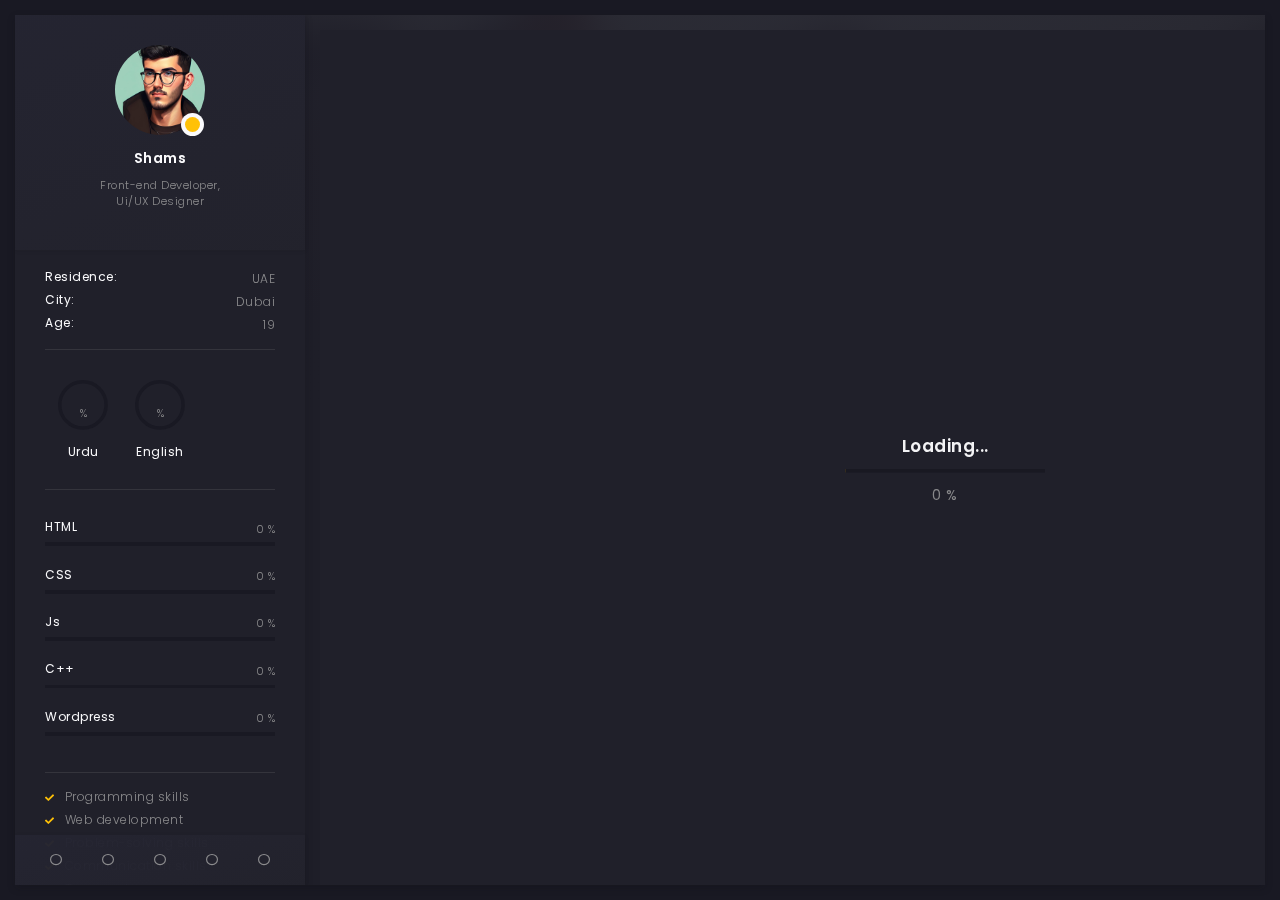
<file: index.html>
<!doctype html>
<html lang="zxx">

<head>
  <!-- Required meta tags -->
  <meta charset="utf-8">
  <meta name="viewport" content="width=device-width, initial-scale=1, shrink-to-fit=no">
  <!-- color of address bar in mobile browser -->
  <meta name="theme-color" content="#2B2B35">
  <!-- favicon  -->
  <link rel="shortcut icon" href="img/thumbnail.ico" type="image/x-icon">
  <!-- bootstrap css -->
  <link rel="stylesheet" href="css/plugins/bootstrap.min.css">
  <!-- font awesome css -->
  <link rel="stylesheet" href="css/plugins/font-awesome.min.css">
  <!-- swiper css -->
  <link rel="stylesheet" href="css/plugins/swiper.min.css">
  <!-- fancybox css -->
  <link rel="stylesheet" href="css/plugins/fancybox.min.css">
  <!-- main css -->
  <link rel="stylesheet" href="css/style.css">

  <title>Shams Portfolio</title>
</head>

<body>

  <!-- app -->
  <div class="art-app art-app-onepage">

    <!-- mobile top bar -->
    <div class="art-mobile-top-bar"></div>

    <!-- app wrapper -->
    <div class="art-app-wrapper">

      <!-- app container end -->
      <div class="art-app-container">

        <!-- info bar -->
        <div class="art-info-bar">

          <!-- menu bar frame -->
          <div class="art-info-bar-frame">

            <!-- info bar header -->
            <div class="art-info-bar-header">
              <!-- info bar button -->
              <a class="art-info-bar-btn" href="#.">
                <!-- icon -->
                <i class="fas fa-ellipsis-v"></i>
              </a>
              <!-- info bar button end -->
            </div>
            <!-- info bar header end -->

            <!-- info bar header -->
            <div class="art-header">
              <!-- avatar -->
              <div class="art-avatar">
                <a data-fancybox="avatar" href="img/face-3.jpg" class="art-avatar-curtain">
                  <img src="img/face-3.jpg" alt="avatar">
                  <i class="fas fa-expand"></i>
                </a>
                <!-- available -->
                <div class="art-lamp-light">
                  <!-- add class 'art-not-available' if not available-->
                  <div class="art-available-lamp"></div>
                </div>
              </div>
              <!-- avatar end -->
              <!-- name -->
              <h5 class="art-name mb-10">Shams</h5>
              <!-- post -->
              <div class="art-sm-text">Front-end Developer, <br>Ui/UX Designer </div>
            </div>
            <!-- info bar header end -->

            <!-- scroll frame -->
            <div id="scrollbar2" class="art-scroll-frame">

              <!-- info bar about -->
              <div class="art-table p-15-15">
                <!-- about text -->
                <ul>
                  <!-- country -->
                  <li>
                    <h6>Residence:</h6><span>UAE</span>
                  </li>
                  <!-- city -->
                  <li>
                    <h6>City:</h6><span>Dubai</span>
                  </li>
                  <!-- age -->
                  <li>
                    <h6>Age:</h6><span>19</span>
                  </li>
                </ul>
              </div>
              <!-- info bar about end -->

              <!-- divider -->
              <div class="art-ls-divider"></div>

              <!-- language skills -->
              <div class="art-lang-skills p-30-15">

                <!-- skill -->
                <div class="art-lang-skills-item">
                  <div id="circleprog1" class="art-cirkle-progress"></div>
                  <!-- title -->
                  <h6>Urdu</h6>
                </div>
                <!-- skill end -->

                <!-- skill -->
                <div class="art-lang-skills-item">
                  <div id="circleprog2" class="art-cirkle-progress"></div>
                  <!-- title -->
                  <h6>English</h6>
                </div>
                <!-- skill end -->

                <!-- skill -->
                <div class="art-lang-skills-item">
                  <div id="circleprog3" class="art-cirkle-progress"></div>
                  <!-- title -->
                  <h6></h6>
                </div>
                <!-- skill end -->

              </div>
              <!-- language skills end -->

              <!-- divider -->
              <div class="art-ls-divider"></div>

              <!-- hard skills -->
              <div class="art-hard-skills p-30-15">

                <!-- skill -->
                <div class="art-hard-skills-item">
                  <div class="art-skill-heading">
                    <!-- title -->
                    <h6>HTML</h6>
                  </div>
                  <!-- progressbar frame -->
                  <div class="art-line-progress">
                    <!-- progressbar -->
                    <div id="lineprog1"></div>
                  </div>
                  <!-- progressbar frame end -->
                </div>
                <!-- skill end -->

                <!-- skill -->
                <div class="art-hard-skills-item">
                  <div class="art-skill-heading">
                    <!-- title -->
                    <h6>CSS</h6>
                  </div>
                  <!-- progressbar frame -->
                  <div class="art-line-progress">
                    <!-- progressbar -->
                    <div id="lineprog2"></div>
                  </div>
                  <!-- progressbar frame end -->
                </div>
                <!-- skill end -->

                <!-- skill -->
                <div class="art-hard-skills-item">
                  <div class="art-skill-heading">
                    <!-- title -->
                    <h6>Js</h6>
                  </div>
                  <!-- progressbar frame -->
                  <div class="art-line-progress">
                    <!-- progressbar -->
                    <div id="lineprog3"></div>
                  </div>
                  <!-- progressbar frame end -->
                </div>
                <!-- skill end -->

                <!-- skill -->
                <div class="art-hard-skills-item">
                  <div class="art-skill-heading">
                    <!-- title -->
                    <h6>C++</h6>
                  </div>
                  <!-- progressbar frame -->
                  <div class="art-line-progress">
                    <!-- progressbar -->
                    <div id="lineprog4"></div>
                  </div>
                  <!-- progressbar frame end -->
                </div>
                <!-- skill end -->

                <!-- skill -->
                <div class="art-hard-skills-item">
                  <div class="art-skill-heading">
                    <!-- title -->
                    <h6>Wordpress</h6>
                  </div>
                  <!-- progressbar frame -->
                  <div class="art-line-progress">
                    <!-- progressbar -->
                    <div id="lineprog5"></div>
                  </div>
                  <!-- progressbar frame end -->
                </div>
                <!-- skill end -->

              </div>
              <!-- language skills end -->

              <!-- divider -->
              <div class="art-ls-divider"></div>

              <!-- knowledge list -->
              <ul class="art-knowledge-list p-15-0">
                <!-- list item -->
                <li>Programming skills</li>
                <!-- list item -->
                <li>Web development</li>
                <!-- list item -->
                <li>Problem-solving skills</li>
                <!-- list item -->
                <li>Communication skills</li>
                <li>Teamwork</li>
                <li>Creativity</li>

              </ul>
              <!-- knowledge list end -->

              <!-- divider -->
              <div class="art-ls-divider"></div>

              <!-- links frame -->
              <div class="art-links-frame p-15-15">

                <!-- download cv button -->
                <a href="files/cv.txt" class="art-link" download>Download cv <i class="fas fa-download"></i></a>

              </div>
              <!-- links frame end -->

            </div>
            <!-- scroll frame end -->

            <!-- sidebar social -->
            <div class="art-ls-social">
              <!-- social link -->
              <a href="#." target="_blank"><i class="far fa-circle"></i></a>
              <!-- social link -->
              <a href="#." target="_blank"><i class="far fa-circle"></i></a>
              <!-- social link -->
              <a href="#." target="_blank"><i class="far fa-circle"></i></a>
              <!-- social link -->
              <a href="#." target="_blank"><i class="far fa-circle"></i></a>
              <!-- social link -->
              <a href="#." target="_blank"><i class="far fa-circle"></i></a>
            </div>
            <!-- sidebar social end -->

          </div>
          <!-- menu bar frame end -->

        </div>
        <!-- info bar end -->

        <!-- content -->
        <div class="art-content">

          <!-- curtain -->
          <div class="art-curtain"></div>

          <!-- top background -->
          <div class="art-top-bg" style="background-image: url(img/bg.jpg)">
            <!-- overlay -->
            <div class="art-top-bg-overlay"></div>
            <!-- overlay end -->
          </div>
          <!-- top background end -->

          <!-- swup container -->
          <div class="transition-fade" id="swup">

            <!-- scroll frame -->
            <div id="scrollbar" class="art-scroll-frame">

              <!-- container -->
              <div class="container-fluid">

                <!-- row -->
                <div class="row p-60-0 p-lg-30-0 p-md-15-0">
                  <!-- col -->
                  <div class="col-lg-12">

                    <!-- banner -->
                    <div class="art-a art-banner" style="background-image: url(img/bg.jpg)">
                      <!-- banner back -->
                      <div class="art-banner-back"></div>
                      <!-- banner dec -->
                      <div class="art-banner-dec"></div>
                      <!-- banner overlay -->
                      <div class="art-banner-overlay">
                        <!-- main title -->
                        <div class="art-banner-title">
                          <!-- title -->
                          <h1 class="mb-15">Discover My Amazing <br>Art Space!</h1>
                          <!-- suptitle -->
                          <div class="art-lg-text art-code mb-25">&lt;<i>code</i>&gt; I build <span class="txt-rotate" data-period="2000"
                              data-rotate='[ "web interfaces.", "UI Elements.", "design mocups.", "automation tools." ]'></span>&lt;/<i>code</i>&gt;</div>
                          <div class="art-buttons-frame">
                            <!-- button -->
                            <a href="#." class="art-btn art-btn-md"><span>Explore now</span></a>
                            <!-- button -->
                          <!--- <a href="#." class="art-link art-white-link art-w-chevron">Hire me</a>-->
                          </div>
                        </div>
                        <!-- main title end -->
                        <!-- photo -->
                        <!--<img src="img/face-4.jpg" class="art-banner-photo" alt="Your Name">-->
                      </div>
                      <!-- banner overlay end -->
                    </div>
                    <!-- banner end -->

                  </div>
                  <!-- col end -->
                </div>
                <!-- row end -->

              </div>
              <!-- container end -->

              <!-- container -->
              <div class="container-fluid">

                <!-- row -->
                <div class="row p-30-0">

                  <!-- col -->
                  <div class="col-md-3 col-6">

                    <!-- couner frame -->
                    <div class="art-counter-frame">
                      <!-- counter -->
                      <div class="art-counter-box">
                        <!-- counter number -->
                        <span class="art-counter">2</span><span class="art-counter-plus"></span>
                      </div>
                      <!-- counter end -->
                      <!-- title -->
                      <h6>Years Experience</h6>
                    </div>
                    <!-- couner frame end -->

                  </div>
                  <!-- col end -->

                  <!-- col -->
                  <div class="col-md-3 col-6">

                    <!-- couner frame -->
                    <div class="art-counter-frame">
                      <!-- counter -->
                      <div class="art-counter-box">
                        <!-- counter number -->
                        <span class="art-counter">5</span>
                      </div>
                      <!-- counter end -->
                      <!-- title -->
                      <h6>Completed Projects</h6>
                    </div>
                    <!-- couner frame end -->

                  </div>
                  <!-- col end -->


                  <!-- col end -->

                  <!-- col -->
                  <div class="col-md-3 col-6">

                    <!-- couner frame -->
                    <div class="art-counter-frame">
                      <!-- counter -->
                      <div class="art-counter-box">
                        <!-- counter number -->
                        <span class="art-counter">4</span><span class="art-counter-plus"></span>
                      </div>
                      <!-- counter end -->
                      <!-- title -->
                      <h6>Honors and Awards</h6>
                    </div>
                    <!-- couner frame end -->

                  </div>
                  <!-- col end -->

                </div>
                <!-- row end -->

              </div>
              <!-- container end -->

              <!-- container -->
              
              <!-- container end -->


              <!-- container end -->

              <!-- container -->
              <div class="container-fluid">

                <!-- row -->
                <div class="row">

                  <!-- col -->
                  <div class="col-lg-12">

                    <!-- section title -->
                    <div class="art-section-title">
                      <!-- title frame -->
                      <div class="art-title-frame">
                        <!-- title -->
                        <h4>ME</h4>
                      </div>
                      <!-- title frame end -->
                    </div>
                    <!-- section title end -->

                  </div>
                  <!-- col end -->

                  <!-- col -->
                  <div class="col-lg-12">

                    <!-- slider container -->
                    <div class="swiper-container art-testimonial-slider" style="overflow: visible">
                      <!-- slider wrapper -->
                      <div class="swiper-wrapper">
                        <!-- slide -->
                        <div class="swiper-slide">

                          <!-- testimonial -->
                          <div class="art-a art-testimonial">
                            <!-- testimonial body -->
                            <div class="testimonial-body">
                              <!-- photo -->
                              <img class="art-testimonial-face" src="img/testimonials/face-5.jpg" alt="face">
                              <!-- name -->
                             <!---- <h5>Customer 1</h5>-->
                              <!-----<div class="art-el-suptitle mb-15">Template author</div>-->
                              <!-- text -->
                              <div class="mb-15"><br>Hi there, my name is Shamsudin and I'm excited to introduce myself to you! I'm a 19-year-old computer science graduate. Currently, I'm a first-year student at De Montfort University pursuing a bachelor's degree in Cyber Security. My future plan is to become a penetration tester aka ethical hacker😈,(Don’t worry you will be safe😆). I'm excited to be pursuing my dream career. In my free time, I love playing around with different tools related to IT. Currently, I'm improving my skills in web development by creating hand-coded websites mostly using HTML, JavaScript, and CSS languages, as well as CMS (Wordpress) websites. I'm still a beginner, so if you find any bugs or errors in my projects, please ignore them :) . On my portfolio website, you'll find some of my projects and IT-related blog posts, which I continuously update, so feel free to visit and check out my work if you are interested!😇</div>
                            </div>
                            <!-- testimonial body end -->
                            <!-- testimonial footer -->
                            <div class="art-testimonial-footer">
                              <div class="art-left-side">
                                <!-- star rate -->
                                <ul class="art-star-rate">
                                  <li><i class="fas fa-star"></i></li>
                                  <li><i class="fas fa-star"></i></li>
                                  <li><i class="fas fa-star"></i></li>
                                  <li><i class="fas fa-star"></i></li>
                                  <li><i class="fas fa-star"></i></li>
                                </ul>
                                <!-- star rate end -->
                              </div>
                              <div class="art-right-side">

                              </div>
                            </div>
                            <!-- testimonial footer end -->
                          </div>
                          <!-- testimonial end -->

                        </div>
                        <!-- slide end -->

                      </div>
                      <!-- slider wrapper end -->
                    </div>
                    <!-- slider container end -->

                  </div>
                  <!-- col end -->

                  <!-- col -->
                  <div class="col-lg-12">

                    <!-- slider navigation -->
                    <div class="art-slider-navigation">

                      <!-- left side -->
                      <div class="art-sn-left">

                        <!-- slider pagination -->
                        <div class="swiper-pagination"></div>

                      </div>
                      <!-- left side end -->

                      <!-- right side -->
                      <div class="art-sn-right">

                        <!-- slider navigation -->
                        <div class="art-slider-nav-frame">
                          <!-- prev -->
                          <div class="art-slider-nav art-testi-swiper-prev"><i class="fas fa-chevron-left"></i></div>
                          <!-- next -->
                          <div class="art-slider-nav art-testi-swiper-next"><i class="fas fa-chevron-right"></i></div>
                        </div>
                        <!-- slider navigation -->

                      </div>
                      <!-- right side end -->

                    </div>
                    <!-- slider navigation end -->

                  </div>
                  <!-- col end -->

                </div>
                <!-- row end -->

              </div>
              <!-- container end -->

              <!-- container -->
              <div class="container-fluid">

                <!-- row -->
                <div class="row p-30-0">

                  <!-- col -->
                  <div class="col-lg-12">

                    <!-- section title -->
                    <div class="art-section-title">
                      <!-- title frame -->
                      <div class="art-title-frame">
                        <!-- title -->
                        <h4>My Projects</h4>
                      </div>
                      <!-- title frame end -->
                      <!-- right frame -->
                      <div class="art-right-frame">
                        <!-- filter -->
                        <div class="art-filter">
                          <!-- filter link -->
                          <!--<a href="#" data-filter="*" class="art-link art-current">All Categories</a>-->
                          <!-- filter link -->
                          <!--<a href="#" data-filter=".webTemplates" class="art-link">Web Templates</a>-->
                          <!-- filter link -->
                          <!--<a href="#" data-filter=".logos" class="art-link">Logos</a>-->
                          <!-- filter link -->
                         <!----- <a href="#" data-filter=".drawings" class="art-link">Drawings</a>-->
                          <!-- filter link -->
                          <!--a href="#" data-filter=".ui" class="art-link">UI Elements</a>-->
                        </div>
                        <!-- filter end -->
                      </div>
                      <!-- right frame end -->
                    </div>
                    <!-- section title end -->

                  </div>
                  <!-- col end -->

                  <div class="art-grid art-grid-3-col art-gallery">

                    <!-- grid item -->
                    <div class="art-grid-item webTemplates">
                      <!-- grid item frame -->
                      <a data-fancybox="gallery" href="img/works/original-size/stock.jpg" class="art-a art-portfolio-item-frame art-horizontal">
                        <!-- img -->
                        <img src="img/works/thumbnail/stock.jpg" alt="item">
                        <!-- zoom icon -->
                        <span class="art-item-hover"><i class="fas fa-expand"></i></span>
                      </a>
                      <!-- grid item frame end -->
                      <!-- description -->
                      <div class="art-item-description">
                        <!-- title -->
                        <h5 class="mb-15">Stocks Web</h5>
                        <div class="mb-15">Stocks Website using HTML, Css and JavaScript as a sample</div>

                        <!-- button -->
                        <a href="website/index.html" class="art-link art-color-link art-w-chevron">View Web</a>
                      </div>
                      <!-- description end -->

                    </div>
                    <!-- grid item end -->

                    <!-- grid item -->
                    <!--<div class="art-grid-item logos">
                      <a data-fancybox="gallery" href="img/works/original-size/2.jpg" class="art-a art-portfolio-item-frame art-vertical">
]                        <img src="img/works/thumbnail/2.jpg" alt="item">
                        <span class="art-item-hover"><i class="fas fa-expand"></i></span>
                      </a>
                      <div class="art-item-description">
                        <h5 class="mb-15">logo1</h5>
                        <div class="mb-15">Sit amet, consectetur adipisicing elit. Quas, architecto.</div>
                        <a href="#." class="art-link art-color-link art-w-chevron">Read more</a>
                      </div>

                    </div>-->
                    <!-- grid item end -->

                    <!-- grid item -->
                    <!--<div class="art-grid-item drawings">
                      <a data-fancybox="gallery" href="img/works/original-size/3.jpg" class="art-a art-portfolio-item-frame art-square">
                        <img src="img/works/thumbnail/3.jpg" alt="item">
                        <span class="art-item-hover"><i class="fas fa-expand"></i></span>
                      </a>
                      <div class="art-item-description">
                        <h5 class="mb-15">Project title</h5>
                        <div class="mb-15">Sit amet, consectetur adipisicing elit. Quas, architecto.</div>
                        <a href="#." class="art-link art-color-link art-w-chevron">Read more</a>
                      </div>

                    </div>-->
                    <!-- grid item end -->

                    <!-- grid item -->
                    <!--<div class="art-grid-item ui">
                      <a data-fancybox="gallery" href="img/works/original-size/4.jpg" class="art-a art-portfolio-item-frame art-vertical">
                        <img src="img/works/thumbnail/4.jpg" alt="item">
                      </a>
                
                      <div class="art-item-description">
                        <h5 class="mb-15">ui 1</h5>
                        <div class="mb-15">Sit amet, consectetur adipisicing elit. Quas, architecto.</div>
                        <a href="#." class="art-link art-color-link art-w-chevron">Read more</a>
                      </div>
                    </div>-->
                    <!-- grid item end -->

                    <!-- grid item -->
                    <!-----------------------------------------------Chosen 1-->
                    <!----
                    <div class="art-grid-item webTemplates">
                      <a data-fancybox="gallery" href="img/works/original-size/5.jpg" class="art-a art-portfolio-item-frame art-square">
                        <img src="img/works/thumbnail/5.jpg" alt="item">
                        <span class="art-item-hover"><i class="fas fa-expand"></i></span>
                      </a>
                      <div class="art-item-description">
                        <h5 class="mb-15">web 2</h5>
                        <div class="mb-15">Sit amet, consectetur adipisicing elit. Quas, architecto.</div>
                        <a href="#." class="art-link art-color-link art-w-chevron">Read more</a>
                      </div>

                    </div>-->
                    <!-- grid item end -->

                    <!-- grid item -->
                   <!---- <div class="art-grid-item logos">
                      <a data-fancybox="gallery" href="img/works/original-size/6.jpg" class="art-a art-portfolio-item-frame art-vertical">
                        <img src="img/works/thumbnail/6.jpg" alt="item">
                        <span class="art-item-hover"><i class="fas fa-expand"></i></span>
                      </a>
                      <div class="art-item-description">
                        <h5 class="mb-15">logo2</h5>
                        <div class="mb-15">Sit amet, consectetur adipisicing elit. Quas, architecto.</div>
                        <a href="#." class="art-link art-color-link art-w-chevron">Read more</a>
                      </div>

                    </div>-->
                    <!-- grid item end -->

                    <!-- grid item -->
                    <!--------------------------------------------chosen2-->
                   <!----
                    <div class="art-grid-item drawings">
                      <a data-fancybox="gallery" href="img/works/original-size/7.jpg" class="art-a art-portfolio-item-frame art-square">
                        <img src="img/works/thumbnail/7.jpg" alt="item">
                        <span class="art-item-hover"><i class="fas fa-expand"></i></span>
                      </a>
                      <div class="art-item-description">
                        <h5 class="mb-15">drawing1</h5>
                        <div class="mb-15">Sit amet, consectetur adipisicing elit. Quas, architecto.</div>
                        <a href="#." class="art-link art-color-link art-w-chevron">Read more</a>
                      </div>

                    </div>-->
                    <!-- grid item end -->

                    <!-- grid item -->
                   <!---- <div class="art-grid-item ui">
                      <a data-fancybox="gallery" href="img/works/original-size/8.jpg" class="art-a art-portfolio-item-frame art-horizontal">
                        <img src="img/works/thumbnail/8.jpg" alt="item">
                        <span class="art-item-hover"><i class="fas fa-expand"></i></span>
                      </a>
                      <div class="art-item-description">
                        <h5 class="mb-15">ui2</h5>
                        <a href="#." class="art-link art-color-link art-w-chevron">Read more</a>
                      </div>

                    </div>

                  </div>

                </div>-->
                <!-- row end -->

              </div>

              <div class="container-fluid">

                <!-- row -->
                <div class="row">

                  <!-- col -->
                  <div class="col-lg-12">

                    <!-- section title -->
                    <div class="art-section-title">
                      <!-- title frame -->
                      <div class="art-title-frame">
                        <!-- title -->
                        <h4>Blog Posts</h4>
                      </div>
                      <!-- title frame end -->
                    </div>
                    <!-- section title end -->

                  </div>
                  <!-- col end -->

                  <!-- col -->
                  <div class="col-lg-12">

                    <!-- slider container -->
                    <div class="swiper-container art-blog-slider" style="overflow: visible">
                      <!-- slider wrapper -->
                      <div class="swiper-wrapper">
                        <!-- slide -->
                        <div class="swiper-slide">

                          <!-- blog post card -->
                          <div class="art-a art-blog-card">
                            <!-- post cover -->
                            <a href="#." class="art-port-cover">
                              <!-- img -->
                              <img src="img/blog/blog1 cover.jpg" alt="blog post">
                            </a>
                            <!-- post cover end -->
                            <!-- post description -->
                            <div class="art-post-description">
                              <!-- title -->
                              <a href="#.">
                                <h5 class="mb-15">The top programming languages to learn in 2023</h5>
                              </a>
                              <!-- text -->
                              <div class="mb-15">What are some of the Top programming languages in 2023?</div>
                              <!-- link -->
                              <a href="blog1/top programming languages.htm" class="art-link art-color-link art-w-chevron">Read more</a>
                            </div>
                            <!-- post description end -->
                          </div>
                          <!-- blog post card end -->

                        </div>
                        <!-- slide end -->
                        <!-- slide -->
                        <div class="swiper-slide">

                          <!-- blog post card -->
                          <div class="art-a art-blog-card">
                            <!-- post cover -->
                            <a href="#." class="art-port-cover">
                              <!-- img -->
                              <img src="blog2/blog2cover.jpg" alt="blog post">
                            </a>
                            <!-- post cover end -->
                            <!-- post description -->
                            <div class="art-post-description">
                              <!-- title -->
                              <a href="#.">
                                <h5 class="mb-15">Best practices for Cybersecurity and data privacy</h5>
                              </a>
                              <!-- text -->
                              <div class="mb-15">Good Cybersecurity means always being one step ahead</div>
                              <!-- link -->
                              <a href="blog2/Best practices for cybersecurity and data privacy.htm" class="art-link art-color-link art-w-chevron">Read more</a>
                            </div>
                            <!-- post description end -->
                          </div>
                          <!-- blog post card end -->

                        </div>
                        <!-- slide end -->
                        <!-- slide -->
                       <!---- <div class="swiper-slide">
                          <div class="art-a art-blog-card">
                            <a href="#." class="art-port-cover">
                              <img src="img/blog/3.jpg" alt="blog post">
                            </a>
                            <div class="art-post-description">
                              <a href="#.">
                                <h5 class="mb-15">Blog post title</h5>
                              </a>
                              <div class="mb-15">Lorem ipsum dolor sit amet, consectetur adipisicing elit. Amet!</div>
                              <a href="#." class="art-link art-color-link art-w-chevron">Read more</a>
                            </div>
                          </div>

                        </div>
                        <div class="swiper-slide">

                          <div class="art-a art-blog-card">
                            <a href="#." class="art-port-cover">
                              <img src="img/blog/4.jpg" alt="blog post">
                            </a>
                            <div class="art-post-description">
                              <a href="#.">
                                <h5 class="mb-15">Blog post title</h5>
                              </a>
                              <div class="mb-15">Lorem ipsum dolor sit amet, consectetur adipisicing elit. Amet!</div>
                              <a href="#." class="art-link art-color-link art-w-chevron">Read more</a>
                            </div>
                          </div>
                        </div>
                        <div class="swiper-slide">

                          <div class="art-a art-blog-card">
                            <a href="#." class="art-port-cover">
                              <img src="img/blog/5.jpg" alt="blog post">
                            </a>
                            <div class="art-post-description">
                              <a href="#.">
                                <h5 class="mb-15">Blog post title</h5>
                              </a>
                              <div class="mb-15">Lorem ipsum dolor sit amet, consectetur adipisicing elit. Amet!</div>
                              <a href="#." class="art-link art-color-link art-w-chevron">Read more</a>
                            </div>
                          </div>
                        </div>
                      </div>
                    </div>
                  </div>-->

                  <!-- col -->
                  <div class="col-lg-12">

                    <!-- slider navigation -->
                    <div class="art-slider-navigation">

                      <!-- left side -->
                      <div class="art-sn-left">

                        <!-- slider pagination -->
                        <div class="swiper-pagination"></div>

                      </div>
                      <!-- left side end -->

                      <!-- right side -->
                      <div class="art-sn-right">

                        <!-- slider navigation -->
                        <div class="art-slider-nav-frame">
                          <!-- prev -->
                          <div class="art-slider-nav art-blog-swiper-prev"><i class="fas fa-chevron-left"></i></div>
                          <!-- next -->
                          <div class="art-slider-nav art-blog-swiper-next"><i class="fas fa-chevron-right"></i></div>
                        </div>
                        <!-- slider navigation -->

                      </div>
                      <!-- right side end -->

                    </div>
                    <!-- slider navigation end -->

                  </div>
                  <!-- col end -->

                </div>
                <!-- row end -->

              </div>
              <!-- container end -->

              <!-- container -->
              <div class="container-fluid">

                <!-- row -->
                <div class="row p-30-0">

                  <!-- col -->
                  <div class="col-lg-12">

                    <!-- section title -->
                    <div class="art-section-title">
                      <!-- title frame -->
                      <div class="art-title-frame">
                        <!-- title -->
                        <h4>Contact information</h4>
                      </div>
                      <!-- title frame end -->
                    </div>
                    <!-- section title end -->

                  </div>
                  <!-- col end -->
                  <!-- col -->
                  <div class="col-lg-4">
                    <!-- contact card -->
                    <div class="art-a art-card">
                      <div class="art-table p-15-15">
                        <ul>
                          <li>
                            <h6>Country:</h6><span>UAE</span>
                          </li>
                          <li>
                            <h6>City:</h6><span>Dubai</span>
                          </li>

                          <li>
                            <h6>Streat:</h6><span>Rd</span>
                          </li>
                        </ul>
                      </div>
                    </div>
                    <!-- contact card end -->
                  </div>
                  <!-- col end -->
                  <!-- col -->
                  <div class="col-lg-4">
                    <!-- contact card -->
                    <div class="art-a art-card">
                      <div class="art-table p-15-15">
                        <ul>
                          <li>
                            <h6>Email:</h6><span>shamsudin79@gmail.com</span>
                          </li>
                          <li>
                            <h6>Instagram:</h6><span>shamsudin_79</span>
                          </li>
                          <li>
                            <h6>WhatsApp:</h6><span></span>
                          </li>
                        </ul>
                      </div>
                    </div>
                    <!-- contact card end -->
                  </div>
                  <!-- col end -->
                  <!-- col -->
                  <!--<div class="col-lg-4">
                    <div class="art-a art-card">
                      <div class="art-table p-15-15">
                        <ul>
                          <li>
                            <h6>Support service:</h6><span>nul</span>
                          </li>
                          <li>
                            <h6>Office:</h6><span>nul</span>
                          </li>
                          <li>
                            <h6>Personal:</h6><span>nul</span>
                          </li>
                        </ul>
                      </div>
                    </div>-->
                    <!-- contact card end -->

                  </div>
                  <!-- col end -->

                  <!-- col -->
                  <div class="col-lg-12">

                    <!-- section title -->
                    <div class="art-section-title">
                      <!-- title frame -->
                      <div class="art-title-frame">
                        <!-- title -->
                        <h4>Get in touch</h4>
                      </div>
                      <!-- title frame end -->
                    </div>
                    <!-- section title end -->

                    <!-- contact form frame -->
                    <div class="art-a art-card">

                      <!-- contact form -->
                      <form id="form" class="art-contact-form">
                        <!-- form field -->
                        <div class="art-form-field">
                          <!-- name input -->
                          <input id="name" name="name" class="art-input" type="text" placeholder="Name" required>
                          <!-- label -->
                          <label for="name"><i class="fas fa-user"></i></label>
                        </div>
                        <!-- form field end -->
                        <!-- form field -->
                        <div class="art-form-field">
                          <!-- email input -->
                          <input id="email" name="email" class="art-input" type="email" placeholder="Email" required>
                          <!-- label -->
                          <label for="email"><i class="fas fa-at"></i></label>
                        </div>
                        <!-- form field end -->
                        <!-- form field -->
                        <div class="art-form-field">
                          <!-- message textarea -->
                          <textarea id="message" name="text" class="art-input" placeholder="Message" required></textarea>
                          <!-- label -->
                          <label for="message"><i class="far fa-envelope"></i></label>
                        </div>
                        <!-- form field end -->
                        <!-- button -->
                        <div class="art-submit-frame">
                          <button class="art-btn art-btn-md art-submit" type="submit"><span>Send message</span></button>
                          <!-- success -->
                          <div class="art-success">Success <i class="fas fa-check"></i></div>
                        </div>
                      </form>
                      <!-- contact form end -->

                    </div>
                    <!-- contact form frame end -->

                  </div>
                  <!-- col end -->

                </div>
                <!-- row end -->

              </div>
              <!-- container end -->

              <!-- container -->
              <div class="container-fluid">

                <!-- row -->
                <div class="row">

                  <!-- col -->
                  <div class="col-6 col-lg-3">
                    <!-- brand -->
                    <img class="art-brand" src="img/brands/1.png" alt="brand">
                  </div>
                  <!-- col end -->

                  <!-- col -->
                  <div class="col-6 col-lg-3">
                    <!-- brand -->
                    <img class="art-brand" src="img/brands/2.png" alt="brand">
                  </div>
                  <!-- col end -->

                  <!-- col -->
                  <div class="col-6 col-lg-3">
                    <!-- brand -->
                    <img class="art-brand" src="img/brands/3.png" alt="brand">
                  </div>
                  <!-- col end -->

                  <!-- col -->
                  <div class="col-6 col-lg-3">
                    <!-- brand -->
                    <img class="art-brand" src="img/brands/1.png" alt="brand">
                  </div>
                  <!-- col end -->

                </div>
                <!-- row end -->

              </div>
              <!-- container end -->

              <!-- container -->
              <div class="container-fluid">

                <!-- footer -->
                <footer>
                  <!-- copyright -->
                  <div>© 2022 Shams</div>
                  <!-- author ( Please! Do not delete it. You are awesome! :) -->
                  <div>Made By:Shams </a></div>
                </footer>
                <!-- footer end -->

              </div>
              <!-- container end -->

            </div>
            <!-- scroll frame end -->

          </div>
          <!-- swup container end -->

        </div>
        <!-- content end -->

      </div>
      <!-- app container end -->

    </div>
    <!-- app wrapper end -->

    <!-- preloader -->
    <div class="art-preloader">
      <!-- preloader content -->
      <div class="art-preloader-content">
        <!-- title -->
        <h4>Loading...</h4>
        <!-- progressbar -->
        <div id="preloader" class="art-preloader-load"></div>
      </div>
      <!-- preloader content end -->
    </div>
    <!-- preloader end -->

  </div>
  <!-- app end -->
  <div id="swupMenu"></div>

  <!-- jquery js -->
  <script src="js/plugins/jquery.min.js"></script>
  <!-- anime js -->
  <script src="js/plugins/anime.min.js"></script>
  <!-- swiper js -->
  <script src="js/plugins/swiper.min.js"></script>
  <!-- progressbar js -->
  <script src="js/plugins/progressbar.min.js"></script>
  <!-- smooth scrollbar js -->
  <script src="js/plugins/smooth-scrollbar.min.js"></script>
  <!-- overscroll js -->
  <script src="js/plugins/overscroll.min.js"></script>
  <!-- typing js -->
  <script src="js/plugins/typing.min.js"></script>
  <!-- isotope js -->
  <script src="js/plugins/isotope.min.js"></script>
  <!-- fancybox js -->
  <script src="js/plugins/fancybox.min.js"></script>
  <!-- swup js -->
  <script src="js/plugins/swup.min.js"></script>

  <!-- main js -->
  <script src="js/main.js"></script>

</body>

</html>
</file>
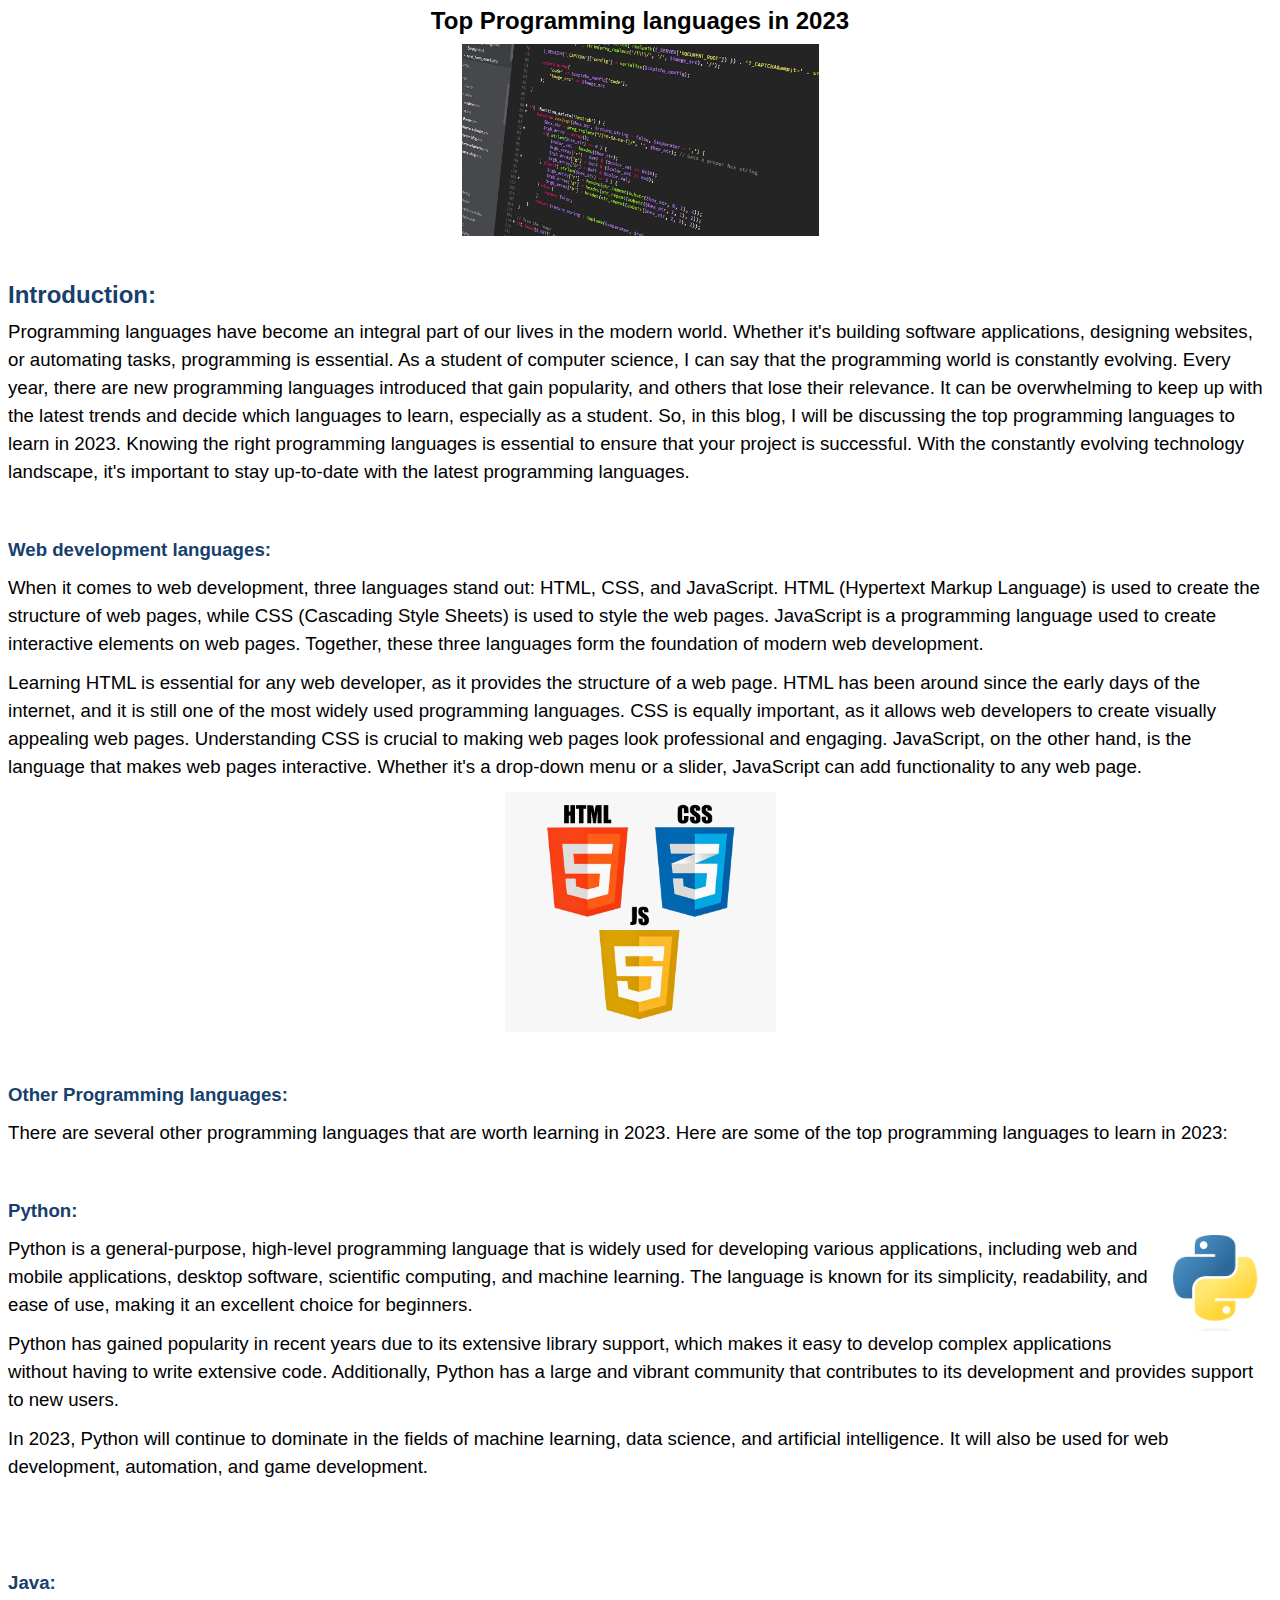
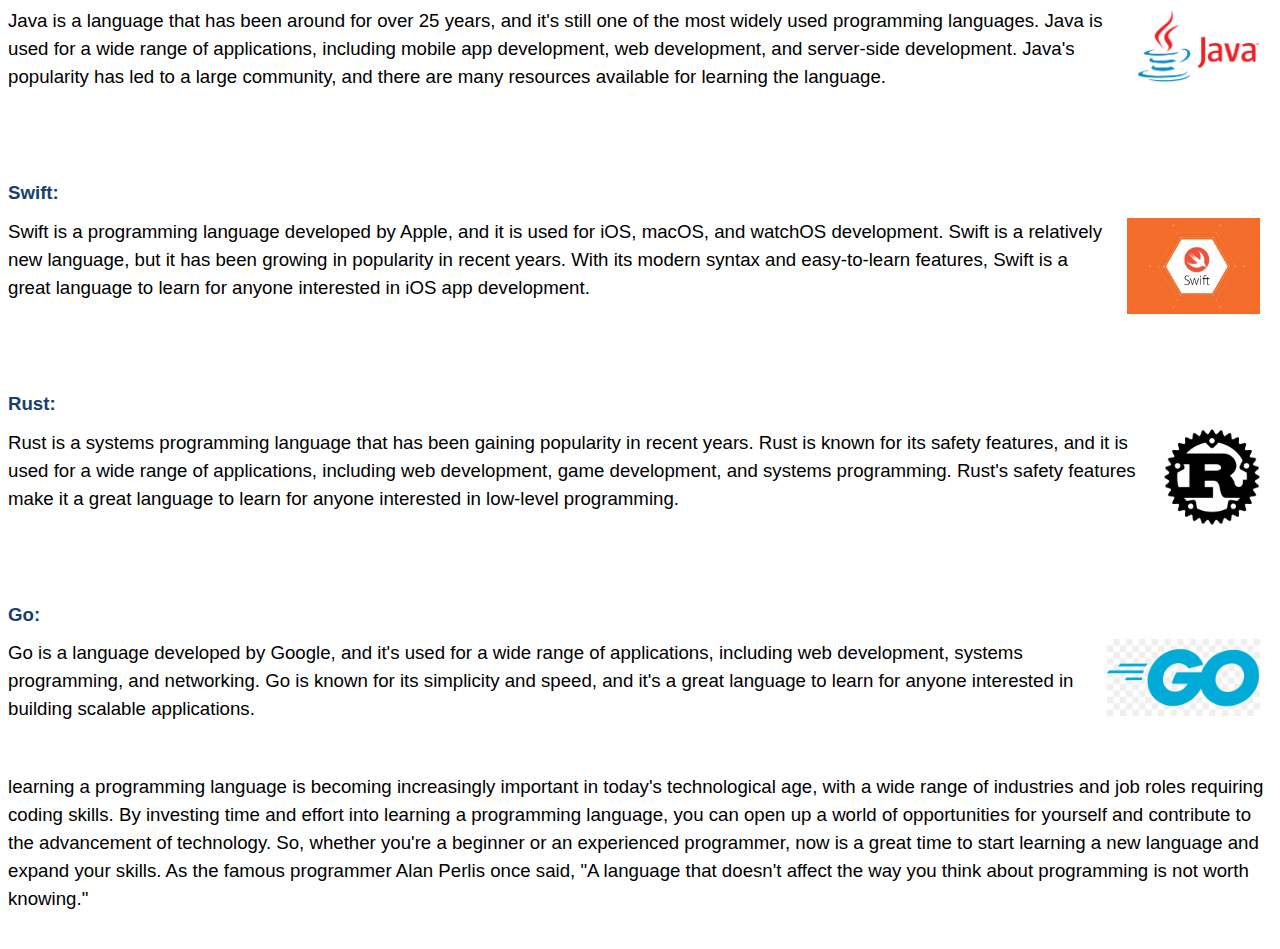
<file: blog1/top programming languages.htm>
<html xmlns:v="urn:schemas-microsoft-com:vml"
xmlns:o="urn:schemas-microsoft-com:office:office"
xmlns:w="urn:schemas-microsoft-com:office:word"
xmlns:m="http://schemas.microsoft.com/office/2004/12/omml"
xmlns="http://www.w3.org/TR/REC-html40">

<head>
	<title>Blog</title>
<meta http-equiv=Content-Type content="text/html; charset=windows-1252">
<meta name=ProgId content=Word.Document>
<meta name=Generator content="Microsoft Word 15">
<meta name=Originator content="Microsoft Word 15">
<link rel=File-List href="top%20programming%20languages_files/filelist.xml">
<link rel=Edit-Time-Data href="top%20programming%20languages_files/editdata.mso">
<!--[if !mso]>
<style>
v\:* {behavior:url(#default#VML);}
o\:* {behavior:url(#default#VML);}
w\:* {behavior:url(#default#VML);}
.shape {behavior:url(#default#VML);}
</style>
<![endif]--><!--[if gte mso 9]><xml>
 <o:DocumentProperties>
  <o:Author>Shamsudin Aminullah</o:Author>
  <o:Template>Normal</o:Template>
  <o:LastAuthor>Shamsudin Aminullah</o:LastAuthor>
  <o:Revision>23</o:Revision>
  <o:TotalTime>41</o:TotalTime>
  <o:Created>2023-02-26T10:59:00Z</o:Created>
  <o:LastSaved>2023-02-26T14:28:00Z</o:LastSaved>
  <o:Pages>5</o:Pages>
  <o:Words>731</o:Words>
  <o:Characters>4168</o:Characters>
  <o:Lines>34</o:Lines>
  <o:Paragraphs>9</o:Paragraphs>
  <o:CharactersWithSpaces>4890</o:CharactersWithSpaces>
  <o:Version>16.00</o:Version>
 </o:DocumentProperties>
 <o:OfficeDocumentSettings>
  <o:AllowPNG/>
 </o:OfficeDocumentSettings>
</xml><![endif]-->
<link rel=themeData href="top%20programming%20languages_files/themedata.thmx">
<link rel=colorSchemeMapping
href="top%20programming%20languages_files/colorschememapping.xml">
<!--[if gte mso 9]><xml>
 <w:WordDocument>
  <w:View>Print</w:View>
  <w:Zoom>75</w:Zoom>
  <w:SpellingState>Clean</w:SpellingState>
  <w:GrammarState>Clean</w:GrammarState>
  <w:TrackMoves>false</w:TrackMoves>
  <w:TrackFormatting/>
  <w:PunctuationKerning/>
  <w:ValidateAgainstSchemas/>
  <w:SaveIfXMLInvalid>false</w:SaveIfXMLInvalid>
  <w:IgnoreMixedContent>false</w:IgnoreMixedContent>
  <w:AlwaysShowPlaceholderText>false</w:AlwaysShowPlaceholderText>
  <w:DoNotPromoteQF/>
  <w:LidThemeOther>EN-US</w:LidThemeOther>
  <w:LidThemeAsian>X-NONE</w:LidThemeAsian>
  <w:LidThemeComplexScript>X-NONE</w:LidThemeComplexScript>
  <w:Compatibility>
   <w:BreakWrappedTables/>
   <w:SnapToGridInCell/>
   <w:WrapTextWithPunct/>
   <w:UseAsianBreakRules/>
   <w:DontGrowAutofit/>
   <w:SplitPgBreakAndParaMark/>
   <w:EnableOpenTypeKerning/>
   <w:DontFlipMirrorIndents/>
   <w:OverrideTableStyleHps/>
   <w:UseFELayout/>
  </w:Compatibility>
  <w:BrowserLevel>MicrosoftInternetExplorer4</w:BrowserLevel>
  <m:mathPr>
   <m:mathFont m:val="Cambria Math"/>
   <m:brkBin m:val="before"/>
   <m:brkBinSub m:val="&#45;-"/>
   <m:smallFrac m:val="off"/>
   <m:dispDef/>
   <m:lMargin m:val="0"/>
   <m:rMargin m:val="0"/>
   <m:defJc m:val="centerGroup"/>
   <m:wrapIndent m:val="1440"/>
   <m:intLim m:val="subSup"/>
   <m:naryLim m:val="undOvr"/>
  </m:mathPr></w:WordDocument>
</xml><![endif]--><!--[if gte mso 9]><xml>
 <w:LatentStyles DefLockedState="false" DefUnhideWhenUsed="false"
  DefSemiHidden="false" DefQFormat="false" DefPriority="99"
  LatentStyleCount="376">
  <w:LsdException Locked="false" Priority="0" QFormat="true" Name="Normal"/>
  <w:LsdException Locked="false" Priority="9" QFormat="true" Name="heading 1"/>
  <w:LsdException Locked="false" Priority="9" SemiHidden="true"
   UnhideWhenUsed="true" QFormat="true" Name="heading 2"/>
  <w:LsdException Locked="false" Priority="9" SemiHidden="true"
   UnhideWhenUsed="true" QFormat="true" Name="heading 3"/>
  <w:LsdException Locked="false" Priority="9" SemiHidden="true"
   UnhideWhenUsed="true" QFormat="true" Name="heading 4"/>
  <w:LsdException Locked="false" Priority="9" SemiHidden="true"
   UnhideWhenUsed="true" QFormat="true" Name="heading 5"/>
  <w:LsdException Locked="false" Priority="9" SemiHidden="true"
   UnhideWhenUsed="true" QFormat="true" Name="heading 6"/>
  <w:LsdException Locked="false" Priority="9" SemiHidden="true"
   UnhideWhenUsed="true" QFormat="true" Name="heading 7"/>
  <w:LsdException Locked="false" Priority="9" SemiHidden="true"
   UnhideWhenUsed="true" QFormat="true" Name="heading 8"/>
  <w:LsdException Locked="false" Priority="9" SemiHidden="true"
   UnhideWhenUsed="true" QFormat="true" Name="heading 9"/>
  <w:LsdException Locked="false" SemiHidden="true" UnhideWhenUsed="true"
   Name="index 1"/>
  <w:LsdException Locked="false" SemiHidden="true" UnhideWhenUsed="true"
   Name="index 2"/>
  <w:LsdException Locked="false" SemiHidden="true" UnhideWhenUsed="true"
   Name="index 3"/>
  <w:LsdException Locked="false" SemiHidden="true" UnhideWhenUsed="true"
   Name="index 4"/>
  <w:LsdException Locked="false" SemiHidden="true" UnhideWhenUsed="true"
   Name="index 5"/>
  <w:LsdException Locked="false" SemiHidden="true" UnhideWhenUsed="true"
   Name="index 6"/>
  <w:LsdException Locked="false" SemiHidden="true" UnhideWhenUsed="true"
   Name="index 7"/>
  <w:LsdException Locked="false" SemiHidden="true" UnhideWhenUsed="true"
   Name="index 8"/>
  <w:LsdException Locked="false" SemiHidden="true" UnhideWhenUsed="true"
   Name="index 9"/>
  <w:LsdException Locked="false" Priority="39" SemiHidden="true"
   UnhideWhenUsed="true" Name="toc 1"/>
  <w:LsdException Locked="false" Priority="39" SemiHidden="true"
   UnhideWhenUsed="true" Name="toc 2"/>
  <w:LsdException Locked="false" Priority="39" SemiHidden="true"
   UnhideWhenUsed="true" Name="toc 3"/>
  <w:LsdException Locked="false" Priority="39" SemiHidden="true"
   UnhideWhenUsed="true" Name="toc 4"/>
  <w:LsdException Locked="false" Priority="39" SemiHidden="true"
   UnhideWhenUsed="true" Name="toc 5"/>
  <w:LsdException Locked="false" Priority="39" SemiHidden="true"
   UnhideWhenUsed="true" Name="toc 6"/>
  <w:LsdException Locked="false" Priority="39" SemiHidden="true"
   UnhideWhenUsed="true" Name="toc 7"/>
  <w:LsdException Locked="false" Priority="39" SemiHidden="true"
   UnhideWhenUsed="true" Name="toc 8"/>
  <w:LsdException Locked="false" Priority="39" SemiHidden="true"
   UnhideWhenUsed="true" Name="toc 9"/>
  <w:LsdException Locked="false" SemiHidden="true" UnhideWhenUsed="true"
   Name="Normal Indent"/>
  <w:LsdException Locked="false" SemiHidden="true" UnhideWhenUsed="true"
   Name="footnote text"/>
  <w:LsdException Locked="false" SemiHidden="true" UnhideWhenUsed="true"
   Name="annotation text"/>
  <w:LsdException Locked="false" SemiHidden="true" UnhideWhenUsed="true"
   Name="header"/>
  <w:LsdException Locked="false" SemiHidden="true" UnhideWhenUsed="true"
   Name="footer"/>
  <w:LsdException Locked="false" SemiHidden="true" UnhideWhenUsed="true"
   Name="index heading"/>
  <w:LsdException Locked="false" Priority="35" SemiHidden="true"
   UnhideWhenUsed="true" QFormat="true" Name="caption"/>
  <w:LsdException Locked="false" SemiHidden="true" UnhideWhenUsed="true"
   Name="table of figures"/>
  <w:LsdException Locked="false" SemiHidden="true" UnhideWhenUsed="true"
   Name="envelope address"/>
  <w:LsdException Locked="false" SemiHidden="true" UnhideWhenUsed="true"
   Name="envelope return"/>
  <w:LsdException Locked="false" SemiHidden="true" UnhideWhenUsed="true"
   Name="footnote reference"/>
  <w:LsdException Locked="false" SemiHidden="true" UnhideWhenUsed="true"
   Name="annotation reference"/>
  <w:LsdException Locked="false" SemiHidden="true" UnhideWhenUsed="true"
   Name="line number"/>
  <w:LsdException Locked="false" SemiHidden="true" UnhideWhenUsed="true"
   Name="page number"/>
  <w:LsdException Locked="false" SemiHidden="true" UnhideWhenUsed="true"
   Name="endnote reference"/>
  <w:LsdException Locked="false" SemiHidden="true" UnhideWhenUsed="true"
   Name="endnote text"/>
  <w:LsdException Locked="false" SemiHidden="true" UnhideWhenUsed="true"
   Name="table of authorities"/>
  <w:LsdException Locked="false" SemiHidden="true" UnhideWhenUsed="true"
   Name="macro"/>
  <w:LsdException Locked="false" SemiHidden="true" UnhideWhenUsed="true"
   Name="toa heading"/>
  <w:LsdException Locked="false" SemiHidden="true" UnhideWhenUsed="true"
   Name="List"/>
  <w:LsdException Locked="false" SemiHidden="true" UnhideWhenUsed="true"
   Name="List Bullet"/>
  <w:LsdException Locked="false" SemiHidden="true" UnhideWhenUsed="true"
   Name="List Number"/>
  <w:LsdException Locked="false" SemiHidden="true" UnhideWhenUsed="true"
   Name="List 2"/>
  <w:LsdException Locked="false" SemiHidden="true" UnhideWhenUsed="true"
   Name="List 3"/>
  <w:LsdException Locked="false" SemiHidden="true" UnhideWhenUsed="true"
   Name="List 4"/>
  <w:LsdException Locked="false" SemiHidden="true" UnhideWhenUsed="true"
   Name="List 5"/>
  <w:LsdException Locked="false" SemiHidden="true" UnhideWhenUsed="true"
   Name="List Bullet 2"/>
  <w:LsdException Locked="false" SemiHidden="true" UnhideWhenUsed="true"
   Name="List Bullet 3"/>
  <w:LsdException Locked="false" SemiHidden="true" UnhideWhenUsed="true"
   Name="List Bullet 4"/>
  <w:LsdException Locked="false" SemiHidden="true" UnhideWhenUsed="true"
   Name="List Bullet 5"/>
  <w:LsdException Locked="false" SemiHidden="true" UnhideWhenUsed="true"
   Name="List Number 2"/>
  <w:LsdException Locked="false" SemiHidden="true" UnhideWhenUsed="true"
   Name="List Number 3"/>
  <w:LsdException Locked="false" SemiHidden="true" UnhideWhenUsed="true"
   Name="List Number 4"/>
  <w:LsdException Locked="false" SemiHidden="true" UnhideWhenUsed="true"
   Name="List Number 5"/>
  <w:LsdException Locked="false" Priority="10" QFormat="true" Name="Title"/>
  <w:LsdException Locked="false" SemiHidden="true" UnhideWhenUsed="true"
   Name="Closing"/>
  <w:LsdException Locked="false" SemiHidden="true" UnhideWhenUsed="true"
   Name="Signature"/>
  <w:LsdException Locked="false" Priority="1" SemiHidden="true"
   UnhideWhenUsed="true" Name="Default Paragraph Font"/>
  <w:LsdException Locked="false" SemiHidden="true" UnhideWhenUsed="true"
   Name="Body Text"/>
  <w:LsdException Locked="false" SemiHidden="true" UnhideWhenUsed="true"
   Name="Body Text Indent"/>
  <w:LsdException Locked="false" SemiHidden="true" UnhideWhenUsed="true"
   Name="List Continue"/>
  <w:LsdException Locked="false" SemiHidden="true" UnhideWhenUsed="true"
   Name="List Continue 2"/>
  <w:LsdException Locked="false" SemiHidden="true" UnhideWhenUsed="true"
   Name="List Continue 3"/>
  <w:LsdException Locked="false" SemiHidden="true" UnhideWhenUsed="true"
   Name="List Continue 4"/>
  <w:LsdException Locked="false" SemiHidden="true" UnhideWhenUsed="true"
   Name="List Continue 5"/>
  <w:LsdException Locked="false" SemiHidden="true" UnhideWhenUsed="true"
   Name="Message Header"/>
  <w:LsdException Locked="false" Priority="11" QFormat="true" Name="Subtitle"/>
  <w:LsdException Locked="false" SemiHidden="true" UnhideWhenUsed="true"
   Name="Salutation"/>
  <w:LsdException Locked="false" SemiHidden="true" UnhideWhenUsed="true"
   Name="Date"/>
  <w:LsdException Locked="false" SemiHidden="true" UnhideWhenUsed="true"
   Name="Body Text First Indent"/>
  <w:LsdException Locked="false" SemiHidden="true" UnhideWhenUsed="true"
   Name="Body Text First Indent 2"/>
  <w:LsdException Locked="false" SemiHidden="true" UnhideWhenUsed="true"
   Name="Note Heading"/>
  <w:LsdException Locked="false" SemiHidden="true" UnhideWhenUsed="true"
   Name="Body Text 2"/>
  <w:LsdException Locked="false" SemiHidden="true" UnhideWhenUsed="true"
   Name="Body Text 3"/>
  <w:LsdException Locked="false" SemiHidden="true" UnhideWhenUsed="true"
   Name="Body Text Indent 2"/>
  <w:LsdException Locked="false" SemiHidden="true" UnhideWhenUsed="true"
   Name="Body Text Indent 3"/>
  <w:LsdException Locked="false" SemiHidden="true" UnhideWhenUsed="true"
   Name="Block Text"/>
  <w:LsdException Locked="false" SemiHidden="true" UnhideWhenUsed="true"
   Name="Hyperlink"/>
  <w:LsdException Locked="false" SemiHidden="true" UnhideWhenUsed="true"
   Name="FollowedHyperlink"/>
  <w:LsdException Locked="false" Priority="22" QFormat="true" Name="Strong"/>
  <w:LsdException Locked="false" Priority="20" QFormat="true" Name="Emphasis"/>
  <w:LsdException Locked="false" SemiHidden="true" UnhideWhenUsed="true"
   Name="Document Map"/>
  <w:LsdException Locked="false" SemiHidden="true" UnhideWhenUsed="true"
   Name="Plain Text"/>
  <w:LsdException Locked="false" SemiHidden="true" UnhideWhenUsed="true"
   Name="E-mail Signature"/>
  <w:LsdException Locked="false" SemiHidden="true" UnhideWhenUsed="true"
   Name="HTML Top of Form"/>
  <w:LsdException Locked="false" SemiHidden="true" UnhideWhenUsed="true"
   Name="HTML Bottom of Form"/>
  <w:LsdException Locked="false" SemiHidden="true" UnhideWhenUsed="true"
   Name="Normal (Web)"/>
  <w:LsdException Locked="false" SemiHidden="true" UnhideWhenUsed="true"
   Name="HTML Acronym"/>
  <w:LsdException Locked="false" SemiHidden="true" UnhideWhenUsed="true"
   Name="HTML Address"/>
  <w:LsdException Locked="false" SemiHidden="true" UnhideWhenUsed="true"
   Name="HTML Cite"/>
  <w:LsdException Locked="false" SemiHidden="true" UnhideWhenUsed="true"
   Name="HTML Code"/>
  <w:LsdException Locked="false" SemiHidden="true" UnhideWhenUsed="true"
   Name="HTML Definition"/>
  <w:LsdException Locked="false" SemiHidden="true" UnhideWhenUsed="true"
   Name="HTML Keyboard"/>
  <w:LsdException Locked="false" SemiHidden="true" UnhideWhenUsed="true"
   Name="HTML Preformatted"/>
  <w:LsdException Locked="false" SemiHidden="true" UnhideWhenUsed="true"
   Name="HTML Sample"/>
  <w:LsdException Locked="false" SemiHidden="true" UnhideWhenUsed="true"
   Name="HTML Typewriter"/>
  <w:LsdException Locked="false" SemiHidden="true" UnhideWhenUsed="true"
   Name="HTML Variable"/>
  <w:LsdException Locked="false" SemiHidden="true" UnhideWhenUsed="true"
   Name="Normal Table"/>
  <w:LsdException Locked="false" SemiHidden="true" UnhideWhenUsed="true"
   Name="annotation subject"/>
  <w:LsdException Locked="false" SemiHidden="true" UnhideWhenUsed="true"
   Name="No List"/>
  <w:LsdException Locked="false" SemiHidden="true" UnhideWhenUsed="true"
   Name="Outline List 1"/>
  <w:LsdException Locked="false" SemiHidden="true" UnhideWhenUsed="true"
   Name="Outline List 2"/>
  <w:LsdException Locked="false" SemiHidden="true" UnhideWhenUsed="true"
   Name="Outline List 3"/>
  <w:LsdException Locked="false" SemiHidden="true" UnhideWhenUsed="true"
   Name="Table Simple 1"/>
  <w:LsdException Locked="false" SemiHidden="true" UnhideWhenUsed="true"
   Name="Table Simple 2"/>
  <w:LsdException Locked="false" SemiHidden="true" UnhideWhenUsed="true"
   Name="Table Simple 3"/>
  <w:LsdException Locked="false" SemiHidden="true" UnhideWhenUsed="true"
   Name="Table Classic 1"/>
  <w:LsdException Locked="false" SemiHidden="true" UnhideWhenUsed="true"
   Name="Table Classic 2"/>
  <w:LsdException Locked="false" SemiHidden="true" UnhideWhenUsed="true"
   Name="Table Classic 3"/>
  <w:LsdException Locked="false" SemiHidden="true" UnhideWhenUsed="true"
   Name="Table Classic 4"/>
  <w:LsdException Locked="false" SemiHidden="true" UnhideWhenUsed="true"
   Name="Table Colorful 1"/>
  <w:LsdException Locked="false" SemiHidden="true" UnhideWhenUsed="true"
   Name="Table Colorful 2"/>
  <w:LsdException Locked="false" SemiHidden="true" UnhideWhenUsed="true"
   Name="Table Colorful 3"/>
  <w:LsdException Locked="false" SemiHidden="true" UnhideWhenUsed="true"
   Name="Table Columns 1"/>
  <w:LsdException Locked="false" SemiHidden="true" UnhideWhenUsed="true"
   Name="Table Columns 2"/>
  <w:LsdException Locked="false" SemiHidden="true" UnhideWhenUsed="true"
   Name="Table Columns 3"/>
  <w:LsdException Locked="false" SemiHidden="true" UnhideWhenUsed="true"
   Name="Table Columns 4"/>
  <w:LsdException Locked="false" SemiHidden="true" UnhideWhenUsed="true"
   Name="Table Columns 5"/>
  <w:LsdException Locked="false" SemiHidden="true" UnhideWhenUsed="true"
   Name="Table Grid 1"/>
  <w:LsdException Locked="false" SemiHidden="true" UnhideWhenUsed="true"
   Name="Table Grid 2"/>
  <w:LsdException Locked="false" SemiHidden="true" UnhideWhenUsed="true"
   Name="Table Grid 3"/>
  <w:LsdException Locked="false" SemiHidden="true" UnhideWhenUsed="true"
   Name="Table Grid 4"/>
  <w:LsdException Locked="false" SemiHidden="true" UnhideWhenUsed="true"
   Name="Table Grid 5"/>
  <w:LsdException Locked="false" SemiHidden="true" UnhideWhenUsed="true"
   Name="Table Grid 6"/>
  <w:LsdException Locked="false" SemiHidden="true" UnhideWhenUsed="true"
   Name="Table Grid 7"/>
  <w:LsdException Locked="false" SemiHidden="true" UnhideWhenUsed="true"
   Name="Table Grid 8"/>
  <w:LsdException Locked="false" SemiHidden="true" UnhideWhenUsed="true"
   Name="Table List 1"/>
  <w:LsdException Locked="false" SemiHidden="true" UnhideWhenUsed="true"
   Name="Table List 2"/>
  <w:LsdException Locked="false" SemiHidden="true" UnhideWhenUsed="true"
   Name="Table List 3"/>
  <w:LsdException Locked="false" SemiHidden="true" UnhideWhenUsed="true"
   Name="Table List 4"/>
  <w:LsdException Locked="false" SemiHidden="true" UnhideWhenUsed="true"
   Name="Table List 5"/>
  <w:LsdException Locked="false" SemiHidden="true" UnhideWhenUsed="true"
   Name="Table List 6"/>
  <w:LsdException Locked="false" SemiHidden="true" UnhideWhenUsed="true"
   Name="Table List 7"/>
  <w:LsdException Locked="false" SemiHidden="true" UnhideWhenUsed="true"
   Name="Table List 8"/>
  <w:LsdException Locked="false" SemiHidden="true" UnhideWhenUsed="true"
   Name="Table 3D effects 1"/>
  <w:LsdException Locked="false" SemiHidden="true" UnhideWhenUsed="true"
   Name="Table 3D effects 2"/>
  <w:LsdException Locked="false" SemiHidden="true" UnhideWhenUsed="true"
   Name="Table 3D effects 3"/>
  <w:LsdException Locked="false" SemiHidden="true" UnhideWhenUsed="true"
   Name="Table Contemporary"/>
  <w:LsdException Locked="false" SemiHidden="true" UnhideWhenUsed="true"
   Name="Table Elegant"/>
  <w:LsdException Locked="false" SemiHidden="true" UnhideWhenUsed="true"
   Name="Table Professional"/>
  <w:LsdException Locked="false" SemiHidden="true" UnhideWhenUsed="true"
   Name="Table Subtle 1"/>
  <w:LsdException Locked="false" SemiHidden="true" UnhideWhenUsed="true"
   Name="Table Subtle 2"/>
  <w:LsdException Locked="false" SemiHidden="true" UnhideWhenUsed="true"
   Name="Table Web 1"/>
  <w:LsdException Locked="false" SemiHidden="true" UnhideWhenUsed="true"
   Name="Table Web 2"/>
  <w:LsdException Locked="false" SemiHidden="true" UnhideWhenUsed="true"
   Name="Table Web 3"/>
  <w:LsdException Locked="false" SemiHidden="true" UnhideWhenUsed="true"
   Name="Balloon Text"/>
  <w:LsdException Locked="false" Priority="39" Name="Table Grid"/>
  <w:LsdException Locked="false" SemiHidden="true" UnhideWhenUsed="true"
   Name="Table Theme"/>
  <w:LsdException Locked="false" SemiHidden="true" Name="Placeholder Text"/>
  <w:LsdException Locked="false" Priority="1" QFormat="true" Name="No Spacing"/>
  <w:LsdException Locked="false" Priority="60" Name="Light Shading"/>
  <w:LsdException Locked="false" Priority="61" Name="Light List"/>
  <w:LsdException Locked="false" Priority="62" Name="Light Grid"/>
  <w:LsdException Locked="false" Priority="63" Name="Medium Shading 1"/>
  <w:LsdException Locked="false" Priority="64" Name="Medium Shading 2"/>
  <w:LsdException Locked="false" Priority="65" Name="Medium List 1"/>
  <w:LsdException Locked="false" Priority="66" Name="Medium List 2"/>
  <w:LsdException Locked="false" Priority="67" Name="Medium Grid 1"/>
  <w:LsdException Locked="false" Priority="68" Name="Medium Grid 2"/>
  <w:LsdException Locked="false" Priority="69" Name="Medium Grid 3"/>
  <w:LsdException Locked="false" Priority="70" Name="Dark List"/>
  <w:LsdException Locked="false" Priority="71" Name="Colorful Shading"/>
  <w:LsdException Locked="false" Priority="72" Name="Colorful List"/>
  <w:LsdException Locked="false" Priority="73" Name="Colorful Grid"/>
  <w:LsdException Locked="false" Priority="60" Name="Light Shading Accent 1"/>
  <w:LsdException Locked="false" Priority="61" Name="Light List Accent 1"/>
  <w:LsdException Locked="false" Priority="62" Name="Light Grid Accent 1"/>
  <w:LsdException Locked="false" Priority="63" Name="Medium Shading 1 Accent 1"/>
  <w:LsdException Locked="false" Priority="64" Name="Medium Shading 2 Accent 1"/>
  <w:LsdException Locked="false" Priority="65" Name="Medium List 1 Accent 1"/>
  <w:LsdException Locked="false" SemiHidden="true" Name="Revision"/>
  <w:LsdException Locked="false" Priority="34" QFormat="true"
   Name="List Paragraph"/>
  <w:LsdException Locked="false" Priority="29" QFormat="true" Name="Quote"/>
  <w:LsdException Locked="false" Priority="30" QFormat="true"
   Name="Intense Quote"/>
  <w:LsdException Locked="false" Priority="66" Name="Medium List 2 Accent 1"/>
  <w:LsdException Locked="false" Priority="67" Name="Medium Grid 1 Accent 1"/>
  <w:LsdException Locked="false" Priority="68" Name="Medium Grid 2 Accent 1"/>
  <w:LsdException Locked="false" Priority="69" Name="Medium Grid 3 Accent 1"/>
  <w:LsdException Locked="false" Priority="70" Name="Dark List Accent 1"/>
  <w:LsdException Locked="false" Priority="71" Name="Colorful Shading Accent 1"/>
  <w:LsdException Locked="false" Priority="72" Name="Colorful List Accent 1"/>
  <w:LsdException Locked="false" Priority="73" Name="Colorful Grid Accent 1"/>
  <w:LsdException Locked="false" Priority="60" Name="Light Shading Accent 2"/>
  <w:LsdException Locked="false" Priority="61" Name="Light List Accent 2"/>
  <w:LsdException Locked="false" Priority="62" Name="Light Grid Accent 2"/>
  <w:LsdException Locked="false" Priority="63" Name="Medium Shading 1 Accent 2"/>
  <w:LsdException Locked="false" Priority="64" Name="Medium Shading 2 Accent 2"/>
  <w:LsdException Locked="false" Priority="65" Name="Medium List 1 Accent 2"/>
  <w:LsdException Locked="false" Priority="66" Name="Medium List 2 Accent 2"/>
  <w:LsdException Locked="false" Priority="67" Name="Medium Grid 1 Accent 2"/>
  <w:LsdException Locked="false" Priority="68" Name="Medium Grid 2 Accent 2"/>
  <w:LsdException Locked="false" Priority="69" Name="Medium Grid 3 Accent 2"/>
  <w:LsdException Locked="false" Priority="70" Name="Dark List Accent 2"/>
  <w:LsdException Locked="false" Priority="71" Name="Colorful Shading Accent 2"/>
  <w:LsdException Locked="false" Priority="72" Name="Colorful List Accent 2"/>
  <w:LsdException Locked="false" Priority="73" Name="Colorful Grid Accent 2"/>
  <w:LsdException Locked="false" Priority="60" Name="Light Shading Accent 3"/>
  <w:LsdException Locked="false" Priority="61" Name="Light List Accent 3"/>
  <w:LsdException Locked="false" Priority="62" Name="Light Grid Accent 3"/>
  <w:LsdException Locked="false" Priority="63" Name="Medium Shading 1 Accent 3"/>
  <w:LsdException Locked="false" Priority="64" Name="Medium Shading 2 Accent 3"/>
  <w:LsdException Locked="false" Priority="65" Name="Medium List 1 Accent 3"/>
  <w:LsdException Locked="false" Priority="66" Name="Medium List 2 Accent 3"/>
  <w:LsdException Locked="false" Priority="67" Name="Medium Grid 1 Accent 3"/>
  <w:LsdException Locked="false" Priority="68" Name="Medium Grid 2 Accent 3"/>
  <w:LsdException Locked="false" Priority="69" Name="Medium Grid 3 Accent 3"/>
  <w:LsdException Locked="false" Priority="70" Name="Dark List Accent 3"/>
  <w:LsdException Locked="false" Priority="71" Name="Colorful Shading Accent 3"/>
  <w:LsdException Locked="false" Priority="72" Name="Colorful List Accent 3"/>
  <w:LsdException Locked="false" Priority="73" Name="Colorful Grid Accent 3"/>
  <w:LsdException Locked="false" Priority="60" Name="Light Shading Accent 4"/>
  <w:LsdException Locked="false" Priority="61" Name="Light List Accent 4"/>
  <w:LsdException Locked="false" Priority="62" Name="Light Grid Accent 4"/>
  <w:LsdException Locked="false" Priority="63" Name="Medium Shading 1 Accent 4"/>
  <w:LsdException Locked="false" Priority="64" Name="Medium Shading 2 Accent 4"/>
  <w:LsdException Locked="false" Priority="65" Name="Medium List 1 Accent 4"/>
  <w:LsdException Locked="false" Priority="66" Name="Medium List 2 Accent 4"/>
  <w:LsdException Locked="false" Priority="67" Name="Medium Grid 1 Accent 4"/>
  <w:LsdException Locked="false" Priority="68" Name="Medium Grid 2 Accent 4"/>
  <w:LsdException Locked="false" Priority="69" Name="Medium Grid 3 Accent 4"/>
  <w:LsdException Locked="false" Priority="70" Name="Dark List Accent 4"/>
  <w:LsdException Locked="false" Priority="71" Name="Colorful Shading Accent 4"/>
  <w:LsdException Locked="false" Priority="72" Name="Colorful List Accent 4"/>
  <w:LsdException Locked="false" Priority="73" Name="Colorful Grid Accent 4"/>
  <w:LsdException Locked="false" Priority="60" Name="Light Shading Accent 5"/>
  <w:LsdException Locked="false" Priority="61" Name="Light List Accent 5"/>
  <w:LsdException Locked="false" Priority="62" Name="Light Grid Accent 5"/>
  <w:LsdException Locked="false" Priority="63" Name="Medium Shading 1 Accent 5"/>
  <w:LsdException Locked="false" Priority="64" Name="Medium Shading 2 Accent 5"/>
  <w:LsdException Locked="false" Priority="65" Name="Medium List 1 Accent 5"/>
  <w:LsdException Locked="false" Priority="66" Name="Medium List 2 Accent 5"/>
  <w:LsdException Locked="false" Priority="67" Name="Medium Grid 1 Accent 5"/>
  <w:LsdException Locked="false" Priority="68" Name="Medium Grid 2 Accent 5"/>
  <w:LsdException Locked="false" Priority="69" Name="Medium Grid 3 Accent 5"/>
  <w:LsdException Locked="false" Priority="70" Name="Dark List Accent 5"/>
  <w:LsdException Locked="false" Priority="71" Name="Colorful Shading Accent 5"/>
  <w:LsdException Locked="false" Priority="72" Name="Colorful List Accent 5"/>
  <w:LsdException Locked="false" Priority="73" Name="Colorful Grid Accent 5"/>
  <w:LsdException Locked="false" Priority="60" Name="Light Shading Accent 6"/>
  <w:LsdException Locked="false" Priority="61" Name="Light List Accent 6"/>
  <w:LsdException Locked="false" Priority="62" Name="Light Grid Accent 6"/>
  <w:LsdException Locked="false" Priority="63" Name="Medium Shading 1 Accent 6"/>
  <w:LsdException Locked="false" Priority="64" Name="Medium Shading 2 Accent 6"/>
  <w:LsdException Locked="false" Priority="65" Name="Medium List 1 Accent 6"/>
  <w:LsdException Locked="false" Priority="66" Name="Medium List 2 Accent 6"/>
  <w:LsdException Locked="false" Priority="67" Name="Medium Grid 1 Accent 6"/>
  <w:LsdException Locked="false" Priority="68" Name="Medium Grid 2 Accent 6"/>
  <w:LsdException Locked="false" Priority="69" Name="Medium Grid 3 Accent 6"/>
  <w:LsdException Locked="false" Priority="70" Name="Dark List Accent 6"/>
  <w:LsdException Locked="false" Priority="71" Name="Colorful Shading Accent 6"/>
  <w:LsdException Locked="false" Priority="72" Name="Colorful List Accent 6"/>
  <w:LsdException Locked="false" Priority="73" Name="Colorful Grid Accent 6"/>
  <w:LsdException Locked="false" Priority="19" QFormat="true"
   Name="Subtle Emphasis"/>
  <w:LsdException Locked="false" Priority="21" QFormat="true"
   Name="Intense Emphasis"/>
  <w:LsdException Locked="false" Priority="31" QFormat="true"
   Name="Subtle Reference"/>
  <w:LsdException Locked="false" Priority="32" QFormat="true"
   Name="Intense Reference"/>
  <w:LsdException Locked="false" Priority="33" QFormat="true" Name="Book Title"/>
  <w:LsdException Locked="false" Priority="37" SemiHidden="true"
   UnhideWhenUsed="true" Name="Bibliography"/>
  <w:LsdException Locked="false" Priority="39" SemiHidden="true"
   UnhideWhenUsed="true" QFormat="true" Name="TOC Heading"/>
  <w:LsdException Locked="false" Priority="41" Name="Plain Table 1"/>
  <w:LsdException Locked="false" Priority="42" Name="Plain Table 2"/>
  <w:LsdException Locked="false" Priority="43" Name="Plain Table 3"/>
  <w:LsdException Locked="false" Priority="44" Name="Plain Table 4"/>
  <w:LsdException Locked="false" Priority="45" Name="Plain Table 5"/>
  <w:LsdException Locked="false" Priority="40" Name="Grid Table Light"/>
  <w:LsdException Locked="false" Priority="46" Name="Grid Table 1 Light"/>
  <w:LsdException Locked="false" Priority="47" Name="Grid Table 2"/>
  <w:LsdException Locked="false" Priority="48" Name="Grid Table 3"/>
  <w:LsdException Locked="false" Priority="49" Name="Grid Table 4"/>
  <w:LsdException Locked="false" Priority="50" Name="Grid Table 5 Dark"/>
  <w:LsdException Locked="false" Priority="51" Name="Grid Table 6 Colorful"/>
  <w:LsdException Locked="false" Priority="52" Name="Grid Table 7 Colorful"/>
  <w:LsdException Locked="false" Priority="46"
   Name="Grid Table 1 Light Accent 1"/>
  <w:LsdException Locked="false" Priority="47" Name="Grid Table 2 Accent 1"/>
  <w:LsdException Locked="false" Priority="48" Name="Grid Table 3 Accent 1"/>
  <w:LsdException Locked="false" Priority="49" Name="Grid Table 4 Accent 1"/>
  <w:LsdException Locked="false" Priority="50" Name="Grid Table 5 Dark Accent 1"/>
  <w:LsdException Locked="false" Priority="51"
   Name="Grid Table 6 Colorful Accent 1"/>
  <w:LsdException Locked="false" Priority="52"
   Name="Grid Table 7 Colorful Accent 1"/>
  <w:LsdException Locked="false" Priority="46"
   Name="Grid Table 1 Light Accent 2"/>
  <w:LsdException Locked="false" Priority="47" Name="Grid Table 2 Accent 2"/>
  <w:LsdException Locked="false" Priority="48" Name="Grid Table 3 Accent 2"/>
  <w:LsdException Locked="false" Priority="49" Name="Grid Table 4 Accent 2"/>
  <w:LsdException Locked="false" Priority="50" Name="Grid Table 5 Dark Accent 2"/>
  <w:LsdException Locked="false" Priority="51"
   Name="Grid Table 6 Colorful Accent 2"/>
  <w:LsdException Locked="false" Priority="52"
   Name="Grid Table 7 Colorful Accent 2"/>
  <w:LsdException Locked="false" Priority="46"
   Name="Grid Table 1 Light Accent 3"/>
  <w:LsdException Locked="false" Priority="47" Name="Grid Table 2 Accent 3"/>
  <w:LsdException Locked="false" Priority="48" Name="Grid Table 3 Accent 3"/>
  <w:LsdException Locked="false" Priority="49" Name="Grid Table 4 Accent 3"/>
  <w:LsdException Locked="false" Priority="50" Name="Grid Table 5 Dark Accent 3"/>
  <w:LsdException Locked="false" Priority="51"
   Name="Grid Table 6 Colorful Accent 3"/>
  <w:LsdException Locked="false" Priority="52"
   Name="Grid Table 7 Colorful Accent 3"/>
  <w:LsdException Locked="false" Priority="46"
   Name="Grid Table 1 Light Accent 4"/>
  <w:LsdException Locked="false" Priority="47" Name="Grid Table 2 Accent 4"/>
  <w:LsdException Locked="false" Priority="48" Name="Grid Table 3 Accent 4"/>
  <w:LsdException Locked="false" Priority="49" Name="Grid Table 4 Accent 4"/>
  <w:LsdException Locked="false" Priority="50" Name="Grid Table 5 Dark Accent 4"/>
  <w:LsdException Locked="false" Priority="51"
   Name="Grid Table 6 Colorful Accent 4"/>
  <w:LsdException Locked="false" Priority="52"
   Name="Grid Table 7 Colorful Accent 4"/>
  <w:LsdException Locked="false" Priority="46"
   Name="Grid Table 1 Light Accent 5"/>
  <w:LsdException Locked="false" Priority="47" Name="Grid Table 2 Accent 5"/>
  <w:LsdException Locked="false" Priority="48" Name="Grid Table 3 Accent 5"/>
  <w:LsdException Locked="false" Priority="49" Name="Grid Table 4 Accent 5"/>
  <w:LsdException Locked="false" Priority="50" Name="Grid Table 5 Dark Accent 5"/>
  <w:LsdException Locked="false" Priority="51"
   Name="Grid Table 6 Colorful Accent 5"/>
  <w:LsdException Locked="false" Priority="52"
   Name="Grid Table 7 Colorful Accent 5"/>
  <w:LsdException Locked="false" Priority="46"
   Name="Grid Table 1 Light Accent 6"/>
  <w:LsdException Locked="false" Priority="47" Name="Grid Table 2 Accent 6"/>
  <w:LsdException Locked="false" Priority="48" Name="Grid Table 3 Accent 6"/>
  <w:LsdException Locked="false" Priority="49" Name="Grid Table 4 Accent 6"/>
  <w:LsdException Locked="false" Priority="50" Name="Grid Table 5 Dark Accent 6"/>
  <w:LsdException Locked="false" Priority="51"
   Name="Grid Table 6 Colorful Accent 6"/>
  <w:LsdException Locked="false" Priority="52"
   Name="Grid Table 7 Colorful Accent 6"/>
  <w:LsdException Locked="false" Priority="46" Name="List Table 1 Light"/>
  <w:LsdException Locked="false" Priority="47" Name="List Table 2"/>
  <w:LsdException Locked="false" Priority="48" Name="List Table 3"/>
  <w:LsdException Locked="false" Priority="49" Name="List Table 4"/>
  <w:LsdException Locked="false" Priority="50" Name="List Table 5 Dark"/>
  <w:LsdException Locked="false" Priority="51" Name="List Table 6 Colorful"/>
  <w:LsdException Locked="false" Priority="52" Name="List Table 7 Colorful"/>
  <w:LsdException Locked="false" Priority="46"
   Name="List Table 1 Light Accent 1"/>
  <w:LsdException Locked="false" Priority="47" Name="List Table 2 Accent 1"/>
  <w:LsdException Locked="false" Priority="48" Name="List Table 3 Accent 1"/>
  <w:LsdException Locked="false" Priority="49" Name="List Table 4 Accent 1"/>
  <w:LsdException Locked="false" Priority="50" Name="List Table 5 Dark Accent 1"/>
  <w:LsdException Locked="false" Priority="51"
   Name="List Table 6 Colorful Accent 1"/>
  <w:LsdException Locked="false" Priority="52"
   Name="List Table 7 Colorful Accent 1"/>
  <w:LsdException Locked="false" Priority="46"
   Name="List Table 1 Light Accent 2"/>
  <w:LsdException Locked="false" Priority="47" Name="List Table 2 Accent 2"/>
  <w:LsdException Locked="false" Priority="48" Name="List Table 3 Accent 2"/>
  <w:LsdException Locked="false" Priority="49" Name="List Table 4 Accent 2"/>
  <w:LsdException Locked="false" Priority="50" Name="List Table 5 Dark Accent 2"/>
  <w:LsdException Locked="false" Priority="51"
   Name="List Table 6 Colorful Accent 2"/>
  <w:LsdException Locked="false" Priority="52"
   Name="List Table 7 Colorful Accent 2"/>
  <w:LsdException Locked="false" Priority="46"
   Name="List Table 1 Light Accent 3"/>
  <w:LsdException Locked="false" Priority="47" Name="List Table 2 Accent 3"/>
  <w:LsdException Locked="false" Priority="48" Name="List Table 3 Accent 3"/>
  <w:LsdException Locked="false" Priority="49" Name="List Table 4 Accent 3"/>
  <w:LsdException Locked="false" Priority="50" Name="List Table 5 Dark Accent 3"/>
  <w:LsdException Locked="false" Priority="51"
   Name="List Table 6 Colorful Accent 3"/>
  <w:LsdException Locked="false" Priority="52"
   Name="List Table 7 Colorful Accent 3"/>
  <w:LsdException Locked="false" Priority="46"
   Name="List Table 1 Light Accent 4"/>
  <w:LsdException Locked="false" Priority="47" Name="List Table 2 Accent 4"/>
  <w:LsdException Locked="false" Priority="48" Name="List Table 3 Accent 4"/>
  <w:LsdException Locked="false" Priority="49" Name="List Table 4 Accent 4"/>
  <w:LsdException Locked="false" Priority="50" Name="List Table 5 Dark Accent 4"/>
  <w:LsdException Locked="false" Priority="51"
   Name="List Table 6 Colorful Accent 4"/>
  <w:LsdException Locked="false" Priority="52"
   Name="List Table 7 Colorful Accent 4"/>
  <w:LsdException Locked="false" Priority="46"
   Name="List Table 1 Light Accent 5"/>
  <w:LsdException Locked="false" Priority="47" Name="List Table 2 Accent 5"/>
  <w:LsdException Locked="false" Priority="48" Name="List Table 3 Accent 5"/>
  <w:LsdException Locked="false" Priority="49" Name="List Table 4 Accent 5"/>
  <w:LsdException Locked="false" Priority="50" Name="List Table 5 Dark Accent 5"/>
  <w:LsdException Locked="false" Priority="51"
   Name="List Table 6 Colorful Accent 5"/>
  <w:LsdException Locked="false" Priority="52"
   Name="List Table 7 Colorful Accent 5"/>
  <w:LsdException Locked="false" Priority="46"
   Name="List Table 1 Light Accent 6"/>
  <w:LsdException Locked="false" Priority="47" Name="List Table 2 Accent 6"/>
  <w:LsdException Locked="false" Priority="48" Name="List Table 3 Accent 6"/>
  <w:LsdException Locked="false" Priority="49" Name="List Table 4 Accent 6"/>
  <w:LsdException Locked="false" Priority="50" Name="List Table 5 Dark Accent 6"/>
  <w:LsdException Locked="false" Priority="51"
   Name="List Table 6 Colorful Accent 6"/>
  <w:LsdException Locked="false" Priority="52"
   Name="List Table 7 Colorful Accent 6"/>
  <w:LsdException Locked="false" SemiHidden="true" UnhideWhenUsed="true"
   Name="Mention"/>
  <w:LsdException Locked="false" SemiHidden="true" UnhideWhenUsed="true"
   Name="Smart Hyperlink"/>
  <w:LsdException Locked="false" SemiHidden="true" UnhideWhenUsed="true"
   Name="Hashtag"/>
  <w:LsdException Locked="false" SemiHidden="true" UnhideWhenUsed="true"
   Name="Unresolved Mention"/>
  <w:LsdException Locked="false" SemiHidden="true" UnhideWhenUsed="true"
   Name="Smart Link"/>
 </w:LatentStyles>
</xml><![endif]-->
<style>
<!--
 /* Font Definitions */
 @font-face
	{font-family:"Cambria Math";
	panose-1:2 4 5 3 5 4 6 3 2 4;
	mso-font-charset:0;
	mso-generic-font-family:roman;
	mso-font-pitch:variable;
	mso-font-signature:3 0 0 0 1 0;}
@font-face
	{font-family:Calibri;
	panose-1:2 15 5 2 2 2 4 3 2 4;
	mso-font-charset:0;
	mso-generic-font-family:swiss;
	mso-font-pitch:variable;
	mso-font-signature:-469750017 -1073732485 9 0 511 0;}
 /* Style Definitions */
 p.MsoNormal, li.MsoNormal, div.MsoNormal
	{mso-style-unhide:no;
	mso-style-qformat:yes;
	mso-style-parent:"";
	margin-top:0in;
	margin-right:0in;
	margin-bottom:8.0pt;
	margin-left:0in;
	line-height:105%;
	mso-pagination:widow-orphan;
	font-size:11.0pt;
	font-family:"Calibri",sans-serif;
	mso-ascii-font-family:Calibri;
	mso-ascii-theme-font:minor-latin;
	mso-fareast-font-family:"Times New Roman";
	mso-fareast-theme-font:minor-fareast;
	mso-hansi-font-family:Calibri;
	mso-hansi-theme-font:minor-latin;
	mso-bidi-font-family:"Times New Roman";
	mso-bidi-theme-font:minor-bidi;}
h1
	{mso-style-priority:9;
	mso-style-unhide:no;
	mso-style-qformat:yes;
	mso-style-link:"Heading 1 Char";
	mso-style-next:Normal;
	margin-top:20.0pt;
	margin-right:0in;
	margin-bottom:2.0pt;
	margin-left:0in;
	mso-pagination:widow-orphan lines-together;
	page-break-after:avoid;
	mso-outline-level:1;
	font-size:18.0pt;
	font-family:"Cambria",serif;
	mso-ascii-font-family:Cambria;
	mso-ascii-theme-font:major-latin;
	mso-fareast-font-family:"Times New Roman";
	mso-fareast-theme-font:major-fareast;
	mso-hansi-font-family:Cambria;
	mso-hansi-theme-font:major-latin;
	mso-bidi-font-family:"Times New Roman";
	mso-bidi-theme-font:major-bidi;
	text-transform:uppercase;
	mso-font-kerning:0pt;
	font-weight:normal;}
h2
	{mso-style-noshow:yes;
	mso-style-priority:9;
	mso-style-qformat:yes;
	mso-style-link:"Heading 2 Char";
	mso-style-next:Normal;
	margin-top:6.0pt;
	margin-right:0in;
	margin-bottom:0in;
	margin-left:0in;
	mso-pagination:widow-orphan lines-together;
	page-break-after:avoid;
	mso-outline-level:2;
	font-size:14.0pt;
	font-family:"Cambria",serif;
	mso-ascii-font-family:Cambria;
	mso-ascii-theme-font:major-latin;
	mso-fareast-font-family:"Times New Roman";
	mso-fareast-theme-font:major-fareast;
	mso-hansi-font-family:Cambria;
	mso-hansi-theme-font:major-latin;
	mso-bidi-font-family:"Times New Roman";
	mso-bidi-theme-font:major-bidi;
	text-transform:uppercase;
	font-weight:normal;}
h3
	{mso-style-noshow:yes;
	mso-style-priority:9;
	mso-style-qformat:yes;
	mso-style-link:"Heading 3 Char";
	mso-style-next:Normal;
	margin-top:6.0pt;
	margin-right:0in;
	margin-bottom:0in;
	margin-left:0in;
	mso-pagination:widow-orphan lines-together;
	page-break-after:avoid;
	mso-outline-level:3;
	font-size:14.0pt;
	font-family:"Cambria",serif;
	mso-ascii-font-family:Cambria;
	mso-ascii-theme-font:major-latin;
	mso-fareast-font-family:"Times New Roman";
	mso-fareast-theme-font:major-fareast;
	mso-hansi-font-family:Cambria;
	mso-hansi-theme-font:major-latin;
	mso-bidi-font-family:"Times New Roman";
	mso-bidi-theme-font:major-bidi;
	font-variant:small-caps;
	font-weight:normal;}
h4
	{mso-style-noshow:yes;
	mso-style-priority:9;
	mso-style-qformat:yes;
	mso-style-link:"Heading 4 Char";
	mso-style-next:Normal;
	margin-top:6.0pt;
	margin-right:0in;
	margin-bottom:0in;
	margin-left:0in;
	line-height:105%;
	mso-pagination:widow-orphan lines-together;
	page-break-after:avoid;
	mso-outline-level:4;
	font-size:11.0pt;
	font-family:"Cambria",serif;
	mso-ascii-font-family:Cambria;
	mso-ascii-theme-font:major-latin;
	mso-fareast-font-family:"Times New Roman";
	mso-fareast-theme-font:major-fareast;
	mso-hansi-font-family:Cambria;
	mso-hansi-theme-font:major-latin;
	mso-bidi-font-family:"Times New Roman";
	mso-bidi-theme-font:major-bidi;
	text-transform:uppercase;
	font-weight:normal;}
h5
	{mso-style-noshow:yes;
	mso-style-priority:9;
	mso-style-qformat:yes;
	mso-style-link:"Heading 5 Char";
	mso-style-next:Normal;
	margin-top:6.0pt;
	margin-right:0in;
	margin-bottom:0in;
	margin-left:0in;
	line-height:105%;
	mso-pagination:widow-orphan lines-together;
	page-break-after:avoid;
	mso-outline-level:5;
	font-size:11.0pt;
	font-family:"Cambria",serif;
	mso-ascii-font-family:Cambria;
	mso-ascii-theme-font:major-latin;
	mso-fareast-font-family:"Times New Roman";
	mso-fareast-theme-font:major-fareast;
	mso-hansi-font-family:Cambria;
	mso-hansi-theme-font:major-latin;
	mso-bidi-font-family:"Times New Roman";
	mso-bidi-theme-font:major-bidi;
	text-transform:uppercase;
	font-weight:normal;
	font-style:italic;}
h6
	{mso-style-noshow:yes;
	mso-style-priority:9;
	mso-style-qformat:yes;
	mso-style-link:"Heading 6 Char";
	mso-style-next:Normal;
	margin-top:6.0pt;
	margin-right:0in;
	margin-bottom:0in;
	margin-left:0in;
	line-height:105%;
	mso-pagination:widow-orphan lines-together;
	page-break-after:avoid;
	mso-outline-level:6;
	font-size:10.0pt;
	font-family:"Cambria",serif;
	mso-ascii-font-family:Cambria;
	mso-ascii-theme-font:major-latin;
	mso-fareast-font-family:"Times New Roman";
	mso-fareast-theme-font:major-fareast;
	mso-hansi-font-family:Cambria;
	mso-hansi-theme-font:major-latin;
	mso-bidi-font-family:"Times New Roman";
	mso-bidi-theme-font:major-bidi;
	color:#262626;
	mso-themecolor:text1;
	mso-themetint:217;
	text-transform:uppercase;}
p.MsoHeading7, li.MsoHeading7, div.MsoHeading7
	{mso-style-noshow:yes;
	mso-style-priority:9;
	mso-style-qformat:yes;
	mso-style-link:"Heading 7 Char";
	mso-style-next:Normal;
	margin-top:6.0pt;
	margin-right:0in;
	margin-bottom:0in;
	margin-left:0in;
	line-height:105%;
	mso-pagination:widow-orphan lines-together;
	page-break-after:avoid;
	mso-outline-level:7;
	font-size:10.0pt;
	font-family:"Cambria",serif;
	mso-ascii-font-family:Cambria;
	mso-ascii-theme-font:major-latin;
	mso-fareast-font-family:"Times New Roman";
	mso-fareast-theme-font:major-fareast;
	mso-hansi-font-family:Cambria;
	mso-hansi-theme-font:major-latin;
	mso-bidi-font-family:"Times New Roman";
	mso-bidi-theme-font:major-bidi;
	color:#262626;
	mso-themecolor:text1;
	mso-themetint:217;
	text-transform:uppercase;
	font-weight:bold;
	font-style:italic;}
p.MsoHeading8, li.MsoHeading8, div.MsoHeading8
	{mso-style-noshow:yes;
	mso-style-priority:9;
	mso-style-qformat:yes;
	mso-style-link:"Heading 8 Char";
	mso-style-next:Normal;
	margin-top:6.0pt;
	margin-right:0in;
	margin-bottom:0in;
	margin-left:0in;
	line-height:105%;
	mso-pagination:widow-orphan lines-together;
	page-break-after:avoid;
	mso-outline-level:8;
	font-size:10.0pt;
	font-family:"Cambria",serif;
	mso-ascii-font-family:Cambria;
	mso-ascii-theme-font:major-latin;
	mso-fareast-font-family:"Times New Roman";
	mso-fareast-theme-font:major-fareast;
	mso-hansi-font-family:Cambria;
	mso-hansi-theme-font:major-latin;
	mso-bidi-font-family:"Times New Roman";
	mso-bidi-theme-font:major-bidi;
	color:#7F7F7F;
	mso-themecolor:text1;
	mso-themetint:128;
	text-transform:uppercase;
	font-weight:bold;}
p.MsoHeading9, li.MsoHeading9, div.MsoHeading9
	{mso-style-noshow:yes;
	mso-style-priority:9;
	mso-style-qformat:yes;
	mso-style-link:"Heading 9 Char";
	mso-style-next:Normal;
	margin-top:6.0pt;
	margin-right:0in;
	margin-bottom:0in;
	margin-left:0in;
	line-height:105%;
	mso-pagination:widow-orphan lines-together;
	page-break-after:avoid;
	mso-outline-level:9;
	font-size:10.0pt;
	font-family:"Cambria",serif;
	mso-ascii-font-family:Cambria;
	mso-ascii-theme-font:major-latin;
	mso-fareast-font-family:"Times New Roman";
	mso-fareast-theme-font:major-fareast;
	mso-hansi-font-family:Cambria;
	mso-hansi-theme-font:major-latin;
	mso-bidi-font-family:"Times New Roman";
	mso-bidi-theme-font:major-bidi;
	color:#7F7F7F;
	mso-themecolor:text1;
	mso-themetint:128;
	text-transform:uppercase;
	font-weight:bold;
	font-style:italic;}
p.MsoHeader, li.MsoHeader, div.MsoHeader
	{mso-style-noshow:yes;
	mso-style-priority:99;
	mso-style-link:"Header Char";
	margin:0in;
	mso-pagination:widow-orphan;
	tab-stops:center 3.25in right 6.5in;
	font-size:11.0pt;
	font-family:"Calibri",sans-serif;
	mso-ascii-font-family:Calibri;
	mso-ascii-theme-font:minor-latin;
	mso-fareast-font-family:"Times New Roman";
	mso-fareast-theme-font:minor-fareast;
	mso-hansi-font-family:Calibri;
	mso-hansi-theme-font:minor-latin;
	mso-bidi-font-family:"Times New Roman";
	mso-bidi-theme-font:minor-bidi;}
p.MsoFooter, li.MsoFooter, div.MsoFooter
	{mso-style-noshow:yes;
	mso-style-priority:99;
	mso-style-link:"Footer Char";
	margin:0in;
	mso-pagination:widow-orphan;
	tab-stops:center 3.25in right 6.5in;
	font-size:11.0pt;
	font-family:"Calibri",sans-serif;
	mso-ascii-font-family:Calibri;
	mso-ascii-theme-font:minor-latin;
	mso-fareast-font-family:"Times New Roman";
	mso-fareast-theme-font:minor-fareast;
	mso-hansi-font-family:Calibri;
	mso-hansi-theme-font:minor-latin;
	mso-bidi-font-family:"Times New Roman";
	mso-bidi-theme-font:minor-bidi;}
p.MsoCaption, li.MsoCaption, div.MsoCaption
	{mso-style-noshow:yes;
	mso-style-priority:35;
	mso-style-qformat:yes;
	mso-style-next:Normal;
	margin-top:0in;
	margin-right:0in;
	margin-bottom:8.0pt;
	margin-left:0in;
	mso-pagination:widow-orphan;
	font-size:11.0pt;
	font-family:"Calibri",sans-serif;
	mso-ascii-font-family:Calibri;
	mso-ascii-theme-font:minor-latin;
	mso-fareast-font-family:"Times New Roman";
	mso-fareast-theme-font:minor-fareast;
	mso-hansi-font-family:Calibri;
	mso-hansi-theme-font:minor-latin;
	mso-bidi-font-family:"Times New Roman";
	mso-bidi-theme-font:minor-bidi;
	font-variant:small-caps;
	color:#595959;
	mso-themecolor:text1;
	mso-themetint:166;
	font-weight:bold;}
p.MsoTitle, li.MsoTitle, div.MsoTitle
	{mso-style-priority:10;
	mso-style-unhide:no;
	mso-style-qformat:yes;
	mso-style-link:"Title Char";
	mso-style-next:Normal;
	margin:0in;
	mso-add-space:auto;
	mso-pagination:widow-orphan;
	font-size:36.0pt;
	font-family:"Cambria",serif;
	mso-ascii-font-family:Cambria;
	mso-ascii-theme-font:major-latin;
	mso-fareast-font-family:"Times New Roman";
	mso-fareast-theme-font:major-fareast;
	mso-hansi-font-family:Cambria;
	mso-hansi-theme-font:major-latin;
	mso-bidi-font-family:"Times New Roman";
	mso-bidi-theme-font:major-bidi;
	color:#404040;
	mso-themecolor:text1;
	mso-themetint:191;
	text-transform:uppercase;
	letter-spacing:-.5pt;}
p.MsoTitleCxSpFirst, li.MsoTitleCxSpFirst, div.MsoTitleCxSpFirst
	{mso-style-priority:10;
	mso-style-unhide:no;
	mso-style-qformat:yes;
	mso-style-link:"Title Char";
	mso-style-next:Normal;
	mso-style-type:export-only;
	margin:0in;
	mso-add-space:auto;
	mso-pagination:widow-orphan;
	font-size:36.0pt;
	font-family:"Cambria",serif;
	mso-ascii-font-family:Cambria;
	mso-ascii-theme-font:major-latin;
	mso-fareast-font-family:"Times New Roman";
	mso-fareast-theme-font:major-fareast;
	mso-hansi-font-family:Cambria;
	mso-hansi-theme-font:major-latin;
	mso-bidi-font-family:"Times New Roman";
	mso-bidi-theme-font:major-bidi;
	color:#404040;
	mso-themecolor:text1;
	mso-themetint:191;
	text-transform:uppercase;
	letter-spacing:-.5pt;}
p.MsoTitleCxSpMiddle, li.MsoTitleCxSpMiddle, div.MsoTitleCxSpMiddle
	{mso-style-priority:10;
	mso-style-unhide:no;
	mso-style-qformat:yes;
	mso-style-link:"Title Char";
	mso-style-next:Normal;
	mso-style-type:export-only;
	margin:0in;
	mso-add-space:auto;
	mso-pagination:widow-orphan;
	font-size:36.0pt;
	font-family:"Cambria",serif;
	mso-ascii-font-family:Cambria;
	mso-ascii-theme-font:major-latin;
	mso-fareast-font-family:"Times New Roman";
	mso-fareast-theme-font:major-fareast;
	mso-hansi-font-family:Cambria;
	mso-hansi-theme-font:major-latin;
	mso-bidi-font-family:"Times New Roman";
	mso-bidi-theme-font:major-bidi;
	color:#404040;
	mso-themecolor:text1;
	mso-themetint:191;
	text-transform:uppercase;
	letter-spacing:-.5pt;}
p.MsoTitleCxSpLast, li.MsoTitleCxSpLast, div.MsoTitleCxSpLast
	{mso-style-priority:10;
	mso-style-unhide:no;
	mso-style-qformat:yes;
	mso-style-link:"Title Char";
	mso-style-next:Normal;
	mso-style-type:export-only;
	margin:0in;
	mso-add-space:auto;
	mso-pagination:widow-orphan;
	font-size:36.0pt;
	font-family:"Cambria",serif;
	mso-ascii-font-family:Cambria;
	mso-ascii-theme-font:major-latin;
	mso-fareast-font-family:"Times New Roman";
	mso-fareast-theme-font:major-fareast;
	mso-hansi-font-family:Cambria;
	mso-hansi-theme-font:major-latin;
	mso-bidi-font-family:"Times New Roman";
	mso-bidi-theme-font:major-bidi;
	color:#404040;
	mso-themecolor:text1;
	mso-themetint:191;
	text-transform:uppercase;
	letter-spacing:-.5pt;}
p.MsoSubtitle, li.MsoSubtitle, div.MsoSubtitle
	{mso-style-priority:11;
	mso-style-unhide:no;
	mso-style-qformat:yes;
	mso-style-link:"Subtitle Char";
	mso-style-next:Normal;
	margin-top:0in;
	margin-right:0in;
	margin-bottom:8.0pt;
	margin-left:0in;
	line-height:105%;
	mso-pagination:widow-orphan;
	font-size:14.0pt;
	font-family:"Cambria",serif;
	mso-ascii-font-family:Cambria;
	mso-ascii-theme-font:major-latin;
	mso-fareast-font-family:"Times New Roman";
	mso-fareast-theme-font:major-fareast;
	mso-hansi-font-family:Cambria;
	mso-hansi-theme-font:major-latin;
	mso-bidi-font-family:"Times New Roman";
	mso-bidi-theme-font:major-bidi;
	font-variant:small-caps;
	color:#595959;
	mso-themecolor:text1;
	mso-themetint:166;}
p.MsoNoSpacing, li.MsoNoSpacing, div.MsoNoSpacing
	{mso-style-priority:1;
	mso-style-unhide:no;
	mso-style-qformat:yes;
	mso-style-parent:"";
	margin:0in;
	mso-pagination:widow-orphan;
	font-size:11.0pt;
	font-family:"Calibri",sans-serif;
	mso-ascii-font-family:Calibri;
	mso-ascii-theme-font:minor-latin;
	mso-fareast-font-family:"Times New Roman";
	mso-fareast-theme-font:minor-fareast;
	mso-hansi-font-family:Calibri;
	mso-hansi-theme-font:minor-latin;
	mso-bidi-font-family:"Times New Roman";
	mso-bidi-theme-font:minor-bidi;}
p.MsoQuote, li.MsoQuote, div.MsoQuote
	{mso-style-priority:29;
	mso-style-unhide:no;
	mso-style-qformat:yes;
	mso-style-link:"Quote Char";
	mso-style-next:Normal;
	margin-top:8.0pt;
	margin-right:.5in;
	margin-bottom:8.0pt;
	margin-left:.5in;
	mso-pagination:widow-orphan;
	font-size:12.5pt;
	font-family:"Cambria",serif;
	mso-ascii-font-family:Cambria;
	mso-ascii-theme-font:major-latin;
	mso-fareast-font-family:"Times New Roman";
	mso-fareast-theme-font:major-fareast;
	mso-hansi-font-family:Cambria;
	mso-hansi-theme-font:major-latin;
	mso-bidi-font-family:"Times New Roman";
	mso-bidi-theme-font:major-bidi;}
p.MsoIntenseQuote, li.MsoIntenseQuote, div.MsoIntenseQuote
	{mso-style-priority:30;
	mso-style-unhide:no;
	mso-style-qformat:yes;
	mso-style-link:"Intense Quote Char";
	mso-style-next:Normal;
	margin-top:14.0pt;
	margin-right:.75in;
	margin-bottom:14.0pt;
	margin-left:.75in;
	text-align:center;
	mso-pagination:widow-orphan;
	font-size:16.0pt;
	font-family:"Calibri",sans-serif;
	mso-ascii-font-family:Calibri;
	mso-ascii-theme-font:minor-latin;
	mso-fareast-font-family:"Times New Roman";
	mso-fareast-theme-font:minor-fareast;
	mso-hansi-font-family:Calibri;
	mso-hansi-theme-font:minor-latin;
	mso-bidi-font-family:"Times New Roman";
	mso-bidi-theme-font:minor-bidi;
	color:#404040;
	mso-themecolor:text1;
	mso-themetint:191;}
span.MsoSubtleEmphasis
	{mso-style-priority:19;
	mso-style-unhide:no;
	mso-style-qformat:yes;
	color:#595959;
	mso-themecolor:text1;
	mso-themetint:166;
	font-style:italic;}
span.MsoIntenseEmphasis
	{mso-style-priority:21;
	mso-style-unhide:no;
	mso-style-qformat:yes;
	font-weight:bold;
	font-style:italic;}
span.MsoSubtleReference
	{mso-style-priority:31;
	mso-style-unhide:no;
	mso-style-qformat:yes;
	font-variant:small-caps;
	color:#404040;
	mso-themecolor:text1;
	mso-themetint:191;
	text-underline:#7F7F7F;
	text-decoration:underline;
	text-underline:single;
	mso-text-underline-themecolor:text1;
	mso-text-underline-themetint:128;}
span.MsoIntenseReference
	{mso-style-priority:32;
	mso-style-unhide:no;
	mso-style-qformat:yes;
	font-variant:small-caps;
	color:windowtext;
	text-transform:none;
	letter-spacing:.15pt;
	font-weight:bold;
	text-decoration:underline;
	text-underline:single;}
span.MsoBookTitle
	{mso-style-priority:33;
	mso-style-unhide:no;
	mso-style-qformat:yes;
	font-variant:small-caps;
	letter-spacing:.35pt;
	font-weight:bold;}
p.MsoTocHeading, li.MsoTocHeading, div.MsoTocHeading
	{mso-style-noshow:yes;
	mso-style-priority:39;
	mso-style-qformat:yes;
	mso-style-parent:"Heading 1";
	mso-style-next:Normal;
	margin-top:20.0pt;
	margin-right:0in;
	margin-bottom:2.0pt;
	margin-left:0in;
	mso-pagination:widow-orphan lines-together;
	page-break-after:avoid;
	font-size:18.0pt;
	font-family:"Cambria",serif;
	mso-ascii-font-family:Cambria;
	mso-ascii-theme-font:major-latin;
	mso-fareast-font-family:"Times New Roman";
	mso-fareast-theme-font:major-fareast;
	mso-hansi-font-family:Cambria;
	mso-hansi-theme-font:major-latin;
	mso-bidi-font-family:"Times New Roman";
	mso-bidi-theme-font:major-bidi;
	text-transform:uppercase;}
span.Heading1Char
	{mso-style-name:"Heading 1 Char";
	mso-style-priority:9;
	mso-style-unhide:no;
	mso-style-locked:yes;
	mso-style-link:"Heading 1";
	mso-ansi-font-size:18.0pt;
	mso-bidi-font-size:18.0pt;
	font-family:"Cambria",serif;
	mso-ascii-font-family:Cambria;
	mso-ascii-theme-font:major-latin;
	mso-fareast-font-family:"Times New Roman";
	mso-fareast-theme-font:major-fareast;
	mso-hansi-font-family:Cambria;
	mso-hansi-theme-font:major-latin;
	mso-bidi-font-family:"Times New Roman";
	mso-bidi-theme-font:major-bidi;
	text-transform:uppercase;}
span.Heading2Char
	{mso-style-name:"Heading 2 Char";
	mso-style-noshow:yes;
	mso-style-priority:9;
	mso-style-unhide:no;
	mso-style-locked:yes;
	mso-style-link:"Heading 2";
	mso-ansi-font-size:14.0pt;
	mso-bidi-font-size:14.0pt;
	font-family:"Cambria",serif;
	mso-ascii-font-family:Cambria;
	mso-ascii-theme-font:major-latin;
	mso-fareast-font-family:"Times New Roman";
	mso-fareast-theme-font:major-fareast;
	mso-hansi-font-family:Cambria;
	mso-hansi-theme-font:major-latin;
	mso-bidi-font-family:"Times New Roman";
	mso-bidi-theme-font:major-bidi;
	text-transform:uppercase;}
span.Heading3Char
	{mso-style-name:"Heading 3 Char";
	mso-style-noshow:yes;
	mso-style-priority:9;
	mso-style-unhide:no;
	mso-style-locked:yes;
	mso-style-link:"Heading 3";
	mso-ansi-font-size:14.0pt;
	mso-bidi-font-size:14.0pt;
	font-family:"Cambria",serif;
	mso-ascii-font-family:Cambria;
	mso-ascii-theme-font:major-latin;
	mso-fareast-font-family:"Times New Roman";
	mso-fareast-theme-font:major-fareast;
	mso-hansi-font-family:Cambria;
	mso-hansi-theme-font:major-latin;
	mso-bidi-font-family:"Times New Roman";
	mso-bidi-theme-font:major-bidi;
	font-variant:small-caps;}
span.Heading4Char
	{mso-style-name:"Heading 4 Char";
	mso-style-noshow:yes;
	mso-style-priority:9;
	mso-style-unhide:no;
	mso-style-locked:yes;
	mso-style-link:"Heading 4";
	font-family:"Cambria",serif;
	mso-ascii-font-family:Cambria;
	mso-ascii-theme-font:major-latin;
	mso-fareast-font-family:"Times New Roman";
	mso-fareast-theme-font:major-fareast;
	mso-hansi-font-family:Cambria;
	mso-hansi-theme-font:major-latin;
	mso-bidi-font-family:"Times New Roman";
	mso-bidi-theme-font:major-bidi;
	text-transform:uppercase;}
span.Heading5Char
	{mso-style-name:"Heading 5 Char";
	mso-style-noshow:yes;
	mso-style-priority:9;
	mso-style-unhide:no;
	mso-style-locked:yes;
	mso-style-link:"Heading 5";
	font-family:"Cambria",serif;
	mso-ascii-font-family:Cambria;
	mso-ascii-theme-font:major-latin;
	mso-fareast-font-family:"Times New Roman";
	mso-fareast-theme-font:major-fareast;
	mso-hansi-font-family:Cambria;
	mso-hansi-theme-font:major-latin;
	mso-bidi-font-family:"Times New Roman";
	mso-bidi-theme-font:major-bidi;
	text-transform:uppercase;
	font-style:italic;}
span.Heading6Char
	{mso-style-name:"Heading 6 Char";
	mso-style-noshow:yes;
	mso-style-priority:9;
	mso-style-unhide:no;
	mso-style-locked:yes;
	mso-style-link:"Heading 6";
	mso-ansi-font-size:10.0pt;
	mso-bidi-font-size:10.0pt;
	font-family:"Cambria",serif;
	mso-ascii-font-family:Cambria;
	mso-ascii-theme-font:major-latin;
	mso-fareast-font-family:"Times New Roman";
	mso-fareast-theme-font:major-fareast;
	mso-hansi-font-family:Cambria;
	mso-hansi-theme-font:major-latin;
	mso-bidi-font-family:"Times New Roman";
	mso-bidi-theme-font:major-bidi;
	color:#262626;
	mso-themecolor:text1;
	mso-themetint:217;
	text-transform:uppercase;
	font-weight:bold;}
p.msonormal0, li.msonormal0, div.msonormal0
	{mso-style-name:msonormal;
	mso-style-unhide:no;
	mso-margin-top-alt:auto;
	margin-right:0in;
	mso-margin-bottom-alt:auto;
	margin-left:0in;
	mso-pagination:widow-orphan;
	font-size:12.0pt;
	font-family:"Times New Roman",serif;
	mso-fareast-font-family:"Times New Roman";
	mso-fareast-theme-font:minor-fareast;}
span.Heading7Char
	{mso-style-name:"Heading 7 Char";
	mso-style-noshow:yes;
	mso-style-priority:9;
	mso-style-unhide:no;
	mso-style-locked:yes;
	mso-style-link:"Heading 7";
	mso-ansi-font-size:10.0pt;
	mso-bidi-font-size:10.0pt;
	font-family:"Cambria",serif;
	mso-ascii-font-family:Cambria;
	mso-ascii-theme-font:major-latin;
	mso-fareast-font-family:"Times New Roman";
	mso-fareast-theme-font:major-fareast;
	mso-hansi-font-family:Cambria;
	mso-hansi-theme-font:major-latin;
	mso-bidi-font-family:"Times New Roman";
	mso-bidi-theme-font:major-bidi;
	color:#262626;
	mso-themecolor:text1;
	mso-themetint:217;
	text-transform:uppercase;
	font-weight:bold;
	font-style:italic;}
span.Heading8Char
	{mso-style-name:"Heading 8 Char";
	mso-style-noshow:yes;
	mso-style-priority:9;
	mso-style-unhide:no;
	mso-style-locked:yes;
	mso-style-link:"Heading 8";
	mso-ansi-font-size:10.0pt;
	mso-bidi-font-size:10.0pt;
	font-family:"Cambria",serif;
	mso-ascii-font-family:Cambria;
	mso-ascii-theme-font:major-latin;
	mso-fareast-font-family:"Times New Roman";
	mso-fareast-theme-font:major-fareast;
	mso-hansi-font-family:Cambria;
	mso-hansi-theme-font:major-latin;
	mso-bidi-font-family:"Times New Roman";
	mso-bidi-theme-font:major-bidi;
	color:#7F7F7F;
	mso-themecolor:text1;
	mso-themetint:128;
	text-transform:uppercase;
	font-weight:bold;}
span.Heading9Char
	{mso-style-name:"Heading 9 Char";
	mso-style-noshow:yes;
	mso-style-priority:9;
	mso-style-unhide:no;
	mso-style-locked:yes;
	mso-style-link:"Heading 9";
	mso-ansi-font-size:10.0pt;
	mso-bidi-font-size:10.0pt;
	font-family:"Cambria",serif;
	mso-ascii-font-family:Cambria;
	mso-ascii-theme-font:major-latin;
	mso-fareast-font-family:"Times New Roman";
	mso-fareast-theme-font:major-fareast;
	mso-hansi-font-family:Cambria;
	mso-hansi-theme-font:major-latin;
	mso-bidi-font-family:"Times New Roman";
	mso-bidi-theme-font:major-bidi;
	color:#7F7F7F;
	mso-themecolor:text1;
	mso-themetint:128;
	text-transform:uppercase;
	font-weight:bold;
	font-style:italic;}
span.HeaderChar
	{mso-style-name:"Header Char";
	mso-style-noshow:yes;
	mso-style-priority:99;
	mso-style-unhide:no;
	mso-style-locked:yes;
	mso-style-link:Header;
	mso-ansi-font-size:11.0pt;
	mso-bidi-font-size:11.0pt;}
span.FooterChar
	{mso-style-name:"Footer Char";
	mso-style-noshow:yes;
	mso-style-priority:99;
	mso-style-unhide:no;
	mso-style-locked:yes;
	mso-style-link:Footer;
	mso-ansi-font-size:11.0pt;
	mso-bidi-font-size:11.0pt;}
span.TitleChar
	{mso-style-name:"Title Char";
	mso-style-priority:10;
	mso-style-unhide:no;
	mso-style-locked:yes;
	mso-style-link:Title;
	mso-ansi-font-size:36.0pt;
	mso-bidi-font-size:36.0pt;
	font-family:"Cambria",serif;
	mso-ascii-font-family:Cambria;
	mso-ascii-theme-font:major-latin;
	mso-fareast-font-family:"Times New Roman";
	mso-fareast-theme-font:major-fareast;
	mso-hansi-font-family:Cambria;
	mso-hansi-theme-font:major-latin;
	mso-bidi-font-family:"Times New Roman";
	mso-bidi-theme-font:major-bidi;
	color:#404040;
	mso-themecolor:text1;
	mso-themetint:191;
	text-transform:uppercase;
	letter-spacing:-.5pt;}
span.SubtitleChar
	{mso-style-name:"Subtitle Char";
	mso-style-priority:11;
	mso-style-unhide:no;
	mso-style-locked:yes;
	mso-style-link:Subtitle;
	mso-ansi-font-size:14.0pt;
	mso-bidi-font-size:14.0pt;
	font-family:"Cambria",serif;
	mso-ascii-font-family:Cambria;
	mso-ascii-theme-font:major-latin;
	mso-fareast-font-family:"Times New Roman";
	mso-fareast-theme-font:major-fareast;
	mso-hansi-font-family:Cambria;
	mso-hansi-theme-font:major-latin;
	mso-bidi-font-family:"Times New Roman";
	mso-bidi-theme-font:major-bidi;
	font-variant:small-caps;
	color:#595959;
	mso-themecolor:text1;
	mso-themetint:166;}
span.QuoteChar
	{mso-style-name:"Quote Char";
	mso-style-priority:29;
	mso-style-unhide:no;
	mso-style-locked:yes;
	mso-style-link:Quote;
	mso-ansi-font-size:12.5pt;
	mso-bidi-font-size:12.5pt;
	font-family:"Cambria",serif;
	mso-ascii-font-family:Cambria;
	mso-ascii-theme-font:major-latin;
	mso-fareast-font-family:"Times New Roman";
	mso-fareast-theme-font:major-fareast;
	mso-hansi-font-family:Cambria;
	mso-hansi-theme-font:major-latin;
	mso-bidi-font-family:"Times New Roman";
	mso-bidi-theme-font:major-bidi;}
span.IntenseQuoteChar
	{mso-style-name:"Intense Quote Char";
	mso-style-priority:30;
	mso-style-unhide:no;
	mso-style-locked:yes;
	mso-style-link:"Intense Quote";
	mso-ansi-font-size:16.0pt;
	mso-bidi-font-size:16.0pt;
	color:#404040;
	mso-themecolor:text1;
	mso-themetint:191;}
.MsoChpDefault
	{mso-style-type:export-only;
	mso-default-props:yes;
	font-size:10.0pt;
	mso-ansi-font-size:10.0pt;
	mso-bidi-font-size:10.0pt;
	font-family:"Calibri",sans-serif;
	mso-ascii-font-family:Calibri;
	mso-ascii-theme-font:minor-latin;
	mso-fareast-font-family:"Times New Roman";
	mso-fareast-theme-font:minor-fareast;
	mso-hansi-font-family:Calibri;
	mso-hansi-theme-font:minor-latin;
	mso-bidi-font-family:"Times New Roman";
	mso-bidi-theme-font:minor-bidi;}
 /* Page Definitions */
 @page
	{mso-footnote-separator:url("top%20programming%20languages_files/header.htm") fs;
	mso-footnote-continuation-separator:url("top%20programming%20languages_files/header.htm") fcs;
	mso-endnote-separator:url("top%20programming%20languages_files/header.htm") es;
	mso-endnote-continuation-separator:url("top%20programming%20languages_files/header.htm") ecs;}
@page WordSection1
	{size:8.5in 11.0in;
	margin:1.0in 1.0in 1.0in 1.0in;
	mso-header-margin:.5in;
	mso-footer-margin:.5in;
	mso-paper-source:0;}
div.WordSection1
	{page:WordSection1;}
-->
</style>
<!--[if gte mso 10]>
<style>
 /* Style Definitions */
 table.MsoNormalTable
	{mso-style-name:"Table Normal";
	mso-tstyle-rowband-size:0;
	mso-tstyle-colband-size:0;
	mso-style-noshow:yes;
	mso-style-priority:99;
	mso-style-parent:"";
	mso-padding-alt:0in 5.4pt 0in 5.4pt;
	mso-para-margin:0in;
	mso-pagination:widow-orphan;
	font-size:10.0pt;
	font-family:"Calibri",sans-serif;
	mso-ascii-font-family:Calibri;
	mso-ascii-theme-font:minor-latin;
	mso-hansi-font-family:Calibri;
	mso-hansi-theme-font:minor-latin;
	mso-bidi-font-family:"Times New Roman";
	mso-bidi-theme-font:minor-bidi;}
</style>
<![endif]--><!--[if gte mso 9]><xml>
 <o:shapedefaults v:ext="edit" spidmax="1031"/>
</xml><![endif]--><!--[if gte mso 9]><xml>
 <o:shapelayout v:ext="edit">
  <o:idmap v:ext="edit" data="1"/>
 </o:shapelayout></xml><![endif]-->
</head>

<body lang=EN-US style='tab-interval:.5in;word-wrap:break-word'>

<div class=WordSection1>

<p class=MsoNormal align=center style='text-align:center'><b><span
style='font-size:18.0pt;line-height:105%'>Top Programming languages in 2023<o:p></o:p></span></b></p>

<p class=MsoNormal align=center style='text-align:center'><b style='mso-bidi-font-weight:
normal'><span style='font-size:18.0pt;line-height:105%;mso-no-proof:yes'><!--[if gte vml 1]><v:shapetype
 id="_x0000_t75" coordsize="21600,21600" o:spt="75" o:preferrelative="t"
 path="m@4@5l@4@11@9@11@9@5xe" filled="f" stroked="f">
 <v:stroke joinstyle="miter"/>
 <v:formulas>
  <v:f eqn="if lineDrawn pixelLineWidth 0"/>
  <v:f eqn="sum @0 1 0"/>
  <v:f eqn="sum 0 0 @1"/>
  <v:f eqn="prod @2 1 2"/>
  <v:f eqn="prod @3 21600 pixelWidth"/>
  <v:f eqn="prod @3 21600 pixelHeight"/>
  <v:f eqn="sum @0 0 1"/>
  <v:f eqn="prod @6 1 2"/>
  <v:f eqn="prod @7 21600 pixelWidth"/>
  <v:f eqn="sum @8 21600 0"/>
  <v:f eqn="prod @7 21600 pixelHeight"/>
  <v:f eqn="sum @10 21600 0"/>
 </v:formulas>
 <v:path o:extrusionok="f" gradientshapeok="t" o:connecttype="rect"/>
 <o:lock v:ext="edit" aspectratio="t"/>
</v:shapetype><v:shape id="Picture_x0020_1" o:spid="_x0000_i1026" type="#_x0000_t75"
 style='width:268pt;height:2in;visibility:visible;mso-wrap-style:square'>
 <v:imagedata src="top%20programming%20languages_files/image001.jpg" o:title=""/>
</v:shape><![endif]--><![if !vml]><img width=357 height=192
src="Programming.jpg" v:shapes="Picture_x0020_1"><![endif]></span></b><b><span
style='font-size:18.0pt;line-height:105%'><o:p></o:p></span></b></p>

<p class=MsoNormal><b><span style='font-size:18.0pt;line-height:105%'><o:p>&nbsp;</o:p></span></b></p>

<p class=MsoNormal><b><span style='font-size:18.0pt;line-height:105%;
color:#17406D;mso-themecolor:text2'>Introduction:<o:p></o:p></span></b></p>

<p class=MsoNormal style='line-height:150%'><span style='font-size:14.0pt;
line-height:150%'>Programming languages have become an integral part of our
lives in the modern world. Whether it's building software applications,
designing websites, or automating tasks, programming is essential. As a student
of computer science, I can say that the programming world is constantly
evolving. Every year, there are new programming languages introduced that gain
popularity, and others that lose their relevance. It can be overwhelming to
keep up with the latest trends and decide which languages to learn, especially
as a student. So, in this blog, I will be discussing the top programming
languages to learn in 2023. Knowing the right programming languages is
essential to ensure that your project is successful. With the constantly
evolving technology landscape, it's important to stay up-to-date with the
latest programming languages.<o:p></o:p></span></p>

<p class=MsoNormal style='line-height:150%'><span style='font-size:14.0pt;
line-height:150%'><o:p>&nbsp;</o:p></span></p>

<p class=MsoNormal style='line-height:150%'><b><span style='font-size:14.0pt;
line-height:150%;color:#17406D;mso-themecolor:text2'>Web development languages:<o:p></o:p></span></b></p>

<p class=MsoNormal style='line-height:150%'><span style='font-size:14.0pt;
line-height:150%'>When it comes to web development, three languages stand out:
HTML, CSS, and JavaScript. HTML (Hypertext Markup Language) is used to create
the structure of web pages, while CSS (Cascading Style Sheets) is used to style
the web pages. JavaScript is a programming language used to create interactive
elements on web pages. Together, these three languages form the foundation of
modern web development.<o:p></o:p></span></p>

<p class=MsoNormal style='line-height:150%'><span style='font-size:14.0pt;
line-height:150%'>Learning HTML is essential for any web developer, as it
provides the structure of a web page. HTML has been around since the early days
of the internet, and it is still one of the most widely used programming
languages. CSS is equally important, as it allows web developers to create
visually appealing web pages. Understanding CSS is crucial to making web pages
look professional and engaging. JavaScript, on the other hand, is the language
that makes web pages interactive. Whether it's a drop-down menu or a slider,
JavaScript can add functionality to any web page.<o:p></o:p></span></p>

<p class=MsoNormal align=center style='text-align:center;line-height:150%'><span
style='font-size:14.0pt;line-height:150%;mso-no-proof:yes'><!--[if gte vml 1]><v:shape
 id="Picture_x0020_7" o:spid="_x0000_i1025" type="#_x0000_t75" style='width:203pt;
 height:180pt;visibility:visible;mso-wrap-style:square'>
 <v:imagedata src="top%20programming%20languages_files/image004.png" o:title=""/>
</v:shape><![endif]--><![if !vml]><img width=271 height=240
src="html css and js.png" v:shapes="Picture_x0020_7"><![endif]></span><span
style='font-size:14.0pt;line-height:150%'><o:p></o:p></span></p>

<p class=MsoNormal style='line-height:150%'><span style='font-size:14.0pt;
line-height:150%'><o:p>&nbsp;</o:p></span></p>

<p class=MsoNormal style='line-height:150%'><b><span style='font-size:14.0pt;
line-height:150%;color:#17406D;mso-themecolor:text2'>Other Programming languages:<o:p></o:p></span></b></p>

<p class=MsoNormal style='line-height:150%'><span style='font-size:14.0pt;
line-height:150%'>There are several other programming languages that are worth
learning in 2023. Here are some of the top programming languages to learn in
2023:<o:p></o:p></span></p>

<p class=MsoNormal style='line-height:150%'><span style='font-size:14.0pt;
line-height:150%'><o:p>&nbsp;</o:p></span></p>

<p class=MsoNormal style='line-height:150%'><b><span style='font-size:14.0pt;
line-height:150%;color:#17406D;mso-themecolor:text2'>Python:<o:p></o:p></span></b></p>

<p class=MsoNormal style='line-height:150%'><!--[if gte vml 1]><v:shape id="Picture_x0020_3"
 o:spid="_x0000_s1030" type="#_x0000_t75" style='position:absolute;
 margin-left:14.45pt;margin-top:1.1pt;width:65.65pt;height:1in;z-index:251658240;
 visibility:visible;mso-wrap-style:square;mso-width-percent:0;
 mso-height-percent:0;mso-wrap-distance-left:9pt;mso-wrap-distance-top:0;
 mso-wrap-distance-right:9pt;mso-wrap-distance-bottom:0;
 mso-position-horizontal:right;mso-position-horizontal-relative:margin;
 mso-position-vertical:absolute;mso-position-vertical-relative:text;
 mso-width-percent:0;mso-height-percent:0;mso-width-relative:page;
 mso-height-relative:page'>
 <v:imagedata src="top%20programming%20languages_files/image005.png" o:title=""/>
 <w:wrap type="square" anchorx="margin"/>
</v:shape><![endif]--><![if !vml]><img width=87 height=96
src="Python-logo.png" align=right hspace=12
v:shapes="Picture_x0020_3"><![endif]><span style='font-size:14.0pt;line-height:
150%'>Python is a general-purpose, high-level programming language that is
widely used for developing various applications, including web and mobile
applications, desktop software, scientific computing, and machine learning. The
language is known for its simplicity, readability, and ease of use, making it
an excellent choice for beginners.<o:p></o:p></span></p>

<p class=MsoNormal style='line-height:150%'><span style='font-size:14.0pt;
line-height:150%'>Python has gained popularity in recent years due to its
extensive library support, which makes it easy to develop complex applications
without having to write extensive code. Additionally, Python has a large and
vibrant community that contributes to its development and provides support to
new users. <o:p></o:p></span></p>

<p class=MsoNormal style='line-height:150%'><span style='font-size:14.0pt;
line-height:150%'>In 2023, Python will continue to dominate in the fields of
machine learning, data science, and artificial intelligence. It will also be
used for web development, automation, and game development.<o:p></o:p></span></p>

<p class=MsoNormal align=center style='text-align:center;line-height:150%'><span
style='font-size:14.0pt;line-height:150%'><o:p>&nbsp;</o:p></span></p>

<p class=MsoNormal style='line-height:150%'><span style='font-size:14.0pt;
line-height:150%'><o:p>&nbsp;</o:p></span></p>

<p class=MsoNormal style='line-height:150%'><b><span style='font-size:14.0pt;
line-height:150%;color:#17406D;mso-themecolor:text2'>Java:<o:p></o:p></span></b></p>

<p class=MsoNormal style='line-height:150%'><!--[if gte vml 1]><v:shape id="_x0000_s1029"
 type="#_x0000_t75" style='position:absolute;margin-left:40.95pt;margin-top:57.05pt;
 width:92.15pt;height:57.6pt;z-index:251662336;visibility:visible;
 mso-wrap-style:square;mso-width-percent:0;mso-height-percent:0;
 mso-wrap-distance-left:9pt;mso-wrap-distance-top:0;mso-wrap-distance-right:9pt;
 mso-wrap-distance-bottom:0;mso-position-horizontal:right;
 mso-position-horizontal-relative:margin;mso-position-vertical:absolute;
 mso-position-vertical-relative:text;mso-width-percent:0;mso-height-percent:0;
 mso-width-relative:page;mso-height-relative:page'>
 <v:imagedata src="top%20programming%20languages_files/image006.png" o:title=""/>
 <w:wrap type="square" anchorx="margin"/>
</v:shape><![endif]--><![if !vml]><img width=123 height=77
src="Java-Logo.png" align=right hspace=12
v:shapes="_x0000_s1029"><![endif]><span style='font-size:14.0pt;line-height:
150%'>Java is a language that has been around for over 25 years, and it's still
one of the most widely used programming languages. Java is used for a wide
range of applications, including mobile app development, web development, and
server-side development. Java's popularity has led to a large community, and
there are many resources available for learning the language.<o:p></o:p></span></p>

<p class=MsoNormal align=center style='text-align:center;line-height:150%'><span
style='font-size:14.0pt;line-height:150%'><o:p>&nbsp;</o:p></span></p>

<p class=MsoNormal style='line-height:150%'><span style='font-size:14.0pt;
line-height:150%'><o:p>&nbsp;</o:p></span></p>

<p class=MsoNormal style='line-height:150%'><b><span style='font-size:14.0pt;
line-height:150%;color:#17406D;mso-themecolor:text2'>Swift:</span></b><span
style='font-size:14.0pt;line-height:150%;color:#17406D;mso-themecolor:text2'><o:p></o:p></span></p>

<p class=MsoNormal style='line-height:150%'><!--[if gte vml 1]><v:shape id="Picture_x0020_6"
 o:spid="_x0000_s1028" type="#_x0000_t75" style='position:absolute;
 margin-left:48.9pt;margin-top:36.65pt;width:100.1pt;height:1in;z-index:251661312;
 visibility:visible;mso-wrap-style:square;mso-width-percent:0;
 mso-height-percent:0;mso-wrap-distance-left:9pt;mso-wrap-distance-top:0;
 mso-wrap-distance-right:9pt;mso-wrap-distance-bottom:0;
 mso-position-horizontal:right;mso-position-horizontal-relative:margin;
 mso-position-vertical:absolute;mso-position-vertical-relative:text;
 mso-width-percent:0;mso-height-percent:0;mso-width-relative:page;
 mso-height-relative:page'>
 <v:imagedata src="top%20programming%20languages_files/image007.jpg" o:title=""/>
 <w:wrap type="square" anchorx="margin"/>
</v:shape><![endif]--><![if !vml]><img width=133 height=96
src="swift logo.jpg" align=right hspace=12
v:shapes="Picture_x0020_6"><![endif]><span style='font-size:14.0pt;line-height:
150%'>Swift is a programming language developed by Apple, and it is used for
iOS, macOS, and watchOS development. Swift is a relatively new language, but it
has been growing in popularity in recent years. With its modern syntax and
easy-to-learn features, Swift is a great language to learn for anyone
interested in iOS app development.<o:p></o:p></span></p>

<p class=MsoNormal align=center style='text-align:center;line-height:150%'><span
style='font-size:14.0pt;line-height:150%'><o:p>&nbsp;</o:p></span></p>

<p class=MsoNormal style='line-height:150%'><span style='font-size:14.0pt;
line-height:150%'><o:p>&nbsp;</o:p></span></p>

<p class=MsoNormal style='line-height:150%'><b><span style='font-size:14.0pt;
line-height:150%;color:#17406D;mso-themecolor:text2'>Rust:<o:p></o:p></span></b></p>

<p class=MsoNormal style='line-height:150%'><!--[if gte vml 1]><v:shape id="Picture_x0020_4"
 o:spid="_x0000_s1027" type="#_x0000_t75" style='position:absolute;
 margin-left:20.8pt;margin-top:25.5pt;width:1in;height:1in;z-index:251659264;
 visibility:visible;mso-wrap-style:square;mso-width-percent:0;
 mso-height-percent:0;mso-wrap-distance-left:9pt;mso-wrap-distance-top:0;
 mso-wrap-distance-right:9pt;mso-wrap-distance-bottom:0;
 mso-position-horizontal:right;mso-position-horizontal-relative:margin;
 mso-position-vertical:absolute;mso-position-vertical-relative:text;
 mso-width-percent:0;mso-height-percent:0;mso-width-relative:page;
 mso-height-relative:page'>
 <v:imagedata src="top%20programming%20languages_files/image009.png" o:title=""/>
 <w:wrap type="square" anchorx="margin"/>
</v:shape><![endif]--><![if !vml]><img width=96 height=96
src="Rust_.png" align=right hspace=12
v:shapes="Picture_x0020_4"><![endif]><span style='font-size:14.0pt;line-height:
150%'>Rust is a systems programming language that has been gaining popularity
in recent years. Rust is known for its safety features, and it is used for a
wide range of applications, including web development, game development, and
systems programming. Rust's safety features make it a great language to learn
for anyone interested in low-level programming.<o:p></o:p></span></p>

<p class=MsoNormal align=center style='text-align:center;line-height:150%'><span
style='font-size:14.0pt;line-height:150%'><o:p>&nbsp;</o:p></span></p>

<p class=MsoNormal style='line-height:150%'><span style='font-size:14.0pt;
line-height:150%'><o:p>&nbsp;</o:p></span></p>

<p class=MsoNormal style='line-height:150%'><b><span style='font-size:14.0pt;
line-height:150%;color:#17406D;mso-themecolor:text2'>Go:<o:p></o:p></span></b></p>

<p class=MsoNormal style='line-height:150%'><!--[if gte vml 1]><v:shape id="Picture_x0020_5"
 o:spid="_x0000_s1026" type="#_x0000_t75" style='position:absolute;
 margin-left:64pt;margin-top:43.95pt;width:115.2pt;height:57.6pt;z-index:251660288;
 visibility:visible;mso-wrap-style:square;mso-width-percent:0;
 mso-height-percent:0;mso-wrap-distance-left:9pt;mso-wrap-distance-top:0;
 mso-wrap-distance-right:9pt;mso-wrap-distance-bottom:0;
 mso-position-horizontal:right;mso-position-horizontal-relative:margin;
 mso-position-vertical:absolute;mso-position-vertical-relative:text;
 mso-width-percent:0;mso-height-percent:0;mso-width-relative:margin;
 mso-height-relative:margin'>
 <v:imagedata src="top%20programming%20languages_files/image011.png" o:title=""/>
 <w:wrap type="square" anchorx="margin"/>
</v:shape><![endif]--><![if !vml]><img width=153 height=77
src="go logo.png" align=right hspace=12
v:shapes="Picture_x0020_5"><![endif]><span style='font-size:14.0pt;line-height:
150%'>Go is a language developed by Google, and it's used for a wide range of
applications, including web development, systems programming, and networking. Go is
known for its simplicity and speed, and it's a great language to learn for
anyone interested in building scalable applications.<o:p></o:p></span></p>

<p class=MsoNormal style='line-height:150%'><span style='font-size:14.0pt;
line-height:150%'><o:p>&nbsp;</o:p></span></p>

<p class=MsoNormal style='line-height:150%'><span style='font-size:14.0pt;
line-height:150%'>learning a programming language is becoming increasingly
important in today's technological age, with a wide range of industries and job
roles requiring coding skills. By investing time and effort into learning a
programming language, you can open up a world of opportunities for yourself and
contribute to the advancement of technology. So, whether you're a beginner or
an experienced programmer, now is a great time to start learning a new language
and expand your skills. As the famous programmer Alan Perlis once said, &quot;A
language that doesn't affect the way you think about programming is not worth
knowing.&quot;<o:p></o:p></span></p>

<p class=MsoNormal><o:p>&nbsp;</o:p></p>

</div>

</body>

</html>
</file>
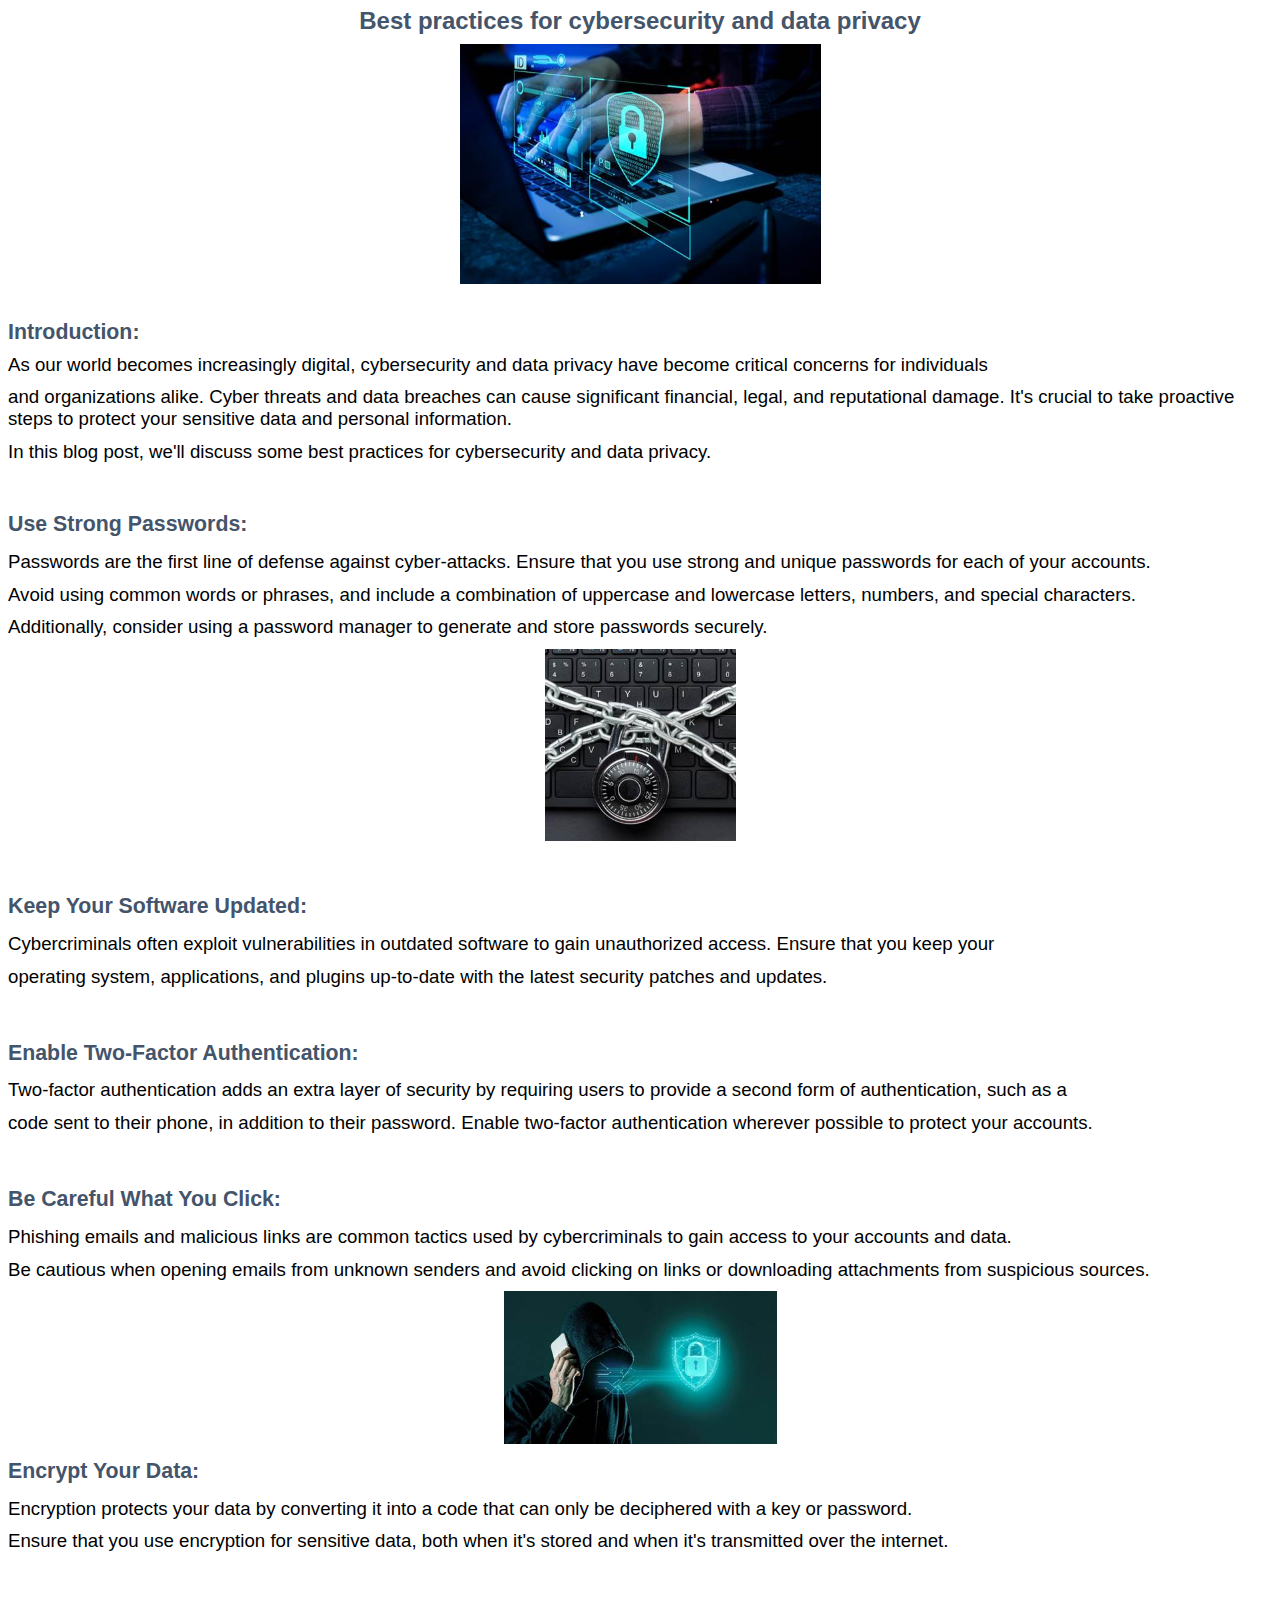
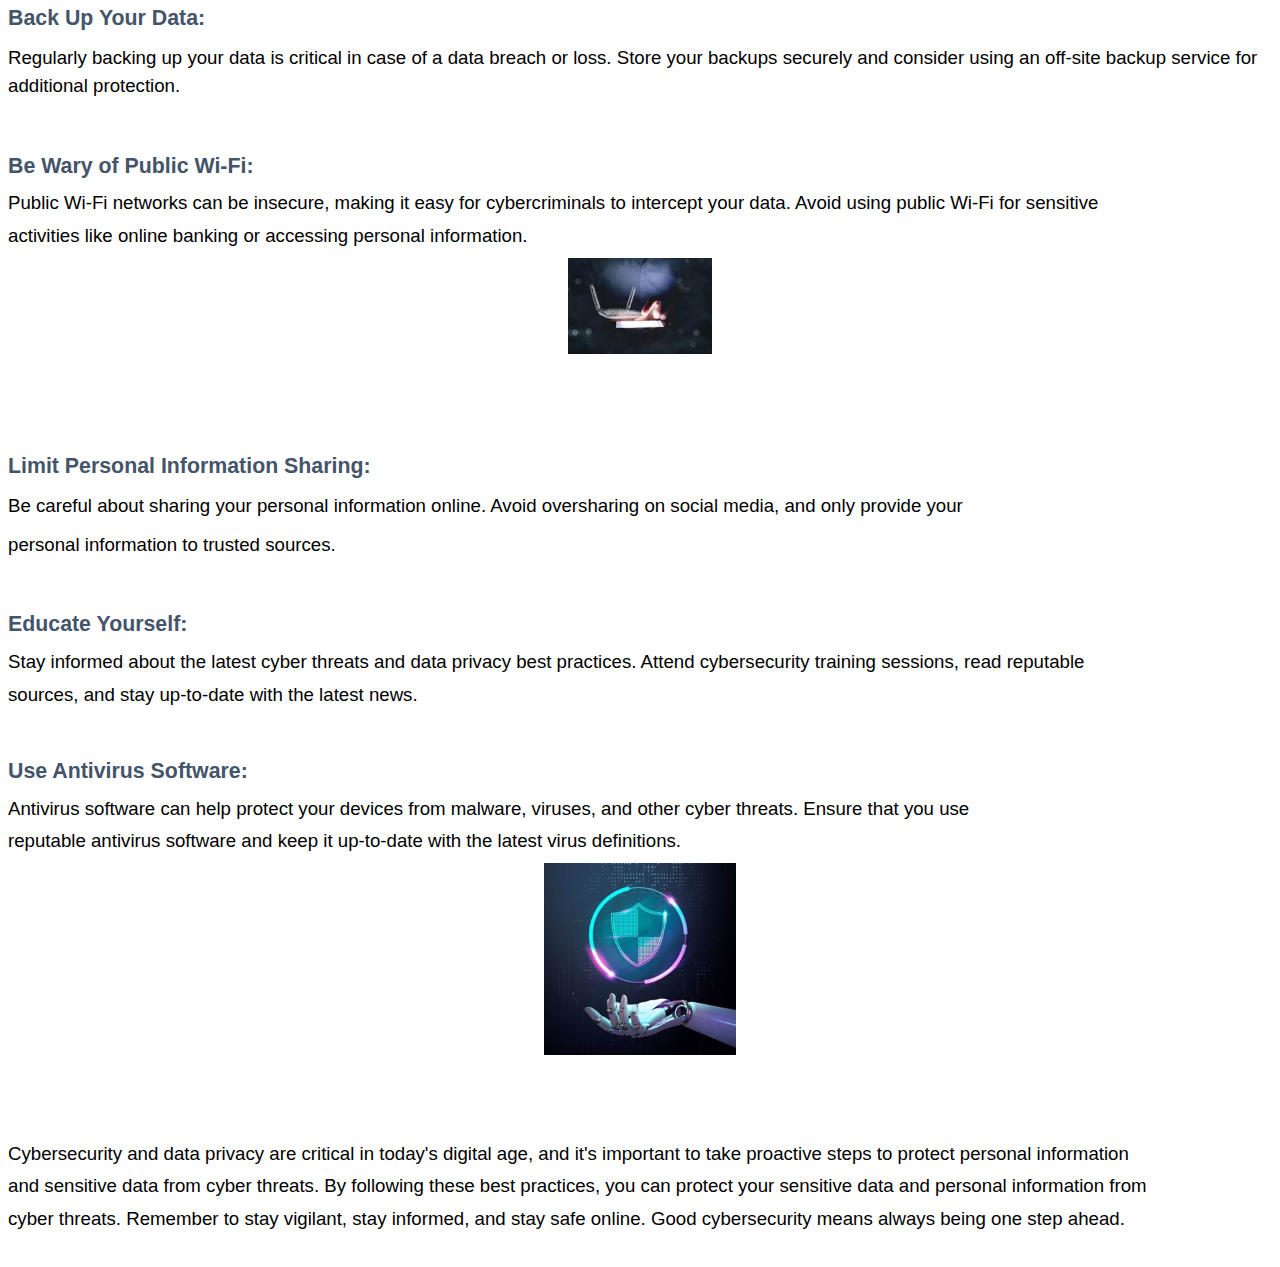
<file: blog2/Best practices for cybersecurity and data privacy.htm>
<html xmlns:v="urn:schemas-microsoft-com:vml"
xmlns:o="urn:schemas-microsoft-com:office:office"
xmlns:w="urn:schemas-microsoft-com:office:word"
xmlns:m="http://schemas.microsoft.com/office/2004/12/omml"
xmlns="http://www.w3.org/TR/REC-html40">

<head>
  <title>Blog</title>
<meta http-equiv=Content-Type content="text/html; charset=windows-1252">
<meta name=ProgId content=Word.Document>
<meta name=Generator content="Microsoft Word 15">
<meta name=Originator content="Microsoft Word 15">
<link rel=File-List
href="Best%20practices%20for%20cybersecurity%20and%20data%20privacy_files/filelist.xml">
<link rel=Edit-Time-Data
href="Best%20practices%20for%20cybersecurity%20and%20data%20privacy_files/editdata.mso">
<!--[if !mso]>
<style>
v\:* {behavior:url(#default#VML);}
o\:* {behavior:url(#default#VML);}
w\:* {behavior:url(#default#VML);}
.shape {behavior:url(#default#VML);}
</style>
<![endif]--><!--[if gte mso 9]><xml>
 <o:DocumentProperties>
  <o:Author>Shamsudin Aminullah</o:Author>
  <o:Template>Normal</o:Template>
  <o:LastAuthor>Shamsudin Aminullah</o:LastAuthor>
  <o:Revision>12</o:Revision>
  <o:TotalTime>15</o:TotalTime>
  <o:Created>2023-02-26T15:47:00Z</o:Created>
  <o:LastSaved>2023-02-26T16:47:00Z</o:LastSaved>
  <o:Pages>5</o:Pages>
  <o:Words>515</o:Words>
  <o:Characters>2942</o:Characters>
  <o:Lines>24</o:Lines>
  <o:Paragraphs>6</o:Paragraphs>
  <o:CharactersWithSpaces>3451</o:CharactersWithSpaces>
  <o:Version>16.00</o:Version>
 </o:DocumentProperties>
 <o:OfficeDocumentSettings>
  <o:AllowPNG/>
 </o:OfficeDocumentSettings>
</xml><![endif]-->
<link rel=dataStoreItem
href="Best%20practices%20for%20cybersecurity%20and%20data%20privacy_files/item0016.xml"
target="Best%20practices%20for%20cybersecurity%20and%20data%20privacy_files/props017.xml">
<link rel=themeData
href="Best%20practices%20for%20cybersecurity%20and%20data%20privacy_files/themedata.thmx">
<link rel=colorSchemeMapping
href="Best%20practices%20for%20cybersecurity%20and%20data%20privacy_files/colorschememapping.xml">
<!--[if gte mso 9]><xml>
 <w:WordDocument>
  <w:View>Print</w:View>
  <w:Zoom>105</w:Zoom>
  <w:SpellingState>Clean</w:SpellingState>
  <w:GrammarState>Clean</w:GrammarState>
  <w:TrackMoves>false</w:TrackMoves>
  <w:TrackFormatting/>
  <w:PunctuationKerning/>
  <w:ValidateAgainstSchemas/>
  <w:SaveIfXMLInvalid>false</w:SaveIfXMLInvalid>
  <w:IgnoreMixedContent>false</w:IgnoreMixedContent>
  <w:AlwaysShowPlaceholderText>false</w:AlwaysShowPlaceholderText>
  <w:DoNotPromoteQF/>
  <w:LidThemeOther>EN-US</w:LidThemeOther>
  <w:LidThemeAsian>X-NONE</w:LidThemeAsian>
  <w:LidThemeComplexScript>X-NONE</w:LidThemeComplexScript>
  <w:Compatibility>
   <w:BreakWrappedTables/>
   <w:SnapToGridInCell/>
   <w:WrapTextWithPunct/>
   <w:UseAsianBreakRules/>
   <w:DontGrowAutofit/>
   <w:SplitPgBreakAndParaMark/>
   <w:EnableOpenTypeKerning/>
   <w:DontFlipMirrorIndents/>
   <w:OverrideTableStyleHps/>
  </w:Compatibility>
  <w:BrowserLevel>MicrosoftInternetExplorer4</w:BrowserLevel>
  <m:mathPr>
   <m:mathFont m:val="Cambria Math"/>
   <m:brkBin m:val="before"/>
   <m:brkBinSub m:val="&#45;-"/>
   <m:smallFrac m:val="off"/>
   <m:dispDef/>
   <m:lMargin m:val="0"/>
   <m:rMargin m:val="0"/>
   <m:defJc m:val="centerGroup"/>
   <m:wrapIndent m:val="1440"/>
   <m:intLim m:val="subSup"/>
   <m:naryLim m:val="undOvr"/>
  </m:mathPr></w:WordDocument>
</xml><![endif]--><!--[if gte mso 9]><xml>
 <w:LatentStyles DefLockedState="false" DefUnhideWhenUsed="false"
  DefSemiHidden="false" DefQFormat="false" DefPriority="99"
  LatentStyleCount="376">
  <w:LsdException Locked="false" Priority="0" QFormat="true" Name="Normal"/>
  <w:LsdException Locked="false" Priority="9" QFormat="true" Name="heading 1"/>
  <w:LsdException Locked="false" Priority="9" SemiHidden="true"
   UnhideWhenUsed="true" QFormat="true" Name="heading 2"/>
  <w:LsdException Locked="false" Priority="9" SemiHidden="true"
   UnhideWhenUsed="true" QFormat="true" Name="heading 3"/>
  <w:LsdException Locked="false" Priority="9" SemiHidden="true"
   UnhideWhenUsed="true" QFormat="true" Name="heading 4"/>
  <w:LsdException Locked="false" Priority="9" SemiHidden="true"
   UnhideWhenUsed="true" QFormat="true" Name="heading 5"/>
  <w:LsdException Locked="false" Priority="9" SemiHidden="true"
   UnhideWhenUsed="true" QFormat="true" Name="heading 6"/>
  <w:LsdException Locked="false" Priority="9" SemiHidden="true"
   UnhideWhenUsed="true" QFormat="true" Name="heading 7"/>
  <w:LsdException Locked="false" Priority="9" SemiHidden="true"
   UnhideWhenUsed="true" QFormat="true" Name="heading 8"/>
  <w:LsdException Locked="false" Priority="9" SemiHidden="true"
   UnhideWhenUsed="true" QFormat="true" Name="heading 9"/>
  <w:LsdException Locked="false" SemiHidden="true" UnhideWhenUsed="true"
   Name="index 1"/>
  <w:LsdException Locked="false" SemiHidden="true" UnhideWhenUsed="true"
   Name="index 2"/>
  <w:LsdException Locked="false" SemiHidden="true" UnhideWhenUsed="true"
   Name="index 3"/>
  <w:LsdException Locked="false" SemiHidden="true" UnhideWhenUsed="true"
   Name="index 4"/>
  <w:LsdException Locked="false" SemiHidden="true" UnhideWhenUsed="true"
   Name="index 5"/>
  <w:LsdException Locked="false" SemiHidden="true" UnhideWhenUsed="true"
   Name="index 6"/>
  <w:LsdException Locked="false" SemiHidden="true" UnhideWhenUsed="true"
   Name="index 7"/>
  <w:LsdException Locked="false" SemiHidden="true" UnhideWhenUsed="true"
   Name="index 8"/>
  <w:LsdException Locked="false" SemiHidden="true" UnhideWhenUsed="true"
   Name="index 9"/>
  <w:LsdException Locked="false" Priority="39" SemiHidden="true"
   UnhideWhenUsed="true" Name="toc 1"/>
  <w:LsdException Locked="false" Priority="39" SemiHidden="true"
   UnhideWhenUsed="true" Name="toc 2"/>
  <w:LsdException Locked="false" Priority="39" SemiHidden="true"
   UnhideWhenUsed="true" Name="toc 3"/>
  <w:LsdException Locked="false" Priority="39" SemiHidden="true"
   UnhideWhenUsed="true" Name="toc 4"/>
  <w:LsdException Locked="false" Priority="39" SemiHidden="true"
   UnhideWhenUsed="true" Name="toc 5"/>
  <w:LsdException Locked="false" Priority="39" SemiHidden="true"
   UnhideWhenUsed="true" Name="toc 6"/>
  <w:LsdException Locked="false" Priority="39" SemiHidden="true"
   UnhideWhenUsed="true" Name="toc 7"/>
  <w:LsdException Locked="false" Priority="39" SemiHidden="true"
   UnhideWhenUsed="true" Name="toc 8"/>
  <w:LsdException Locked="false" Priority="39" SemiHidden="true"
   UnhideWhenUsed="true" Name="toc 9"/>
  <w:LsdException Locked="false" SemiHidden="true" UnhideWhenUsed="true"
   Name="Normal Indent"/>
  <w:LsdException Locked="false" SemiHidden="true" UnhideWhenUsed="true"
   Name="footnote text"/>
  <w:LsdException Locked="false" SemiHidden="true" UnhideWhenUsed="true"
   Name="annotation text"/>
  <w:LsdException Locked="false" SemiHidden="true" UnhideWhenUsed="true"
   Name="header"/>
  <w:LsdException Locked="false" SemiHidden="true" UnhideWhenUsed="true"
   Name="footer"/>
  <w:LsdException Locked="false" SemiHidden="true" UnhideWhenUsed="true"
   Name="index heading"/>
  <w:LsdException Locked="false" Priority="35" SemiHidden="true"
   UnhideWhenUsed="true" QFormat="true" Name="caption"/>
  <w:LsdException Locked="false" SemiHidden="true" UnhideWhenUsed="true"
   Name="table of figures"/>
  <w:LsdException Locked="false" SemiHidden="true" UnhideWhenUsed="true"
   Name="envelope address"/>
  <w:LsdException Locked="false" SemiHidden="true" UnhideWhenUsed="true"
   Name="envelope return"/>
  <w:LsdException Locked="false" SemiHidden="true" UnhideWhenUsed="true"
   Name="footnote reference"/>
  <w:LsdException Locked="false" SemiHidden="true" UnhideWhenUsed="true"
   Name="annotation reference"/>
  <w:LsdException Locked="false" SemiHidden="true" UnhideWhenUsed="true"
   Name="line number"/>
  <w:LsdException Locked="false" SemiHidden="true" UnhideWhenUsed="true"
   Name="page number"/>
  <w:LsdException Locked="false" SemiHidden="true" UnhideWhenUsed="true"
   Name="endnote reference"/>
  <w:LsdException Locked="false" SemiHidden="true" UnhideWhenUsed="true"
   Name="endnote text"/>
  <w:LsdException Locked="false" SemiHidden="true" UnhideWhenUsed="true"
   Name="table of authorities"/>
  <w:LsdException Locked="false" SemiHidden="true" UnhideWhenUsed="true"
   Name="macro"/>
  <w:LsdException Locked="false" SemiHidden="true" UnhideWhenUsed="true"
   Name="toa heading"/>
  <w:LsdException Locked="false" SemiHidden="true" UnhideWhenUsed="true"
   Name="List"/>
  <w:LsdException Locked="false" SemiHidden="true" UnhideWhenUsed="true"
   Name="List Bullet"/>
  <w:LsdException Locked="false" SemiHidden="true" UnhideWhenUsed="true"
   Name="List Number"/>
  <w:LsdException Locked="false" SemiHidden="true" UnhideWhenUsed="true"
   Name="List 2"/>
  <w:LsdException Locked="false" SemiHidden="true" UnhideWhenUsed="true"
   Name="List 3"/>
  <w:LsdException Locked="false" SemiHidden="true" UnhideWhenUsed="true"
   Name="List 4"/>
  <w:LsdException Locked="false" SemiHidden="true" UnhideWhenUsed="true"
   Name="List 5"/>
  <w:LsdException Locked="false" SemiHidden="true" UnhideWhenUsed="true"
   Name="List Bullet 2"/>
  <w:LsdException Locked="false" SemiHidden="true" UnhideWhenUsed="true"
   Name="List Bullet 3"/>
  <w:LsdException Locked="false" SemiHidden="true" UnhideWhenUsed="true"
   Name="List Bullet 4"/>
  <w:LsdException Locked="false" SemiHidden="true" UnhideWhenUsed="true"
   Name="List Bullet 5"/>
  <w:LsdException Locked="false" SemiHidden="true" UnhideWhenUsed="true"
   Name="List Number 2"/>
  <w:LsdException Locked="false" SemiHidden="true" UnhideWhenUsed="true"
   Name="List Number 3"/>
  <w:LsdException Locked="false" SemiHidden="true" UnhideWhenUsed="true"
   Name="List Number 4"/>
  <w:LsdException Locked="false" SemiHidden="true" UnhideWhenUsed="true"
   Name="List Number 5"/>
  <w:LsdException Locked="false" Priority="10" QFormat="true" Name="Title"/>
  <w:LsdException Locked="false" SemiHidden="true" UnhideWhenUsed="true"
   Name="Closing"/>
  <w:LsdException Locked="false" SemiHidden="true" UnhideWhenUsed="true"
   Name="Signature"/>
  <w:LsdException Locked="false" Priority="1" SemiHidden="true"
   UnhideWhenUsed="true" Name="Default Paragraph Font"/>
  <w:LsdException Locked="false" SemiHidden="true" UnhideWhenUsed="true"
   Name="Body Text"/>
  <w:LsdException Locked="false" SemiHidden="true" UnhideWhenUsed="true"
   Name="Body Text Indent"/>
  <w:LsdException Locked="false" SemiHidden="true" UnhideWhenUsed="true"
   Name="List Continue"/>
  <w:LsdException Locked="false" SemiHidden="true" UnhideWhenUsed="true"
   Name="List Continue 2"/>
  <w:LsdException Locked="false" SemiHidden="true" UnhideWhenUsed="true"
   Name="List Continue 3"/>
  <w:LsdException Locked="false" SemiHidden="true" UnhideWhenUsed="true"
   Name="List Continue 4"/>
  <w:LsdException Locked="false" SemiHidden="true" UnhideWhenUsed="true"
   Name="List Continue 5"/>
  <w:LsdException Locked="false" SemiHidden="true" UnhideWhenUsed="true"
   Name="Message Header"/>
  <w:LsdException Locked="false" Priority="11" QFormat="true" Name="Subtitle"/>
  <w:LsdException Locked="false" SemiHidden="true" UnhideWhenUsed="true"
   Name="Salutation"/>
  <w:LsdException Locked="false" SemiHidden="true" UnhideWhenUsed="true"
   Name="Date"/>
  <w:LsdException Locked="false" SemiHidden="true" UnhideWhenUsed="true"
   Name="Body Text First Indent"/>
  <w:LsdException Locked="false" SemiHidden="true" UnhideWhenUsed="true"
   Name="Body Text First Indent 2"/>
  <w:LsdException Locked="false" SemiHidden="true" UnhideWhenUsed="true"
   Name="Note Heading"/>
  <w:LsdException Locked="false" SemiHidden="true" UnhideWhenUsed="true"
   Name="Body Text 2"/>
  <w:LsdException Locked="false" SemiHidden="true" UnhideWhenUsed="true"
   Name="Body Text 3"/>
  <w:LsdException Locked="false" SemiHidden="true" UnhideWhenUsed="true"
   Name="Body Text Indent 2"/>
  <w:LsdException Locked="false" SemiHidden="true" UnhideWhenUsed="true"
   Name="Body Text Indent 3"/>
  <w:LsdException Locked="false" SemiHidden="true" UnhideWhenUsed="true"
   Name="Block Text"/>
  <w:LsdException Locked="false" SemiHidden="true" UnhideWhenUsed="true"
   Name="Hyperlink"/>
  <w:LsdException Locked="false" SemiHidden="true" UnhideWhenUsed="true"
   Name="FollowedHyperlink"/>
  <w:LsdException Locked="false" Priority="22" QFormat="true" Name="Strong"/>
  <w:LsdException Locked="false" Priority="20" QFormat="true" Name="Emphasis"/>
  <w:LsdException Locked="false" SemiHidden="true" UnhideWhenUsed="true"
   Name="Document Map"/>
  <w:LsdException Locked="false" SemiHidden="true" UnhideWhenUsed="true"
   Name="Plain Text"/>
  <w:LsdException Locked="false" SemiHidden="true" UnhideWhenUsed="true"
   Name="E-mail Signature"/>
  <w:LsdException Locked="false" SemiHidden="true" UnhideWhenUsed="true"
   Name="HTML Top of Form"/>
  <w:LsdException Locked="false" SemiHidden="true" UnhideWhenUsed="true"
   Name="HTML Bottom of Form"/>
  <w:LsdException Locked="false" SemiHidden="true" UnhideWhenUsed="true"
   Name="Normal (Web)"/>
  <w:LsdException Locked="false" SemiHidden="true" UnhideWhenUsed="true"
   Name="HTML Acronym"/>
  <w:LsdException Locked="false" SemiHidden="true" UnhideWhenUsed="true"
   Name="HTML Address"/>
  <w:LsdException Locked="false" SemiHidden="true" UnhideWhenUsed="true"
   Name="HTML Cite"/>
  <w:LsdException Locked="false" SemiHidden="true" UnhideWhenUsed="true"
   Name="HTML Code"/>
  <w:LsdException Locked="false" SemiHidden="true" UnhideWhenUsed="true"
   Name="HTML Definition"/>
  <w:LsdException Locked="false" SemiHidden="true" UnhideWhenUsed="true"
   Name="HTML Keyboard"/>
  <w:LsdException Locked="false" SemiHidden="true" UnhideWhenUsed="true"
   Name="HTML Preformatted"/>
  <w:LsdException Locked="false" SemiHidden="true" UnhideWhenUsed="true"
   Name="HTML Sample"/>
  <w:LsdException Locked="false" SemiHidden="true" UnhideWhenUsed="true"
   Name="HTML Typewriter"/>
  <w:LsdException Locked="false" SemiHidden="true" UnhideWhenUsed="true"
   Name="HTML Variable"/>
  <w:LsdException Locked="false" SemiHidden="true" UnhideWhenUsed="true"
   Name="Normal Table"/>
  <w:LsdException Locked="false" SemiHidden="true" UnhideWhenUsed="true"
   Name="annotation subject"/>
  <w:LsdException Locked="false" SemiHidden="true" UnhideWhenUsed="true"
   Name="No List"/>
  <w:LsdException Locked="false" SemiHidden="true" UnhideWhenUsed="true"
   Name="Outline List 1"/>
  <w:LsdException Locked="false" SemiHidden="true" UnhideWhenUsed="true"
   Name="Outline List 2"/>
  <w:LsdException Locked="false" SemiHidden="true" UnhideWhenUsed="true"
   Name="Outline List 3"/>
  <w:LsdException Locked="false" SemiHidden="true" UnhideWhenUsed="true"
   Name="Table Simple 1"/>
  <w:LsdException Locked="false" SemiHidden="true" UnhideWhenUsed="true"
   Name="Table Simple 2"/>
  <w:LsdException Locked="false" SemiHidden="true" UnhideWhenUsed="true"
   Name="Table Simple 3"/>
  <w:LsdException Locked="false" SemiHidden="true" UnhideWhenUsed="true"
   Name="Table Classic 1"/>
  <w:LsdException Locked="false" SemiHidden="true" UnhideWhenUsed="true"
   Name="Table Classic 2"/>
  <w:LsdException Locked="false" SemiHidden="true" UnhideWhenUsed="true"
   Name="Table Classic 3"/>
  <w:LsdException Locked="false" SemiHidden="true" UnhideWhenUsed="true"
   Name="Table Classic 4"/>
  <w:LsdException Locked="false" SemiHidden="true" UnhideWhenUsed="true"
   Name="Table Colorful 1"/>
  <w:LsdException Locked="false" SemiHidden="true" UnhideWhenUsed="true"
   Name="Table Colorful 2"/>
  <w:LsdException Locked="false" SemiHidden="true" UnhideWhenUsed="true"
   Name="Table Colorful 3"/>
  <w:LsdException Locked="false" SemiHidden="true" UnhideWhenUsed="true"
   Name="Table Columns 1"/>
  <w:LsdException Locked="false" SemiHidden="true" UnhideWhenUsed="true"
   Name="Table Columns 2"/>
  <w:LsdException Locked="false" SemiHidden="true" UnhideWhenUsed="true"
   Name="Table Columns 3"/>
  <w:LsdException Locked="false" SemiHidden="true" UnhideWhenUsed="true"
   Name="Table Columns 4"/>
  <w:LsdException Locked="false" SemiHidden="true" UnhideWhenUsed="true"
   Name="Table Columns 5"/>
  <w:LsdException Locked="false" SemiHidden="true" UnhideWhenUsed="true"
   Name="Table Grid 1"/>
  <w:LsdException Locked="false" SemiHidden="true" UnhideWhenUsed="true"
   Name="Table Grid 2"/>
  <w:LsdException Locked="false" SemiHidden="true" UnhideWhenUsed="true"
   Name="Table Grid 3"/>
  <w:LsdException Locked="false" SemiHidden="true" UnhideWhenUsed="true"
   Name="Table Grid 4"/>
  <w:LsdException Locked="false" SemiHidden="true" UnhideWhenUsed="true"
   Name="Table Grid 5"/>
  <w:LsdException Locked="false" SemiHidden="true" UnhideWhenUsed="true"
   Name="Table Grid 6"/>
  <w:LsdException Locked="false" SemiHidden="true" UnhideWhenUsed="true"
   Name="Table Grid 7"/>
  <w:LsdException Locked="false" SemiHidden="true" UnhideWhenUsed="true"
   Name="Table Grid 8"/>
  <w:LsdException Locked="false" SemiHidden="true" UnhideWhenUsed="true"
   Name="Table List 1"/>
  <w:LsdException Locked="false" SemiHidden="true" UnhideWhenUsed="true"
   Name="Table List 2"/>
  <w:LsdException Locked="false" SemiHidden="true" UnhideWhenUsed="true"
   Name="Table List 3"/>
  <w:LsdException Locked="false" SemiHidden="true" UnhideWhenUsed="true"
   Name="Table List 4"/>
  <w:LsdException Locked="false" SemiHidden="true" UnhideWhenUsed="true"
   Name="Table List 5"/>
  <w:LsdException Locked="false" SemiHidden="true" UnhideWhenUsed="true"
   Name="Table List 6"/>
  <w:LsdException Locked="false" SemiHidden="true" UnhideWhenUsed="true"
   Name="Table List 7"/>
  <w:LsdException Locked="false" SemiHidden="true" UnhideWhenUsed="true"
   Name="Table List 8"/>
  <w:LsdException Locked="false" SemiHidden="true" UnhideWhenUsed="true"
   Name="Table 3D effects 1"/>
  <w:LsdException Locked="false" SemiHidden="true" UnhideWhenUsed="true"
   Name="Table 3D effects 2"/>
  <w:LsdException Locked="false" SemiHidden="true" UnhideWhenUsed="true"
   Name="Table 3D effects 3"/>
  <w:LsdException Locked="false" SemiHidden="true" UnhideWhenUsed="true"
   Name="Table Contemporary"/>
  <w:LsdException Locked="false" SemiHidden="true" UnhideWhenUsed="true"
   Name="Table Elegant"/>
  <w:LsdException Locked="false" SemiHidden="true" UnhideWhenUsed="true"
   Name="Table Professional"/>
  <w:LsdException Locked="false" SemiHidden="true" UnhideWhenUsed="true"
   Name="Table Subtle 1"/>
  <w:LsdException Locked="false" SemiHidden="true" UnhideWhenUsed="true"
   Name="Table Subtle 2"/>
  <w:LsdException Locked="false" SemiHidden="true" UnhideWhenUsed="true"
   Name="Table Web 1"/>
  <w:LsdException Locked="false" SemiHidden="true" UnhideWhenUsed="true"
   Name="Table Web 2"/>
  <w:LsdException Locked="false" SemiHidden="true" UnhideWhenUsed="true"
   Name="Table Web 3"/>
  <w:LsdException Locked="false" SemiHidden="true" UnhideWhenUsed="true"
   Name="Balloon Text"/>
  <w:LsdException Locked="false" Priority="39" Name="Table Grid"/>
  <w:LsdException Locked="false" SemiHidden="true" UnhideWhenUsed="true"
   Name="Table Theme"/>
  <w:LsdException Locked="false" SemiHidden="true" Name="Placeholder Text"/>
  <w:LsdException Locked="false" Priority="1" QFormat="true" Name="No Spacing"/>
  <w:LsdException Locked="false" Priority="60" Name="Light Shading"/>
  <w:LsdException Locked="false" Priority="61" Name="Light List"/>
  <w:LsdException Locked="false" Priority="62" Name="Light Grid"/>
  <w:LsdException Locked="false" Priority="63" Name="Medium Shading 1"/>
  <w:LsdException Locked="false" Priority="64" Name="Medium Shading 2"/>
  <w:LsdException Locked="false" Priority="65" Name="Medium List 1"/>
  <w:LsdException Locked="false" Priority="66" Name="Medium List 2"/>
  <w:LsdException Locked="false" Priority="67" Name="Medium Grid 1"/>
  <w:LsdException Locked="false" Priority="68" Name="Medium Grid 2"/>
  <w:LsdException Locked="false" Priority="69" Name="Medium Grid 3"/>
  <w:LsdException Locked="false" Priority="70" Name="Dark List"/>
  <w:LsdException Locked="false" Priority="71" Name="Colorful Shading"/>
  <w:LsdException Locked="false" Priority="72" Name="Colorful List"/>
  <w:LsdException Locked="false" Priority="73" Name="Colorful Grid"/>
  <w:LsdException Locked="false" Priority="60" Name="Light Shading Accent 1"/>
  <w:LsdException Locked="false" Priority="61" Name="Light List Accent 1"/>
  <w:LsdException Locked="false" Priority="62" Name="Light Grid Accent 1"/>
  <w:LsdException Locked="false" Priority="63" Name="Medium Shading 1 Accent 1"/>
  <w:LsdException Locked="false" Priority="64" Name="Medium Shading 2 Accent 1"/>
  <w:LsdException Locked="false" Priority="65" Name="Medium List 1 Accent 1"/>
  <w:LsdException Locked="false" SemiHidden="true" Name="Revision"/>
  <w:LsdException Locked="false" Priority="34" QFormat="true"
   Name="List Paragraph"/>
  <w:LsdException Locked="false" Priority="29" QFormat="true" Name="Quote"/>
  <w:LsdException Locked="false" Priority="30" QFormat="true"
   Name="Intense Quote"/>
  <w:LsdException Locked="false" Priority="66" Name="Medium List 2 Accent 1"/>
  <w:LsdException Locked="false" Priority="67" Name="Medium Grid 1 Accent 1"/>
  <w:LsdException Locked="false" Priority="68" Name="Medium Grid 2 Accent 1"/>
  <w:LsdException Locked="false" Priority="69" Name="Medium Grid 3 Accent 1"/>
  <w:LsdException Locked="false" Priority="70" Name="Dark List Accent 1"/>
  <w:LsdException Locked="false" Priority="71" Name="Colorful Shading Accent 1"/>
  <w:LsdException Locked="false" Priority="72" Name="Colorful List Accent 1"/>
  <w:LsdException Locked="false" Priority="73" Name="Colorful Grid Accent 1"/>
  <w:LsdException Locked="false" Priority="60" Name="Light Shading Accent 2"/>
  <w:LsdException Locked="false" Priority="61" Name="Light List Accent 2"/>
  <w:LsdException Locked="false" Priority="62" Name="Light Grid Accent 2"/>
  <w:LsdException Locked="false" Priority="63" Name="Medium Shading 1 Accent 2"/>
  <w:LsdException Locked="false" Priority="64" Name="Medium Shading 2 Accent 2"/>
  <w:LsdException Locked="false" Priority="65" Name="Medium List 1 Accent 2"/>
  <w:LsdException Locked="false" Priority="66" Name="Medium List 2 Accent 2"/>
  <w:LsdException Locked="false" Priority="67" Name="Medium Grid 1 Accent 2"/>
  <w:LsdException Locked="false" Priority="68" Name="Medium Grid 2 Accent 2"/>
  <w:LsdException Locked="false" Priority="69" Name="Medium Grid 3 Accent 2"/>
  <w:LsdException Locked="false" Priority="70" Name="Dark List Accent 2"/>
  <w:LsdException Locked="false" Priority="71" Name="Colorful Shading Accent 2"/>
  <w:LsdException Locked="false" Priority="72" Name="Colorful List Accent 2"/>
  <w:LsdException Locked="false" Priority="73" Name="Colorful Grid Accent 2"/>
  <w:LsdException Locked="false" Priority="60" Name="Light Shading Accent 3"/>
  <w:LsdException Locked="false" Priority="61" Name="Light List Accent 3"/>
  <w:LsdException Locked="false" Priority="62" Name="Light Grid Accent 3"/>
  <w:LsdException Locked="false" Priority="63" Name="Medium Shading 1 Accent 3"/>
  <w:LsdException Locked="false" Priority="64" Name="Medium Shading 2 Accent 3"/>
  <w:LsdException Locked="false" Priority="65" Name="Medium List 1 Accent 3"/>
  <w:LsdException Locked="false" Priority="66" Name="Medium List 2 Accent 3"/>
  <w:LsdException Locked="false" Priority="67" Name="Medium Grid 1 Accent 3"/>
  <w:LsdException Locked="false" Priority="68" Name="Medium Grid 2 Accent 3"/>
  <w:LsdException Locked="false" Priority="69" Name="Medium Grid 3 Accent 3"/>
  <w:LsdException Locked="false" Priority="70" Name="Dark List Accent 3"/>
  <w:LsdException Locked="false" Priority="71" Name="Colorful Shading Accent 3"/>
  <w:LsdException Locked="false" Priority="72" Name="Colorful List Accent 3"/>
  <w:LsdException Locked="false" Priority="73" Name="Colorful Grid Accent 3"/>
  <w:LsdException Locked="false" Priority="60" Name="Light Shading Accent 4"/>
  <w:LsdException Locked="false" Priority="61" Name="Light List Accent 4"/>
  <w:LsdException Locked="false" Priority="62" Name="Light Grid Accent 4"/>
  <w:LsdException Locked="false" Priority="63" Name="Medium Shading 1 Accent 4"/>
  <w:LsdException Locked="false" Priority="64" Name="Medium Shading 2 Accent 4"/>
  <w:LsdException Locked="false" Priority="65" Name="Medium List 1 Accent 4"/>
  <w:LsdException Locked="false" Priority="66" Name="Medium List 2 Accent 4"/>
  <w:LsdException Locked="false" Priority="67" Name="Medium Grid 1 Accent 4"/>
  <w:LsdException Locked="false" Priority="68" Name="Medium Grid 2 Accent 4"/>
  <w:LsdException Locked="false" Priority="69" Name="Medium Grid 3 Accent 4"/>
  <w:LsdException Locked="false" Priority="70" Name="Dark List Accent 4"/>
  <w:LsdException Locked="false" Priority="71" Name="Colorful Shading Accent 4"/>
  <w:LsdException Locked="false" Priority="72" Name="Colorful List Accent 4"/>
  <w:LsdException Locked="false" Priority="73" Name="Colorful Grid Accent 4"/>
  <w:LsdException Locked="false" Priority="60" Name="Light Shading Accent 5"/>
  <w:LsdException Locked="false" Priority="61" Name="Light List Accent 5"/>
  <w:LsdException Locked="false" Priority="62" Name="Light Grid Accent 5"/>
  <w:LsdException Locked="false" Priority="63" Name="Medium Shading 1 Accent 5"/>
  <w:LsdException Locked="false" Priority="64" Name="Medium Shading 2 Accent 5"/>
  <w:LsdException Locked="false" Priority="65" Name="Medium List 1 Accent 5"/>
  <w:LsdException Locked="false" Priority="66" Name="Medium List 2 Accent 5"/>
  <w:LsdException Locked="false" Priority="67" Name="Medium Grid 1 Accent 5"/>
  <w:LsdException Locked="false" Priority="68" Name="Medium Grid 2 Accent 5"/>
  <w:LsdException Locked="false" Priority="69" Name="Medium Grid 3 Accent 5"/>
  <w:LsdException Locked="false" Priority="70" Name="Dark List Accent 5"/>
  <w:LsdException Locked="false" Priority="71" Name="Colorful Shading Accent 5"/>
  <w:LsdException Locked="false" Priority="72" Name="Colorful List Accent 5"/>
  <w:LsdException Locked="false" Priority="73" Name="Colorful Grid Accent 5"/>
  <w:LsdException Locked="false" Priority="60" Name="Light Shading Accent 6"/>
  <w:LsdException Locked="false" Priority="61" Name="Light List Accent 6"/>
  <w:LsdException Locked="false" Priority="62" Name="Light Grid Accent 6"/>
  <w:LsdException Locked="false" Priority="63" Name="Medium Shading 1 Accent 6"/>
  <w:LsdException Locked="false" Priority="64" Name="Medium Shading 2 Accent 6"/>
  <w:LsdException Locked="false" Priority="65" Name="Medium List 1 Accent 6"/>
  <w:LsdException Locked="false" Priority="66" Name="Medium List 2 Accent 6"/>
  <w:LsdException Locked="false" Priority="67" Name="Medium Grid 1 Accent 6"/>
  <w:LsdException Locked="false" Priority="68" Name="Medium Grid 2 Accent 6"/>
  <w:LsdException Locked="false" Priority="69" Name="Medium Grid 3 Accent 6"/>
  <w:LsdException Locked="false" Priority="70" Name="Dark List Accent 6"/>
  <w:LsdException Locked="false" Priority="71" Name="Colorful Shading Accent 6"/>
  <w:LsdException Locked="false" Priority="72" Name="Colorful List Accent 6"/>
  <w:LsdException Locked="false" Priority="73" Name="Colorful Grid Accent 6"/>
  <w:LsdException Locked="false" Priority="19" QFormat="true"
   Name="Subtle Emphasis"/>
  <w:LsdException Locked="false" Priority="21" QFormat="true"
   Name="Intense Emphasis"/>
  <w:LsdException Locked="false" Priority="31" QFormat="true"
   Name="Subtle Reference"/>
  <w:LsdException Locked="false" Priority="32" QFormat="true"
   Name="Intense Reference"/>
  <w:LsdException Locked="false" Priority="33" QFormat="true" Name="Book Title"/>
  <w:LsdException Locked="false" Priority="37" SemiHidden="true"
   UnhideWhenUsed="true" Name="Bibliography"/>
  <w:LsdException Locked="false" Priority="39" SemiHidden="true"
   UnhideWhenUsed="true" QFormat="true" Name="TOC Heading"/>
  <w:LsdException Locked="false" Priority="41" Name="Plain Table 1"/>
  <w:LsdException Locked="false" Priority="42" Name="Plain Table 2"/>
  <w:LsdException Locked="false" Priority="43" Name="Plain Table 3"/>
  <w:LsdException Locked="false" Priority="44" Name="Plain Table 4"/>
  <w:LsdException Locked="false" Priority="45" Name="Plain Table 5"/>
  <w:LsdException Locked="false" Priority="40" Name="Grid Table Light"/>
  <w:LsdException Locked="false" Priority="46" Name="Grid Table 1 Light"/>
  <w:LsdException Locked="false" Priority="47" Name="Grid Table 2"/>
  <w:LsdException Locked="false" Priority="48" Name="Grid Table 3"/>
  <w:LsdException Locked="false" Priority="49" Name="Grid Table 4"/>
  <w:LsdException Locked="false" Priority="50" Name="Grid Table 5 Dark"/>
  <w:LsdException Locked="false" Priority="51" Name="Grid Table 6 Colorful"/>
  <w:LsdException Locked="false" Priority="52" Name="Grid Table 7 Colorful"/>
  <w:LsdException Locked="false" Priority="46"
   Name="Grid Table 1 Light Accent 1"/>
  <w:LsdException Locked="false" Priority="47" Name="Grid Table 2 Accent 1"/>
  <w:LsdException Locked="false" Priority="48" Name="Grid Table 3 Accent 1"/>
  <w:LsdException Locked="false" Priority="49" Name="Grid Table 4 Accent 1"/>
  <w:LsdException Locked="false" Priority="50" Name="Grid Table 5 Dark Accent 1"/>
  <w:LsdException Locked="false" Priority="51"
   Name="Grid Table 6 Colorful Accent 1"/>
  <w:LsdException Locked="false" Priority="52"
   Name="Grid Table 7 Colorful Accent 1"/>
  <w:LsdException Locked="false" Priority="46"
   Name="Grid Table 1 Light Accent 2"/>
  <w:LsdException Locked="false" Priority="47" Name="Grid Table 2 Accent 2"/>
  <w:LsdException Locked="false" Priority="48" Name="Grid Table 3 Accent 2"/>
  <w:LsdException Locked="false" Priority="49" Name="Grid Table 4 Accent 2"/>
  <w:LsdException Locked="false" Priority="50" Name="Grid Table 5 Dark Accent 2"/>
  <w:LsdException Locked="false" Priority="51"
   Name="Grid Table 6 Colorful Accent 2"/>
  <w:LsdException Locked="false" Priority="52"
   Name="Grid Table 7 Colorful Accent 2"/>
  <w:LsdException Locked="false" Priority="46"
   Name="Grid Table 1 Light Accent 3"/>
  <w:LsdException Locked="false" Priority="47" Name="Grid Table 2 Accent 3"/>
  <w:LsdException Locked="false" Priority="48" Name="Grid Table 3 Accent 3"/>
  <w:LsdException Locked="false" Priority="49" Name="Grid Table 4 Accent 3"/>
  <w:LsdException Locked="false" Priority="50" Name="Grid Table 5 Dark Accent 3"/>
  <w:LsdException Locked="false" Priority="51"
   Name="Grid Table 6 Colorful Accent 3"/>
  <w:LsdException Locked="false" Priority="52"
   Name="Grid Table 7 Colorful Accent 3"/>
  <w:LsdException Locked="false" Priority="46"
   Name="Grid Table 1 Light Accent 4"/>
  <w:LsdException Locked="false" Priority="47" Name="Grid Table 2 Accent 4"/>
  <w:LsdException Locked="false" Priority="48" Name="Grid Table 3 Accent 4"/>
  <w:LsdException Locked="false" Priority="49" Name="Grid Table 4 Accent 4"/>
  <w:LsdException Locked="false" Priority="50" Name="Grid Table 5 Dark Accent 4"/>
  <w:LsdException Locked="false" Priority="51"
   Name="Grid Table 6 Colorful Accent 4"/>
  <w:LsdException Locked="false" Priority="52"
   Name="Grid Table 7 Colorful Accent 4"/>
  <w:LsdException Locked="false" Priority="46"
   Name="Grid Table 1 Light Accent 5"/>
  <w:LsdException Locked="false" Priority="47" Name="Grid Table 2 Accent 5"/>
  <w:LsdException Locked="false" Priority="48" Name="Grid Table 3 Accent 5"/>
  <w:LsdException Locked="false" Priority="49" Name="Grid Table 4 Accent 5"/>
  <w:LsdException Locked="false" Priority="50" Name="Grid Table 5 Dark Accent 5"/>
  <w:LsdException Locked="false" Priority="51"
   Name="Grid Table 6 Colorful Accent 5"/>
  <w:LsdException Locked="false" Priority="52"
   Name="Grid Table 7 Colorful Accent 5"/>
  <w:LsdException Locked="false" Priority="46"
   Name="Grid Table 1 Light Accent 6"/>
  <w:LsdException Locked="false" Priority="47" Name="Grid Table 2 Accent 6"/>
  <w:LsdException Locked="false" Priority="48" Name="Grid Table 3 Accent 6"/>
  <w:LsdException Locked="false" Priority="49" Name="Grid Table 4 Accent 6"/>
  <w:LsdException Locked="false" Priority="50" Name="Grid Table 5 Dark Accent 6"/>
  <w:LsdException Locked="false" Priority="51"
   Name="Grid Table 6 Colorful Accent 6"/>
  <w:LsdException Locked="false" Priority="52"
   Name="Grid Table 7 Colorful Accent 6"/>
  <w:LsdException Locked="false" Priority="46" Name="List Table 1 Light"/>
  <w:LsdException Locked="false" Priority="47" Name="List Table 2"/>
  <w:LsdException Locked="false" Priority="48" Name="List Table 3"/>
  <w:LsdException Locked="false" Priority="49" Name="List Table 4"/>
  <w:LsdException Locked="false" Priority="50" Name="List Table 5 Dark"/>
  <w:LsdException Locked="false" Priority="51" Name="List Table 6 Colorful"/>
  <w:LsdException Locked="false" Priority="52" Name="List Table 7 Colorful"/>
  <w:LsdException Locked="false" Priority="46"
   Name="List Table 1 Light Accent 1"/>
  <w:LsdException Locked="false" Priority="47" Name="List Table 2 Accent 1"/>
  <w:LsdException Locked="false" Priority="48" Name="List Table 3 Accent 1"/>
  <w:LsdException Locked="false" Priority="49" Name="List Table 4 Accent 1"/>
  <w:LsdException Locked="false" Priority="50" Name="List Table 5 Dark Accent 1"/>
  <w:LsdException Locked="false" Priority="51"
   Name="List Table 6 Colorful Accent 1"/>
  <w:LsdException Locked="false" Priority="52"
   Name="List Table 7 Colorful Accent 1"/>
  <w:LsdException Locked="false" Priority="46"
   Name="List Table 1 Light Accent 2"/>
  <w:LsdException Locked="false" Priority="47" Name="List Table 2 Accent 2"/>
  <w:LsdException Locked="false" Priority="48" Name="List Table 3 Accent 2"/>
  <w:LsdException Locked="false" Priority="49" Name="List Table 4 Accent 2"/>
  <w:LsdException Locked="false" Priority="50" Name="List Table 5 Dark Accent 2"/>
  <w:LsdException Locked="false" Priority="51"
   Name="List Table 6 Colorful Accent 2"/>
  <w:LsdException Locked="false" Priority="52"
   Name="List Table 7 Colorful Accent 2"/>
  <w:LsdException Locked="false" Priority="46"
   Name="List Table 1 Light Accent 3"/>
  <w:LsdException Locked="false" Priority="47" Name="List Table 2 Accent 3"/>
  <w:LsdException Locked="false" Priority="48" Name="List Table 3 Accent 3"/>
  <w:LsdException Locked="false" Priority="49" Name="List Table 4 Accent 3"/>
  <w:LsdException Locked="false" Priority="50" Name="List Table 5 Dark Accent 3"/>
  <w:LsdException Locked="false" Priority="51"
   Name="List Table 6 Colorful Accent 3"/>
  <w:LsdException Locked="false" Priority="52"
   Name="List Table 7 Colorful Accent 3"/>
  <w:LsdException Locked="false" Priority="46"
   Name="List Table 1 Light Accent 4"/>
  <w:LsdException Locked="false" Priority="47" Name="List Table 2 Accent 4"/>
  <w:LsdException Locked="false" Priority="48" Name="List Table 3 Accent 4"/>
  <w:LsdException Locked="false" Priority="49" Name="List Table 4 Accent 4"/>
  <w:LsdException Locked="false" Priority="50" Name="List Table 5 Dark Accent 4"/>
  <w:LsdException Locked="false" Priority="51"
   Name="List Table 6 Colorful Accent 4"/>
  <w:LsdException Locked="false" Priority="52"
   Name="List Table 7 Colorful Accent 4"/>
  <w:LsdException Locked="false" Priority="46"
   Name="List Table 1 Light Accent 5"/>
  <w:LsdException Locked="false" Priority="47" Name="List Table 2 Accent 5"/>
  <w:LsdException Locked="false" Priority="48" Name="List Table 3 Accent 5"/>
  <w:LsdException Locked="false" Priority="49" Name="List Table 4 Accent 5"/>
  <w:LsdException Locked="false" Priority="50" Name="List Table 5 Dark Accent 5"/>
  <w:LsdException Locked="false" Priority="51"
   Name="List Table 6 Colorful Accent 5"/>
  <w:LsdException Locked="false" Priority="52"
   Name="List Table 7 Colorful Accent 5"/>
  <w:LsdException Locked="false" Priority="46"
   Name="List Table 1 Light Accent 6"/>
  <w:LsdException Locked="false" Priority="47" Name="List Table 2 Accent 6"/>
  <w:LsdException Locked="false" Priority="48" Name="List Table 3 Accent 6"/>
  <w:LsdException Locked="false" Priority="49" Name="List Table 4 Accent 6"/>
  <w:LsdException Locked="false" Priority="50" Name="List Table 5 Dark Accent 6"/>
  <w:LsdException Locked="false" Priority="51"
   Name="List Table 6 Colorful Accent 6"/>
  <w:LsdException Locked="false" Priority="52"
   Name="List Table 7 Colorful Accent 6"/>
  <w:LsdException Locked="false" SemiHidden="true" UnhideWhenUsed="true"
   Name="Mention"/>
  <w:LsdException Locked="false" SemiHidden="true" UnhideWhenUsed="true"
   Name="Smart Hyperlink"/>
  <w:LsdException Locked="false" SemiHidden="true" UnhideWhenUsed="true"
   Name="Hashtag"/>
  <w:LsdException Locked="false" SemiHidden="true" UnhideWhenUsed="true"
   Name="Unresolved Mention"/>
  <w:LsdException Locked="false" SemiHidden="true" UnhideWhenUsed="true"
   Name="Smart Link"/>
 </w:LatentStyles>
</xml><![endif]-->
<style>
<!--
 /* Font Definitions */
 @font-face
	{font-family:"Cambria Math";
	panose-1:2 4 5 3 5 4 6 3 2 4;
	mso-font-charset:0;
	mso-generic-font-family:roman;
	mso-font-pitch:variable;
	mso-font-signature:3 0 0 0 1 0;}
@font-face
	{font-family:Calibri;
	panose-1:2 15 5 2 2 2 4 3 2 4;
	mso-font-charset:0;
	mso-generic-font-family:swiss;
	mso-font-pitch:variable;
	mso-font-signature:-469750017 -1073732485 9 0 511 0;}
 /* Style Definitions */
 p.MsoNormal, li.MsoNormal, div.MsoNormal
	{mso-style-unhide:no;
	mso-style-qformat:yes;
	mso-style-parent:"";
	margin-top:0in;
	margin-right:0in;
	margin-bottom:8.0pt;
	margin-left:0in;
	line-height:105%;
	mso-pagination:widow-orphan;
	font-size:11.0pt;
	font-family:"Calibri",sans-serif;
	mso-ascii-font-family:Calibri;
	mso-ascii-theme-font:minor-latin;
	mso-fareast-font-family:Calibri;
	mso-fareast-theme-font:minor-latin;
	mso-hansi-font-family:Calibri;
	mso-hansi-theme-font:minor-latin;
	mso-bidi-font-family:"Times New Roman";
	mso-bidi-theme-font:minor-bidi;
	mso-font-kerning:1.0pt;
	mso-ligatures:standardcontextual;}
p.msonormal0, li.msonormal0, div.msonormal0
	{mso-style-name:msonormal;
	mso-style-unhide:no;
	mso-margin-top-alt:auto;
	margin-right:0in;
	mso-margin-bottom-alt:auto;
	margin-left:0in;
	mso-pagination:widow-orphan;
	font-size:12.0pt;
	font-family:"Times New Roman",serif;
	mso-fareast-font-family:"Times New Roman";
	mso-fareast-theme-font:minor-fareast;}
.MsoChpDefault
	{mso-style-type:export-only;
	mso-default-props:yes;
	font-size:10.0pt;
	mso-ansi-font-size:10.0pt;
	mso-bidi-font-size:10.0pt;
	font-family:"Calibri",sans-serif;
	mso-ascii-font-family:Calibri;
	mso-ascii-theme-font:minor-latin;
	mso-fareast-font-family:Calibri;
	mso-fareast-theme-font:minor-latin;
	mso-hansi-font-family:Calibri;
	mso-hansi-theme-font:minor-latin;
	mso-bidi-font-family:"Times New Roman";
	mso-bidi-theme-font:minor-bidi;
	mso-font-kerning:1.0pt;
	mso-ligatures:standardcontextual;}
@page WordSection1
	{size:8.5in 11.0in;
	margin:1.0in 1.0in 1.0in 1.0in;
	mso-header-margin:.5in;
	mso-footer-margin:.5in;
	mso-paper-source:0;}
div.WordSection1
	{page:WordSection1;}
-->
</style>
<!--[if gte mso 10]>
<style>
 /* Style Definitions */
 table.MsoNormalTable
	{mso-style-name:"Table Normal";
	mso-tstyle-rowband-size:0;
	mso-tstyle-colband-size:0;
	mso-style-noshow:yes;
	mso-style-priority:99;
	mso-style-parent:"";
	mso-padding-alt:0in 5.4pt 0in 5.4pt;
	mso-para-margin:0in;
	mso-pagination:widow-orphan;
	font-size:10.0pt;
	font-family:"Calibri",sans-serif;
	mso-ascii-font-family:Calibri;
	mso-ascii-theme-font:minor-latin;
	mso-hansi-font-family:Calibri;
	mso-hansi-theme-font:minor-latin;
	mso-bidi-font-family:"Times New Roman";
	mso-bidi-theme-font:minor-bidi;
	mso-font-kerning:1.0pt;
	mso-ligatures:standardcontextual;}
</style>
<![endif]--><!--[if gte mso 9]><xml>
 <o:shapedefaults v:ext="edit" spidmax="1026"/>
</xml><![endif]--><!--[if gte mso 9]><xml>
 <o:shapelayout v:ext="edit">
  <o:idmap v:ext="edit" data="1"/>
 </o:shapelayout></xml><![endif]-->
</head>

<body lang=EN-US style='tab-interval:.5in;word-wrap:break-word'>

<div class=WordSection1>

<p class=MsoNormal align=center style='text-align:center'><b><span
style='font-size:18.0pt;line-height:105%;color:#44546A;mso-themecolor:text2'>Best
practices for cybersecurity and data privacy<o:p></o:p></span></b></p>

<p class=MsoNormal align=center style='text-align:center'><b style='mso-bidi-font-weight:
normal'><span style='font-size:18.0pt;line-height:105%;color:#44546A;
mso-themecolor:text2;mso-no-proof:yes'><!--[if gte vml 1]><v:shapetype id="_x0000_t75"
 coordsize="21600,21600" o:spt="75" o:preferrelative="t" path="m@4@5l@4@11@9@11@9@5xe"
 filled="f" stroked="f">
 <v:stroke joinstyle="miter"/>
 <v:formulas>
  <v:f eqn="if lineDrawn pixelLineWidth 0"/>
  <v:f eqn="sum @0 1 0"/>
  <v:f eqn="sum 0 0 @1"/>
  <v:f eqn="prod @2 1 2"/>
  <v:f eqn="prod @3 21600 pixelWidth"/>
  <v:f eqn="prod @3 21600 pixelHeight"/>
  <v:f eqn="sum @0 0 1"/>
  <v:f eqn="prod @6 1 2"/>
  <v:f eqn="prod @7 21600 pixelWidth"/>
  <v:f eqn="sum @8 21600 0"/>
  <v:f eqn="prod @7 21600 pixelHeight"/>
  <v:f eqn="sum @10 21600 0"/>
 </v:formulas>
 <v:path o:extrusionok="f" gradientshapeok="t" o:connecttype="rect"/>
 <o:lock v:ext="edit" aspectratio="t"/>
</v:shapetype><v:shape id="Picture_x0020_1" o:spid="_x0000_i1029" type="#_x0000_t75"
 style='width:270.5pt;height:180pt;visibility:visible;mso-wrap-style:square'>
 <v:imagedata src="Best%20practices%20for%20cybersecurity%20and%20data%20privacy_files/image001.jpg"
  o:title=""/>
</v:shape><![endif]--><![if !vml]><img width=361 height=240
src="Best%20practices%20for%20cybersecurity%20and%20data%20privacy_files/image011.jpg"
v:shapes="Picture_x0020_1"><![endif]></span></b><b><span style='font-size:18.0pt;
line-height:105%;color:#44546A;mso-themecolor:text2'><o:p></o:p></span></b></p>

<p class=MsoNormal><o:p>&nbsp;</o:p></p>

<p class=MsoNormal><b><span style='font-size:16.0pt;line-height:105%;
color:#44546A;mso-themecolor:text2'>Introduction:<o:p></o:p></span></b></p>

<p class=MsoNormal style='line-height:normal'><span style='font-size:14.0pt'>As
our world becomes increasingly digital, cybersecurity and data privacy have
become critical concerns for individuals <o:p></o:p></span></p>

<p class=MsoNormal style='line-height:normal'><span style='font-size:14.0pt'>and
organizations alike. Cyber threats and data breaches can cause significant
financial, legal, and reputational damage. It's crucial to take proactive steps
to protect your sensitive data and personal information. <o:p></o:p></span></p>

<p class=MsoNormal style='line-height:normal'><span style='font-size:14.0pt'>In
this blog post, we'll discuss some best practices for cybersecurity and data
privacy.<o:p></o:p></span></p>

<p class=MsoNormal style='line-height:150%'><span style='font-size:12.0pt;
line-height:150%'><o:p>&nbsp;</o:p></span></p>

<p class=MsoNormal style='line-height:150%'><b><span style='font-size:16.0pt;
line-height:150%;color:#44546A;mso-themecolor:text2'>Use Strong Passwords:<o:p></o:p></span></b></p>

<p class=MsoNormal style='line-height:normal'><span style='font-size:12.0pt'><span
style='mso-spacerun:yes'></span></span><span style='font-size:14.0pt'>Passwords
are the first line of defense against cyber-attacks. Ensure that you use strong
and unique passwords for each of your accounts. <o:p></o:p></span></p>

<p class=MsoNormal style='line-height:normal'><span style='font-size:14.0pt'>Avoid
using common words or phrases, and include a combination of uppercase and
lowercase letters, numbers, and special characters. <o:p></o:p></span></p>

<p class=MsoNormal style='line-height:normal'><span style='font-size:14.0pt'>Additionally,
consider using a password manager to generate and store passwords securely.<o:p></o:p></span></p>

<p class=MsoNormal align=center style='text-align:center;line-height:normal'><span
style='font-size:14.0pt;mso-no-proof:yes'><!--[if gte vml 1]><v:shape id="Picture_x0020_2"
 o:spid="_x0000_i1028" type="#_x0000_t75" style='width:143pt;height:2in;
 visibility:visible;mso-wrap-style:square'>
 <v:imagedata src="Best%20practices%20for%20cybersecurity%20and%20data%20privacy_files/image003.jpg"
  o:title=""/>
</v:shape><![endif]--><![if !vml]><img width=191 height=192
src="Best%20practices%20for%20cybersecurity%20and%20data%20privacy_files/image012.jpg"
v:shapes="Picture_x0020_2"><![endif]></span><span style='font-size:14.0pt'><o:p></o:p></span></p>

<p class=MsoNormal style='line-height:150%'><span style='font-size:14.0pt;
line-height:150%'><o:p>&nbsp;</o:p></span></p>

<p class=MsoNormal style='line-height:150%'><b><span style='font-size:16.0pt;
line-height:150%;color:#44546A;mso-themecolor:text2'>Keep Your Software
Updated:<o:p></o:p></span></b></p>

<p class=MsoNormal style='line-height:normal'><span style='font-size:14.0pt'>Cybercriminals
often exploit vulnerabilities in outdated software to gain unauthorized access.
Ensure that you keep your <o:p></o:p></span></p>

<p class=MsoNormal style='line-height:normal'><span style='font-size:14.0pt'>operating
system, applications, and plugins up-to-date with the latest security patches
and updates.<o:p></o:p></span></p>

<p class=MsoNormal style='line-height:150%'><span style='font-size:14.0pt;
line-height:150%'><o:p>&nbsp;</o:p></span></p>

<p class=MsoNormal style='line-height:150%'><b><span style='font-size:16.0pt;
line-height:150%;color:#44546A;mso-themecolor:text2'>Enable Two-Factor
Authentication:<o:p></o:p></span></b></p>

<p class=MsoNormal style='line-height:normal'><span style='font-size:14.0pt'>Two-factor
authentication adds an extra layer of security by requiring users to provide a
second form of authentication, such as a <o:p></o:p></span></p>

<p class=MsoNormal style='line-height:normal'><span style='font-size:14.0pt'>code
sent to their phone, in addition to their password. Enable two-factor
authentication wherever possible to protect your accounts.<o:p></o:p></span></p>

<p class=MsoNormal style='line-height:150%'><span style='font-size:14.0pt;
line-height:150%'><o:p>&nbsp;</o:p></span></p>

<p class=MsoNormal style='line-height:150%'><b><span style='font-size:16.0pt;
line-height:150%;color:#44546A;mso-themecolor:text2'>Be Careful What You Click:</span></b><b><span
style='font-size:12.0pt;line-height:150%'> <o:p></o:p></span></b></p>

<p class=MsoNormal style='line-height:normal'><span style='font-size:14.0pt'>Phishing
emails and malicious links are common tactics used by cybercriminals to gain
access to your accounts and data. <o:p></o:p></span></p>

<p class=MsoNormal style='line-height:normal'><span style='font-size:14.0pt'>Be
cautious when opening emails from unknown senders and avoid clicking on links
or downloading attachments from suspicious sources.<o:p></o:p></span></p>

<p class=MsoNormal align=center style='text-align:center;line-height:150%'><span
style='font-size:14.0pt;line-height:150%;mso-no-proof:yes'><!--[if gte vml 1]><v:shape
 id="Picture_x0020_3" o:spid="_x0000_i1027" type="#_x0000_t75" style='width:205pt;
 height:115pt;visibility:visible;mso-wrap-style:square'>
 <v:imagedata src="Best%20practices%20for%20cybersecurity%20and%20data%20privacy_files/image005.jpg"
  o:title=""/>
</v:shape><![endif]--><![if !vml]><img width=273 height=153
src="Best%20practices%20for%20cybersecurity%20and%20data%20privacy_files/image013.jpg"
v:shapes="Picture_x0020_3"><![endif]></span><span style='font-size:14.0pt;
line-height:150%'><o:p></o:p></span></p>

<p class=MsoNormal style='line-height:150%'><b><span style='font-size:16.0pt;
line-height:150%;color:#44546A;mso-themecolor:text2'>Encrypt Your Data:</span></b><b><span
style='font-size:14.0pt;line-height:150%'> <o:p></o:p></span></b></p>

<p class=MsoNormal style='line-height:normal'><span style='font-size:14.0pt'>Encryption
protects your data by converting it into a code that can only be deciphered
with a key or password. <o:p></o:p></span></p>

<p class=MsoNormal style='line-height:normal'><span style='font-size:14.0pt'>Ensure
that you use encryption for sensitive data, both when it's stored and when it's
transmitted over the internet.<o:p></o:p></span></p>

<p class=MsoNormal style='line-height:150%'><span style='font-size:14.0pt;
line-height:150%'><o:p>&nbsp;</o:p></span></p>

<p class=MsoNormal style='line-height:150%'><b><span style='font-size:16.0pt;
line-height:150%;color:#44546A;mso-themecolor:text2'>Back Up Your Data: <o:p></o:p></span></b></p>

<p class=MsoNormal style='line-height:150%'><span style='font-size:14.0pt;
line-height:150%'>Regularly backing up your data is critical in case of a data
breach or loss. Store your backups securely and consider using an off-site
backup service for additional protection.<o:p></o:p></span></p>

<p class=MsoNormal style='line-height:150%'><span style='font-size:14.0pt;
line-height:150%'><o:p>&nbsp;</o:p></span></p>

<p class=MsoNormal style='line-height:150%'><b><span style='font-size:16.0pt;
line-height:150%;color:#44546A;mso-themecolor:text2'>Be Wary of Public Wi-Fi: <o:p></o:p></span></b></p>

<p class=MsoNormal style='line-height:normal'><span style='font-size:14.0pt'>Public
Wi-Fi networks can be insecure, making it easy for cybercriminals to intercept
your data. Avoid using public Wi-Fi for sensitive <o:p></o:p></span></p>

<p class=MsoNormal style='line-height:normal'><span style='font-size:14.0pt'>activities
like online banking or accessing personal information.<span style='mso-no-proof:
yes'> </span><o:p></o:p></span></p>

<p class=MsoNormal align=center style='text-align:center;line-height:normal'><span
style='mso-no-proof:yes'><!--[if gte vml 1]><v:shape id="Picture_x0020_4"
 o:spid="_x0000_i1026" type="#_x0000_t75" style='width:108pt;height:1in;
 visibility:visible;mso-wrap-style:square'>
 <v:imagedata src="Best%20practices%20for%20cybersecurity%20and%20data%20privacy_files/image007.jpg"
  o:title=""/>
</v:shape><![endif]--><![if !vml]><img width=144 height=96
src="Best%20practices%20for%20cybersecurity%20and%20data%20privacy_files/image014.jpg"
v:shapes="Picture_x0020_4"><![endif]></span><span style='font-size:14.0pt'><o:p></o:p></span></p>

<p class=MsoNormal style='line-height:150%'><b><span style='font-size:16.0pt;
line-height:150%;color:#44546A;mso-themecolor:text2'><o:p>&nbsp;</o:p></span></b></p>

<p class=MsoNormal style='line-height:150%'><b><span style='font-size:16.0pt;
line-height:150%;color:#44546A;mso-themecolor:text2'><o:p>&nbsp;</o:p></span></b></p>

<p class=MsoNormal style='line-height:150%'><b><span style='font-size:16.0pt;
line-height:150%;color:#44546A;mso-themecolor:text2'>Limit Personal Information
Sharing:</span></b><span style='font-size:14.0pt;line-height:150%;color:#44546A;
mso-themecolor:text2'> <o:p></o:p></span></p>

<p class=MsoNormal style='line-height:150%'><span style='font-size:14.0pt;
line-height:150%'>Be careful about sharing your personal information online.
Avoid oversharing on social media, and only provide your <o:p></o:p></span></p>

<p class=MsoNormal style='line-height:150%'><span style='font-size:14.0pt;
line-height:150%'>personal information to trusted sources.<o:p></o:p></span></p>

<p class=MsoNormal style='line-height:150%'><span style='font-size:14.0pt;
line-height:150%'><o:p>&nbsp;</o:p></span></p>

<p class=MsoNormal style='line-height:150%'><b><span style='font-size:16.0pt;
line-height:150%;color:#44546A;mso-themecolor:text2'>Educate Yourself:</span></b><b><span
style='font-size:16.0pt;line-height:150%'> <o:p></o:p></span></b></p>

<p class=MsoNormal style='line-height:normal'><span style='font-size:14.0pt'>Stay
informed about the latest cyber threats and data privacy best practices. Attend
cybersecurity training sessions, read reputable <o:p></o:p></span></p>

<p class=MsoNormal style='line-height:normal'><span style='font-size:14.0pt'>sources,
and stay up-to-date with the latest news.<o:p></o:p></span></p>

<p class=MsoNormal style='line-height:150%'><span style='font-size:14.0pt;
line-height:150%'><o:p>&nbsp;</o:p></span></p>

<p class=MsoNormal style='line-height:150%'><b><span style='font-size:16.0pt;
line-height:150%;color:#44546A;mso-themecolor:text2'>Use Antivirus Software: <o:p></o:p></span></b></p>

<p class=MsoNormal style='line-height:normal'><span style='font-size:14.0pt'>Antivirus
software can help protect your devices from malware, viruses, and other cyber
threats. Ensure that you use<o:p></o:p></span></p>

<p class=MsoNormal style='line-height:normal'><span style='font-size:14.0pt'>reputable
antivirus software and keep it up-to-date with the latest virus definitions.<o:p></o:p></span></p>

<p class=MsoNormal align=center style='text-align:center;line-height:normal'><span
style='font-size:14.0pt;mso-no-proof:yes'><!--[if gte vml 1]><v:shape id="Picture_x0020_5"
 o:spid="_x0000_i1025" type="#_x0000_t75" style='width:2in;height:2in;
 visibility:visible;mso-wrap-style:square'>
 <v:imagedata src="Best%20practices%20for%20cybersecurity%20and%20data%20privacy_files/image009.jpg"
  o:title=""/>
</v:shape><![endif]--><![if !vml]><img width=192 height=192
src="Best%20practices%20for%20cybersecurity%20and%20data%20privacy_files/image015.jpg"
v:shapes="Picture_x0020_5"><![endif]></span><span style='font-size:14.0pt'><o:p></o:p></span></p>

<p class=MsoNormal style='line-height:150%'><span style='font-size:14.0pt;
line-height:150%'><o:p>&nbsp;</o:p></span></p>

<p class=MsoNormal style='line-height:150%'><span style='font-size:14.0pt;
line-height:150%'><o:p>&nbsp;</o:p></span></p>

<p class=MsoNormal style='line-height:normal'><span style='font-size:14.0pt'>Cybersecurity
and data privacy are critical in today's digital age, and it's important to
take proactive steps to protect personal information <o:p></o:p></span></p>

<p class=MsoNormal style='line-height:normal'><span style='font-size:14.0pt'>and
sensitive data from cyber threats. By following these best practices, you can
protect your sensitive data and personal information from <o:p></o:p></span></p>

<p class=MsoNormal style='line-height:normal'><span style='font-size:14.0pt'>cyber
threats. Remember to stay vigilant, stay informed, and stay safe online. Good
cybersecurity means always being one step ahead.<o:p></o:p></span></p>

<p class=MsoNormal><o:p>&nbsp;</o:p></p>

</div>

</body>

</html>
</file>
<file: css/style.css>
/* -------------------------------------------

Name: 		Arter
Version:  1.0
Author:		Nazar Miller (millerDigitalDesign)
Portfolio:  https://themeforest.net/user/millerdigitaldesign/portfolio?ref=MillerDigitalDesign

p.s. I am available for Freelance hire (UI design, web development). mail: miller.themes@gmail.com

------------------------------------------- */
/*--------------------------------------------

1. common
      - fonts
      - text defaults
      - title defaults
      - text config
      - container
      - buttons frame
      - suptitle
      - divider
      - image defaults
      - link defaults
      - table
      - quote
      - list
2. link
3. buttons
4. space
5. app marcup
      - top background
      - preloader
      - scroll frame
      - app
      - mobile top bar
      - info bar
      - content
      - menu bar
      - marcup media queries
6. info bar
      - header
      - name
      - language skills
      - hard skills
      - knowledge
      - info bar links
      - social links
      - progresbar color
7. menu bar
      - main menu
      - language change
      - current page title
8. content
      - section title
      - card
      - banner
      - typing code
      - counters
      - services
      - price
      - testimonials
      - timeline
      - contact form
      - blog
      - pagination
      - brands
      - footer
9. portfolio
      - filter
      - portfolio items
      - touch device querie
      - single project
      - fancybox customization
10. media queries
11. burger button
12. transitions
      - in animation
      - out animation


--------------------------------------------*/
/*
$main-color: #FFC107
$main-color: #f44336;
$main-color: #4CAF50;
$main-color: #64B5F6;
*/
/* ------------------------------

common

------------------------------ */
/* ----- fonts ----- */
@import url("https://fonts.googleapis.com/css2?family=Poppins:ital,wght@0,100;0,200;0,300;0,400;0,500;0,600;0,700;0,800;0,900;1,100;1,200;1,300;1,400;1,500;1,600;1,700;1,800;1,900&display=swap");
@import url("https://fonts.googleapis.com/css2?family=Courier+Prime:ital,wght@0,400;0,700;1,400;1,700&display=swap");
/* ----- text defaults ----- */
body {
  color: #8c8c8e;
  font-size: 12px;
  font-family: "Poppins", sans-serif;
  font-weight: 300;
  letter-spacing: 0.5px;
  font-smooth: subpixel-antialiased;
}

/* ----- title defaults ----- */
h1,
h2,
h3,
h4,
h5,
h6 {
  font-weight: 700;
  color: #fafafc;
  margin-bottom: 0;
  font-family: "Poppins", sans-serif;
}

h1 {
  font-size: 52px;
  font-weight: 800;
}

h4 {
  font-size: 17px;
  font-weight: 600;
}

h5 {
  font-size: 14px;
  font-weight: 600;
}

h6 {
  font-size: 12px;
  font-weight: 400;
}

/* ----- text config ----- */
.art-sm-text {
  font-size: 11px;
}

.art-lg-text {
  font-size: 16px;
}

.art-white {
  color: #fafafc;
}

/* ----- container ----- */
.container-fluid {
  overflow: hidden;
  padding: 0 30px;
  position: relative;
}

/* ----- buttons frame ----- */
.art-buttons-frame a {
  margin-right: 15px;
}

/* ----- suptitle ----- */
.art-el-suptitle {
  margin-top: 5px;
  color: #646466;
  font-style: italic;
  font-size: 11px;
}

/* ----- divider ----- */
.art-ls-divider {
  background: #646466;
  width: 100%;
  height: 1px;
  opacity: 0.3;
}

/* ----- image defaults ----- */
.art-img-default {
  width: 100%;
  -webkit-box-shadow: 0 3px 8px 0 rgba(15, 15, 20, 0.2);
          box-shadow: 0 3px 8px 0 rgba(15, 15, 20, 0.2);
}

/* ----- link defaults ----- */
a {
  text-decoration: none;
  color: #8c8c8e;
}
a:hover {
  text-decoration: none;
  color: #fafafc;
}
a:focus {
  outline: inherit;
}

/* ----- table ----- */
.art-table {
  color: #8c8c8e;
}
.art-table ul {
  padding: 0;
  margin: 0;
}
.art-table ul li {
  list-style-type: none;
  display: -webkit-box;
  display: -ms-flexbox;
  display: flex;
  -webkit-box-pack: justify;
      -ms-flex-pack: justify;
          justify-content: space-between;
  margin-bottom: 5px;
}
.art-table ul li:last-child {
  margin-bottom: 0;
}

/* ----- quote ----- */
blockquote {
  margin-top: 30px;
  margin-bottom: 30px;
  background: #FFC107;
  color: #191923;
  padding: 30px;
  padding-left: 35px;
  font-weight: 400;
  font-style: italic;
  font-size: 14px;
  -webkit-box-shadow: 0 1px 4px 0 rgba(15, 15, 20, 0.1);
          box-shadow: 0 1px 4px 0 rgba(15, 15, 20, 0.1);
  position: relative;
}
blockquote:before {
  position: absolute;
  font-family: "Font Awesome 5 Free";
  font-weight: 900;
  content: "\f10d";
  font-size: 18px;
  opacity: .5;
  top: 5px;
  left: 9px;
  color: #fafafc;
}
blockquote:after {
  position: absolute;
  font-family: "Font Awesome 5 Free";
  font-weight: 900;
  content: "\f10d";
  font-size: 18px;
  opacity: .5;
  bottom: 5px;
  right: 9px;
  color: #fafafc;
  -webkit-transform: rotate(180deg);
          transform: rotate(180deg);
}

/* ----- list ----- */
.art-custom-list {
  padding-left: 25px;
}
.art-custom-list li {
  position: relative;
  list-style-type: none;
  color: #fafafc;
  margin-bottom: 5px;
}
.art-custom-list li:before {
  content: '';
  position: absolute;
  top: 4px;
  left: -25px;
  width: 10px;
  height: 10px;
  border-radius: 50%;
  border: solid 2px #FFC107;
  background: transparent;
  -webkit-box-shadow: 0 3px 8px 0 rgba(15, 15, 20, 0.2);
          box-shadow: 0 3px 8px 0 rgba(15, 15, 20, 0.2);
}

/* ------------------------------

link

------------------------------ */
.art-link {
  position: relative;
  text-transform: uppercase;
  font-size: 10px;
  display: inline-block;
  letter-spacing: 1.5px;
  font-weight: 600;
  margin-right: 15px;
  margin-bottom: 10px;
  color: #8c8c8e;
  -webkit-transition: 0.4s ease-in-out;
  transition: 0.4s ease-in-out;
}
.art-link:hover {
  color: #fafafc;
  text-shadow: 0 0 3px rgba(250, 250, 252, 0.4);
}
.art-link.art-white-link {
  color: #fafafc;
}
.art-link.art-white-link:hover {
  color: #fafafc;
  text-shadow: 0 0 3px rgba(250, 250, 252, 0.4);
  -webkit-transform: translateX(5px);
          transform: translateX(5px);
}
.art-link.art-color-link {
  color: #FFC107;
}
.art-link.art-color-link:hover {
  color: #FFC107;
  text-shadow: 0 0 3px rgba(250, 250, 252, 0.4);
  -webkit-transform: translateX(5px);
          transform: translateX(5px);
}
.art-link.art-w-chevron {
  padding-right: 10px;
}
.art-link.art-w-chevron:after {
  position: absolute;
  font-family: "Font Awesome 5 free";
  content: '\f054';
  font-weight: 900;
  display: inline-block;
  font-style: normal;
  font-variant: normal;
  text-rendering: auto;
  -webkit-font-smoothing: antialiased;
  font-size: 9px;
  top: 0.3px;
  -webkit-transform: translateX(5px);
          transform: translateX(5px);
  -webkit-transition: 0.4s ease-in-out;
  transition: 0.4s ease-in-out;
}
.art-link.art-w-chevron:hover {
  -webkit-transform: translateX(0);
          transform: translateX(0);
}
.art-link.art-w-chevron:hover:after {
  -webkit-transform: translateX(10px);
          transform: translateX(10px);
}
.art-link:last-child {
  margin-bottom: 0;
  margin-right: 0;
}
.art-link i {
  font-size: 9px;
  margin-left: 3px;
}
.art-link.art-left-link {
  padding-left: 10px;
  padding-right: 0;
}
.art-link.art-left-link.art-w-chevron:after {
  content: '\f053';
  left: 0;
  -webkit-transform: translateX(0);
          transform: translateX(0);
}
.art-link.art-left-link.art-w-chevron:hover:after {
  -webkit-transform: translateX(-5px);
          transform: translateX(-5px);
}

/* ------------------------------

button

------------------------------ */
.art-btn {
  text-transform: uppercase;
  -webkit-box-shadow: 0 1px 4px 0 rgba(15, 15, 20, 0.1);
          box-shadow: 0 1px 4px 0 rgba(15, 15, 20, 0.1);
  color: #20202a;
  background: #FFC107;
  letter-spacing: 1.5px;
  font-weight: 600;
  display: -webkit-inline-box;
  display: -ms-inline-flexbox;
  display: inline-flex;
  -webkit-box-pack: center;
      -ms-flex-pack: center;
          justify-content: center;
  -ms-flex-line-pack: center;
      align-content: center;
  border: none;
  -webkit-transition: 0.4s ease-in-out;
  transition: 0.4s ease-in-out;
}
.art-btn span {
  -ms-flex-item-align: center;
      align-self: center;
  -webkit-transition: 0.2s ease-in-out;
  transition: 0.2s ease-in-out;
}
.art-btn.art-btn-md {
  height: 45px;
  font-size: 11px;
  padding: 0 35px;
}
.art-btn.art-btn-sm {
  height: 40px;
  font-size: 11px;
  padding: 0 30px;
}
.art-btn:hover {
  -webkit-transform: translateY(-2px);
          transform: translateY(-2px);
  color: #1e1e28;
}

/* ------------------------------

space

------------------------------ */
.p-30-0 {
  padding-top: 30px;
  padding-bottom: 0;
}

.p-0-30 {
  padding-top: 0;
  padding-bottom: 30px;
}

.p-30-30 {
  padding-top: 30px;
  padding-bottom: 30px;
}

.p-30-15 {
  padding-top: 30px;
  padding-bottom: 15px;
}

.p-15-15 {
  padding-top: 15px;
  padding-bottom: 15px;
}

.p-15-0 {
  padding-top: 15px;
  padding-bottom: 0;
}

.p-60-0 {
  padding-top: 60px;
  padding-bottom: 0;
}

.p-230-0 {
  padding-top: 230px;
  padding-bottom: 0;
}

.mb-10 {
  margin-bottom: 10px;
}

.mb-15 {
  margin-bottom: 15px;
}

.mb-25 {
  margin-bottom: 25px;
}

.mb-30 {
  margin-bottom: 25px;
}

@media (max-width: 1400px) {
  .p-lg-30-0 {
    padding-top: 30px;
    padding-bottom: 0;
  }
}
@media (max-width: 920px) {
  .p-md-15-0 {
    padding-top: 15px;
    padding-bottom: 0;
  }
}
/* ------------------------------

app marcup

------------------------------ */
/* ----- top background ----- */
.art-top-bg {
  overflow: hidden;
  position: absolute;
  width: 100%;
  top: 0;
  background-position: center;
  height: 400px;
  background-size: cover;
}
.art-top-bg .art-top-bg-overlay {
  position: relative;
  height: 100%;
  width: 100%;
  background-image: -webkit-gradient(linear, left top, left bottom, from(rgba(30, 30, 40, 0.93)), color-stop(70%, rgba(30, 30, 40, 0.96)), color-stop(80%, rgba(30, 30, 40, 0.99)), to(#1e1e28));
  background-image: linear-gradient(180deg, rgba(30, 30, 40, 0.93) 0%, rgba(30, 30, 40, 0.96) 70%, rgba(30, 30, 40, 0.99) 80%, #1e1e28 100%);
}

/* ----- preloader ----- */
.art-preloader {
  margin: 15px;
  position: absolute;
  top: 0;
  left: 0;
  width: calc(100vw - 30px);
  height: calc(100vh - 30px);
  background: #20202a;
  z-index: 999999;
  display: -webkit-box;
  display: -ms-flexbox;
  display: flex;
  -webkit-box-align: center;
      -ms-flex-align: center;
          align-items: center;
  -webkit-box-pack: center;
      -ms-flex-pack: center;
          justify-content: center;
}
.art-preloader .art-preloader-content {
  margin-bottom: 15px;
  text-align: center;
}
.art-preloader .art-preloader-content .art-preloader-load {
  margin-top: 5px;
  width: 200px;
}
.art-preloader .art-preloader-content .art-preloader-load .progressbar-text {
  position: relative;
  font-size: 14px;
  font-weight: 400 !important;
  color: #8c8c8e !important;
  height: 300px;
  line-height: 350px;
}

.art-preloader-load path:first-child {
  stroke: #191923;
}
.art-preloader-load path:last-child {
  stroke: #FFC107;
}

/* ----- scroll frame ----- */
.art-scroll-frame {
  width: 100%;
  height: calc(100vh - 30px);
}

.scrollbar-track {
  visibility: hidden;
  opacity: 0;
  pointer-events: none;
}

/* ----- app ----- */
.art-app {
  padding: 15px;
  background: #191923;
  width: 100vw;
  height: 100%;
  position: relative;
  overflow: hidden;
  /* ----- mobile top bar ----- */
}
.art-app * {
  scrollbar-width: none;
}
.art-app ::-webkit-scrollbar {
  display: none;
}
.art-app .art-mobile-top-bar {
  position: fixed;
  z-index: 99;
  width: 100%;
  height: 70px;
  background: #20202a;
  -webkit-box-shadow: 0 3px 8px 0 rgba(15, 15, 20, 0.2);
          box-shadow: 0 3px 8px 0 rgba(15, 15, 20, 0.2);
  padding: 0 30px;
  display: none;
  -webkit-box-pack: justify;
      -ms-flex-pack: justify;
          justify-content: space-between;
  -webkit-box-align: center;
      -ms-flex-align: center;
          align-items: center;
}
.art-app .art-app-wrapper {
  max-width: 1440px;
  margin-left: auto;
  margin-right: auto;
  background: #1e1e28;
  background-size: cover;
  width: 100%;
  height: 100%;
  position: relative;
  overflow: hidden;
  -webkit-box-shadow: 0 3px 8px 0 rgba(15, 15, 20, 0.2);
          box-shadow: 0 3px 8px 0 rgba(15, 15, 20, 0.2);
}
.art-app .art-app-wrapper .art-app-container {
  position: relative;
  display: -webkit-box;
  display: -ms-flexbox;
  display: flex;
  -ms-flex-wrap: nowrap;
      flex-wrap: nowrap;
  /* ----- info bar ----- */
  /* ----- content ----- */
  /* ----- menu bar ----- */
}
.art-app .art-app-wrapper .art-app-container .art-info-bar {
  background: #20202a;
  width: 290px;
  min-width: 290px;
  height: calc(100vh - 30px);
  position: relative;
  z-index: 999;
  -webkit-box-shadow: 0 3px 8px 0 rgba(15, 15, 20, 0.2);
          box-shadow: 0 3px 8px 0 rgba(15, 15, 20, 0.2);
  -webkit-transition: 0.55s ease-in-out;
  transition: 0.55s ease-in-out;
}
.art-app .art-app-wrapper .art-app-container .art-info-bar .art-info-bar-frame {
  padding: 0 15px;
}
.art-app .art-app-wrapper .art-app-container .art-info-bar .art-info-bar-frame .art-info-bar-header {
  width: 100%;
  height: 70px;
  -webkit-box-pack: start;
      -ms-flex-pack: start;
          justify-content: flex-start;
  -webkit-box-align: center;
      -ms-flex-align: center;
          align-items: center;
  position: absolute;
  left: 0;
  top: 0;
  z-index: 999999999999;
  display: none;
}
.art-app .art-app-wrapper .art-app-container .art-info-bar .art-info-bar-frame .art-info-bar-header .art-info-bar-btn {
  margin-left: auto;
  pointer-events: all;
  font-size: 14px;
  padding: 30px;
}
.art-app .art-app-wrapper .art-app-container .art-info-bar .art-info-bar-frame .art-info-bar-header .art-info-bar-btn.art-disabled {
  opacity: 0;
  pointer-events: none;
}
.art-app .art-app-wrapper .art-app-container .art-info-bar .art-info-bar-frame .art-scroll-frame .scroll-content {
  padding: 240px 0 50px;
}
.art-app .art-app-wrapper .art-app-container .art-content {
  position: relative;
  overflow: hidden;
  width: 100vw;
  height: calc(100vh - 30px);
  padding-right: 80px;
  -webkit-transition: 0.55s ease-in-out;
  transition: 0.55s ease-in-out;
}
.art-app .art-app-wrapper .art-app-container .art-content .art-curtain {
  background: rgba(30, 30, 40, 0.88);
  position: absolute;
  z-index: 9;
  left: 0;
  width: 100%;
  height: 100%;
  pointer-events: none;
  opacity: 0;
  -webkit-transition: 0.55s ease-in-out;
  transition: 0.55s ease-in-out;
}
.art-app .art-app-wrapper .art-app-container .art-content.art-active {
  -webkit-transform: translateX(-150px);
          transform: translateX(-150px);
}
.art-app .art-app-wrapper .art-app-container .art-content.art-active .art-curtain {
  pointer-events: all;
  opacity: 0.7;
}
.art-app .art-app-wrapper .art-app-container .art-menu-bar {
  background: #20202a;
  width: 230px;
  height: calc(100vh - 30px);
  position: absolute;
  z-index: 99;
  right: -150px;
  top: 0;
  bottom: 0;
  -webkit-box-shadow: 0 3px 8px 0 rgba(15, 15, 20, 0.2);
          box-shadow: 0 3px 8px 0 rgba(15, 15, 20, 0.2);
  -webkit-transition: 0.55s ease-in-out;
  transition: 0.55s ease-in-out;
}
.art-app .art-app-wrapper .art-app-container .art-menu-bar .art-menu-bar-frame {
  position: relative;
}
.art-app .art-app-wrapper .art-app-container .art-menu-bar .art-menu-bar-frame .art-menu-bar-header {
  width: 100%;
  height: 70px;
  display: -webkit-box;
  display: -ms-flexbox;
  display: flex;
  -webkit-box-pack: start;
      -ms-flex-pack: start;
          justify-content: flex-start;
  -webkit-box-align: center;
      -ms-flex-align: center;
          align-items: center;
  position: absolute;
  top: 0;
  left: 0;
  z-index: 9;
  -webkit-box-shadow: 0 1px 4px 0 rgba(15, 15, 20, 0.1);
          box-shadow: 0 1px 4px 0 rgba(15, 15, 20, 0.1);
  background: linear-gradient(159deg, rgba(37, 37, 50, 0.98) 0%, rgba(35, 35, 45, 0.98) 100%);
}
.art-app .art-app-wrapper .art-app-container .art-menu-bar .art-menu-bar-frame .art-menu-bar-header .art-menu-bar-btn {
  pointer-events: all;
}
.art-app .art-app-wrapper .art-app-container .art-menu-bar .art-menu-bar-frame .art-menu-bar-header .art-menu-bar-btn.art-disabled {
  opacity: 0;
  pointer-events: none;
}
.art-app .art-app-wrapper .art-app-container .art-menu-bar.art-active {
  -webkit-transform: translateX(-150px);
          transform: translateX(-150px);
}

/* ------------------------------

app marcup (after 920px)

------------------------------ */
@media (max-width: 920px) {
  /* ----- container ----- */
  .container-fluid {
    padding-left: 15px;
    padding-right: 15px;
  }

  /* ----- preloader ----- */
  .art-preloader {
    margin: 0;
    width: 100vw;
    height: 100vh;
  }

  /* ----- scroll frame ----- */
  .art-scroll-frame {
    height: 100vh;
  }

  .art-app {
    padding: 0;
    /* ----- mobile top bar ----- */
  }
  .art-app .art-mobile-top-bar {
    display: -webkit-box;
    display: -ms-flexbox;
    display: flex;
  }
  .art-app .art-app-wrapper {
    border-radius: 0;
    height: 100vh;
  }
  .art-app .art-app-wrapper .art-app-container {
    width: 100%;
    /* ----- info bar ----- */
    /* ----- content ----- */
    /* ----- menu bar ----- */
  }
  .art-app .art-app-wrapper .art-app-container .art-info-bar {
    position: absolute;
    left: -290px;
    width: 290px;
    height: 100vh;
  }
  .art-app .art-app-wrapper .art-app-container .art-info-bar.art-active {
    -webkit-transform: translateX(290px);
            transform: translateX(290px);
  }
  .art-app .art-app-wrapper .art-app-container .art-info-bar .art-info-bar-frame .art-info-bar-header {
    display: -webkit-box;
    display: -ms-flexbox;
    display: flex;
  }
  .art-app .art-app-wrapper .art-app-container .art-info-bar .art-info-bar-frame .art-info-bar-header .art-info-bar-btn {
    -webkit-transform: translateX(70px);
            transform: translateX(70px);
    -webkit-transition: 0.4s ease-in-out;
    transition: 0.4s ease-in-out;
  }
  .art-app .art-app-wrapper .art-app-container .art-info-bar.art-active .art-info-bar-frame .art-info-bar-btn {
    -webkit-transform: translateX(0);
            transform: translateX(0);
  }
  .art-app .art-app-wrapper .art-app-container .art-content {
    position: relative;
    width: 100vw;
    height: 100vh;
    padding-right: 0;
    padding-top: 70px;
  }
  .art-app .art-app-wrapper .art-app-container .art-content .art-scroll-frame {
    height: calc(100vh - 70px);
  }
  .art-app .art-app-wrapper .art-app-container .art-content.art-active {
    -webkit-transform: none;
            transform: none;
  }
  .art-app .art-app-wrapper .art-app-container .art-content.art-active .art-curtain {
    pointer-events: all;
    opacity: 1;
  }
  .art-app .art-app-wrapper .art-app-container .art-menu-bar {
    position: absolute;
    right: -230px;
    width: 230px;
    height: 100vh;
  }
  .art-app .art-app-wrapper .art-app-container .art-menu-bar.art-active {
    -webkit-transform: translateX(-230px);
            transform: translateX(-230px);
  }
  .art-app .art-app-wrapper .art-app-container .art-menu-bar .art-menu-bar-btn {
    -webkit-transform: translateX(-80px);
            transform: translateX(-80px);
    -webkit-transition: 0.4s ease-in-out;
    transition: 0.4s ease-in-out;
  }
  .art-app .art-app-wrapper .art-app-container .art-menu-bar.art-active .art-menu-bar-btn {
    -webkit-transform: translateX(0);
            transform: translateX(0);
  }
}
/* ------------------------------

app marcup (after 290px)

------------------------------ */
@media (max-width: 290px) {
  .art-app {
    /* ----- info bar ----- */
  }
  .art-app .art-info-bar {
    width: 100vw;
  }
}
/* ------------------------------

app marcup (after 230px)

------------------------------ */
@media (max-width: 230px) {
  .art-app {
    /* ----- menu bar ----- */
  }
  .art-app .art-menu-bar {
    width: 100vw;
  }
}
.art-app-onepage .art-app-wrapper .art-app-container .art-content {
  padding-right: 0;
}

/* ------------------------------

info bar

------------------------------ */
.art-info-bar {
  padding: 0 15px;
  /* ----- header ----- */
  /* ----- name ----- */
  /* ----- language skills ----- */
  /* ----- hard skills ----- */
  /* ----- knowledge ----- */
  /* ----- info bar links ----- */
  /* ----- social links ----- */
}
.art-info-bar .art-header {
  position: absolute;
  left: 0;
  top: 0;
  z-index: 99999;
  width: 100%;
  padding: 30px;
  height: 235px;
  background: linear-gradient(159deg, rgba(37, 37, 50, 0.98) 0%, rgba(35, 35, 45, 0.98) 100%);
  text-align: center;
  -webkit-box-shadow: 0 1px 4px 0 rgba(15, 15, 20, 0.1);
          box-shadow: 0 1px 4px 0 rgba(15, 15, 20, 0.1);
}
.art-info-bar .art-header .art-avatar {
  width: 90px;
  height: 90px;
  margin: 0 auto;
  border-radius: 50%;
  position: relative;
  margin-bottom: 15px;
}
.art-info-bar .art-header .art-avatar .art-avatar-curtain {
  position: relative;
  width: 100%;
  height: 100%;
  border-radius: 50%;
  display: -webkit-box;
  display: -ms-flexbox;
  display: flex;
  -webkit-box-pack: center;
      -ms-flex-pack: center;
          justify-content: center;
  outline: inherit;
  -webkit-transition: 0.2s ease-in-out;
  transition: 0.2s ease-in-out;
  z-index: 0;
}
.art-info-bar .art-header .art-avatar .art-avatar-curtain i {
  background: linear-gradient(159deg, rgba(45, 45, 58, 0.88) 0%, rgba(43, 43, 53, 0.88) 100%);
  width: 30px;
  height: 30px;
  text-align: center;
  -ms-flex-item-align: center;
      align-self: center;
  font-weight: 700;
  font-size: 11px;
  line-height: 30px;
  color: #fafafc;
  border-radius: 50%;
  opacity: 0;
  z-index: 1;
  -webkit-transition: 0.4s ease-in-out;
  transition: 0.4s ease-in-out;
}
.art-info-bar .art-header .art-avatar .art-avatar-curtain img {
  position: absolute;
  width: 100%;
  height: 100%;
  -o-object-fit: cover;
     object-fit: cover;
  border-radius: 50%;
  z-index: 0;
}
.art-info-bar .art-header .art-avatar .art-avatar-curtain:hover {
  opacity: 1;
  -webkit-transition: 0.2s ease-in-out;
  transition: 0.2s ease-in-out;
  outline: inherit;
}
.art-info-bar .art-header .art-avatar .art-avatar-curtain:hover i {
  opacity: .7;
}
.art-info-bar .art-header .art-avatar .art-avatar-curtain:hover i:hover {
  opacity: 1;
  -webkit-transform: scale(1.07);
          transform: scale(1.07);
}
.art-info-bar .art-header .art-avatar .art-lamp-light {
  z-index: 2;
}
.art-info-bar .art-header .art-avatar .art-lamp-light:before {
  content: '';
  position: absolute;
  bottom: -1px;
  right: 1px;
  background: #fafafc;
  height: 23px;
  width: 23px;
  border-radius: 50%;
  -webkit-animation: puls 1s infinite;
          animation: puls 1s infinite;
}
@-webkit-keyframes puls {
  0% {
    -webkit-transform: scale(0.6);
            transform: scale(0.6);
    opacity: 1;
  }
  100% {
    -webkit-transform: scale(1);
            transform: scale(1);
    opacity: 0;
  }
}
@keyframes puls {
  0% {
    -webkit-transform: scale(0.6);
            transform: scale(0.6);
    opacity: 1;
  }
  100% {
    -webkit-transform: scale(1);
            transform: scale(1);
    opacity: 0;
  }
}
.art-info-bar .art-header .art-avatar .art-lamp-light .art-available-lamp {
  position: absolute;
  bottom: 3px;
  right: 5px;
  height: 15px;
  width: 15px;
  background: #FFC107;
  border-radius: 50%;
  z-index: 0;
  -webkit-transition: 0.4s ease-in-out;
  transition: 0.4s ease-in-out;
}
.art-info-bar .art-header .art-avatar .art-lamp-light .art-available-lamp:after {
  position: relative;
  content: 'I am available for freelance hire';
  width: 115px;
  display: block;
  padding: 5px 10px;
  top: -10px;
  left: 28px;
  font-size: 10px;
  font-weight: 200;
  color: #8c8c8e;
  -webkit-box-shadow: 0 1px 4px 0 rgba(15, 15, 20, 0.1);
          box-shadow: 0 1px 4px 0 rgba(15, 15, 20, 0.1);
  background: #191923;
  opacity: 0;
  pointer-events: none;
  -webkit-transform: translateX(20px);
          transform: translateX(20px);
  -webkit-transition: 0.4s ease-in-out;
  transition: 0.4s ease-in-out;
  text-align: left;
}
.art-info-bar .art-header .art-avatar .art-lamp-light .art-available-lamp:before {
  content: '';
  position: absolute;
  height: 5px;
  width: 5px;
  right: -15px;
  top: 5px;
  opacity: 0;
  background: #191923;
  pointer-events: none;
  -webkit-transform: translateX(20px) rotate(45deg);
          transform: translateX(20px) rotate(45deg);
  -webkit-transition: 0.4s ease-in-out;
  transition: 0.4s ease-in-out;
  z-index: 99;
}
.art-info-bar .art-header .art-avatar .art-lamp-light .art-available-lamp:hover {
  -webkit-transform: scale(1);
          transform: scale(1);
}
.art-info-bar .art-header .art-avatar .art-lamp-light .art-available-lamp:hover:after {
  opacity: 1;
  -webkit-transform: translateX(0);
          transform: translateX(0);
}
.art-info-bar .art-header .art-avatar .art-lamp-light .art-available-lamp:hover:before {
  opacity: 1;
  -webkit-transform: translateX(0) rotate(45deg);
          transform: translateX(0) rotate(45deg);
}
.art-info-bar .art-header .art-avatar .art-lamp-light.art-not-available:before {
  opacity: 0;
  -webkit-animation: none;
          animation: none;
}
.art-info-bar .art-header .art-avatar .art-lamp-light.art-not-available .art-available-lamp {
  background: red;
}
.art-info-bar .art-header .art-avatar .art-lamp-light.art-not-available .art-available-lamp:after {
  content: "Sorry I'm busy today";
}
.art-info-bar .art-name {
  color: #fafafc;
  -webkit-transition: 0.4s ease-in-out;
  transition: 0.4s ease-in-out;
}
.art-info-bar .art-name a {
  color: #fafafc;
  -webkit-transition: 0.4s ease-in-out;
  transition: 0.4s ease-in-out;
}
.art-info-bar .art-name:hover a {
  color: #FFC107;
}
.art-info-bar .art-lang-skills {
  display: -webkit-box;
  display: -ms-flexbox;
  display: flex;
  -ms-flex-wrap: wrap;
      flex-wrap: wrap;
  -webkit-box-pack: justify;
      -ms-flex-pack: justify;
          justify-content: space-between;
}
.art-info-bar .art-lang-skills .art-lang-skills-item {
  width: 33.33333%;
  text-align: center;
  margin-bottom: 15px;
}
.art-info-bar .art-lang-skills .art-lang-skills-item .art-cirkle-progress {
  width: 65%;
  margin: 0 auto 15px;
}
.art-info-bar .art-lang-skills .art-lang-skills-item .art-cirkle-progress .progressbar-text {
  font-size: 11px;
  color: #8c8c8e !important;
  position: relative;
  left: 45% !important;
}
.art-info-bar .art-lang-skills .art-lang-skills-item .art-cirkle-progress .progressbar-text:after {
  content: '%';
  position: absolute;
  right: -7px;
}
.art-info-bar .art-hard-skills .art-hard-skills-item {
  margin-bottom: 15px;
  position: relative;
}
.art-info-bar .art-hard-skills .art-hard-skills-item .art-skill-heading {
  display: -webkit-box;
  display: -ms-flexbox;
  display: flex;
  -webkit-box-pack: justify;
      -ms-flex-pack: justify;
          justify-content: space-between;
}
.art-info-bar .art-hard-skills .art-hard-skills-item .art-line-progress {
  width: 100%;
}
.art-info-bar .art-hard-skills .art-hard-skills-item .art-line-progress .progressbar-text {
  width: 100%;
  text-align: right;
  top: -6px !important;
  font-size: 11px;
  color: #8c8c8e !important;
}
.art-info-bar .art-knowledge-list {
  padding-left: 0;
}
.art-info-bar .art-knowledge-list li {
  list-style-type: none;
  margin-bottom: 5px;
  color: #8c8c8e;
}
.art-info-bar .art-knowledge-list li:last-child {
  margin-bottom: 0;
}
.art-info-bar .art-knowledge-list li:before {
  font-family: "Font Awesome 5 Free";
  font-weight: 900;
  content: "\f00c";
  margin-right: 5px;
  font-size: 9px;
  color: #FFC107;
  margin-right: 10px;
}
.art-info-bar .art-links-frame {
  display: -webkit-box;
  display: -ms-flexbox;
  display: flex;
  -webkit-box-pack: justify;
      -ms-flex-pack: justify;
          justify-content: space-between;
  -webkit-box-orient: vertical;
  -webkit-box-direction: normal;
      -ms-flex-direction: column;
          flex-direction: column;
}
.art-info-bar .art-ls-social {
  display: -webkit-box;
  display: -ms-flexbox;
  display: flex;
  -webkit-box-align: center;
      -ms-flex-align: center;
          align-items: center;
  -webkit-box-pack: justify;
      -ms-flex-pack: justify;
          justify-content: space-between;
  padding: 0 35px;
  height: 50px;
  background: linear-gradient(159deg, rgba(37, 37, 50, 0.98) 0%, rgba(35, 35, 45, 0.98) 100%);
  position: absolute;
  bottom: 0;
  -webkit-box-shadow: 0 1px 4px 0 rgba(15, 15, 20, 0.1);
          box-shadow: 0 1px 4px 0 rgba(15, 15, 20, 0.1);
  left: 0;
  width: 100%;
  z-index: 999;
}
.art-info-bar .art-ls-social a {
  color: #8c8c8e;
  -webkit-transition: 0.2s ease-in-out;
  transition: 0.2s ease-in-out;
}
.art-info-bar .art-ls-social a:hover {
  text-shadow: 0 0 3px rgba(250, 250, 252, 0.4);
  color: #fafafc;
}

/* ----- progresbar color ----- */
.art-line-progress path:first-child {
  stroke: #191923;
}
.art-line-progress path:last-child {
  stroke: #FFC107;
}

.art-cirkle-progress path:first-child {
  stroke: #191923;
}
.art-cirkle-progress path:last-child {
  stroke: #FFC107;
}

/* ------------------------------

menu bar

------------------------------ */
.art-menu-bar {
  /* ----- main menu  ----- */
  /* ----- language change  ----- */
  /* ----- current page title ----- */
}
.art-menu-bar nav {
  display: -webkit-box;
  display: -ms-flexbox;
  display: flex;
  -webkit-box-align: center;
      -ms-flex-align: center;
          align-items: center;
  height: 100%;
  position: relative;
}
.art-menu-bar nav .main-menu {
  width: 100%;
  padding: 0;
  margin: 0 0 60px;
}
.art-menu-bar nav .main-menu .menu-item {
  width: 100%;
  list-style-type: none;
  -webkit-transition: 0.55s ease-in-out;
  transition: 0.55s ease-in-out;
  opacity: 0;
  -webkit-transform: translateX(60px);
          transform: translateX(60px);
  transition: 0.55s ease-in-out;
}
.art-menu-bar nav .main-menu .menu-item:nth-child(1) {
  -webkit-transition-delay: 0.05s;
          transition-delay: 0.05s;
}
.art-menu-bar nav .main-menu .menu-item:nth-child(2) {
  -webkit-transition-delay: 0.1s;
          transition-delay: 0.1s;
}
.art-menu-bar nav .main-menu .menu-item:nth-child(3) {
  -webkit-transition-delay: 0.15s;
          transition-delay: 0.15s;
}
.art-menu-bar nav .main-menu .menu-item:nth-child(4) {
  -webkit-transition-delay: 0.2s;
          transition-delay: 0.2s;
}
.art-menu-bar nav .main-menu .menu-item:nth-child(5) {
  -webkit-transition-delay: 0.25s;
          transition-delay: 0.25s;
}
.art-menu-bar nav .main-menu .menu-item:nth-child(6) {
  -webkit-transition-delay: 0.3s;
          transition-delay: 0.3s;
}
.art-menu-bar nav .main-menu .menu-item:nth-child(7) {
  -webkit-transition-delay: 0.35s;
          transition-delay: 0.35s;
}
.art-menu-bar nav .main-menu .menu-item:nth-child(8) {
  -webkit-transition-delay: 0.4s;
          transition-delay: 0.4s;
}
.art-menu-bar nav .main-menu .menu-item:nth-child(9) {
  -webkit-transition-delay: 0.45s;
          transition-delay: 0.45s;
}
.art-menu-bar nav .main-menu .menu-item:nth-child(10) {
  -webkit-transition-delay: 0.5s;
          transition-delay: 0.5s;
}
.art-menu-bar nav .main-menu .menu-item a {
  padding: 7px 30px;
  display: inline-block;
  width: 100%;
  text-transform: uppercase;
  font-size: 11px;
  letter-spacing: 1px;
  font-weight: 500;
  color: #8c8c8e;
  -webkit-transition: 0.2s ease-in-out;
  transition: 0.2s ease-in-out;
}
.art-menu-bar nav .main-menu .menu-item a:hover {
  color: #fafafc;
  text-shadow: 0 0 3px rgba(250, 250, 252, 0.4);
}
.art-menu-bar nav .main-menu .menu-item.menu-item-has-children {
  padding-left: 0;
  padding-right: 0;
}
.art-menu-bar nav .main-menu .menu-item.menu-item-has-children:after {
  position: absolute;
  font-family: "Font Awesome 5 free";
  content: '\f054';
  font-weight: 900;
  display: inline-block;
  font-style: normal;
  font-variant: normal;
  text-rendering: auto;
  -webkit-font-smoothing: antialiased;
  font-size: 9px;
  top: 6px;
  right: 30px;
  -webkit-transform: translateX(5px);
          transform: translateX(5px);
  -webkit-transition: 0.4s ease-in-out;
  transition: 0.4s ease-in-out;
}
.art-menu-bar nav .main-menu .menu-item .sub-menu {
  padding-left: 0;
  width: 100%;
  display: block;
  position: relative;
  overflow: hidden;
  pointer-events: none;
  -webkit-box-shadow: inset 0 3px 8px 0 rgba(15, 15, 20, 0.2);
          box-shadow: inset 0 3px 8px 0 rgba(15, 15, 20, 0.2);
  background: #20202a;
  -webkit-filter: brightness(95%);
          filter: brightness(95%);
  max-height: 0;
  -webkit-transition: max-height 0.6s ease-in-out;
  transition: max-height 0.6s ease-in-out;
}
.art-menu-bar nav .main-menu .menu-item .sub-menu .menu-item {
  position: relative;
  opacity: 0;
  -webkit-transition: 0.55s ease-in-out;
  transition: 0.55s ease-in-out;
}
.art-menu-bar nav .main-menu .menu-item .sub-menu .menu-item a {
  padding: 7px 30px;
  font-weight: 400;
  font-size: 10px;
}
.art-menu-bar nav .main-menu .menu-item .sub-menu .menu-item .sub-menu {
  margin: 0;
  max-height: 0;
  -webkit-transition: max-height 1s ease-in-out;
  transition: max-height 1s ease-in-out;
}
.art-menu-bar nav .main-menu .menu-item .sub-menu .menu-item:hover.menu-item-has-children:after {
  -webkit-transform: rotate(90deg);
          transform: rotate(90deg);
}
.art-menu-bar nav .main-menu .menu-item .sub-menu .menu-item:hover .sub-menu {
  max-height: 500px;
}
.art-menu-bar nav .main-menu .menu-item .sub-menu .menu-item:first-child {
  margin-top: 15px;
}
.art-menu-bar nav .main-menu .menu-item .sub-menu .menu-item:last-child {
  margin-bottom: 15px;
}
.art-menu-bar nav .main-menu .menu-item .sub-menu.art-active {
  pointer-events: all;
  max-height: 500px;
}
.art-menu-bar nav .main-menu .menu-item .sub-menu.art-active .menu-item {
  opacity: 1;
}
.art-menu-bar nav .main-menu .menu-item:hover.menu-item-has-children:after {
  -webkit-transform: rotate(90deg);
          transform: rotate(90deg);
}
.art-menu-bar nav .main-menu .menu-item.current-menu-item a:first-child {
  color: #fafafc;
  text-shadow: 0 0 3px rgba(250, 250, 252, 0.4);
}
.art-menu-bar nav .main-menu .menu-item.current-menu-item .sub-menu .menu-item a {
  color: #8c8c8e;
  text-shadow: none;
}
.art-menu-bar nav .main-menu .menu-item.current-menu-item .sub-menu .menu-item a:hover {
  color: #fafafc;
  text-shadow: 0 0 3px rgba(250, 250, 252, 0.4);
}
.art-menu-bar .art-language-change {
  position: absolute;
  bottom: 0;
  left: 0;
  width: 100%;
  -webkit-box-shadow: 0 1px 4px 0 rgba(15, 15, 20, 0.1);
          box-shadow: 0 1px 4px 0 rgba(15, 15, 20, 0.1);
  background: linear-gradient(159deg, rgba(37, 37, 50, 0.98) 0%, rgba(35, 35, 45, 0.98) 100%);
  padding: 30px 26px;
  margin: 0;
}
.art-menu-bar .art-language-change li {
  list-style-type: none;
  -webkit-box-shadow: inset 0 3px 8px 0 rgba(15, 15, 20, 0.2);
          box-shadow: inset 0 3px 8px 0 rgba(15, 15, 20, 0.2);
  background: #1e1e28;
  font-size: 10px;
  border-radius: 50%;
  height: 25px;
  width: 25px;
  margin-bottom: 10px;
}
.art-menu-bar .art-language-change li a {
  text-transform: uppercase;
  height: 100%;
  width: 100%;
  font-weight: 600;
  display: block;
  text-align: center;
  line-height: 25px;
  -webkit-transition: 0.4s ease-in-out;
  transition: 0.4s ease-in-out;
}
.art-menu-bar .art-language-change li.art-active-lang {
  background-color: #FFC107;
  -webkit-box-shadow: 0 3px 8px 0 rgba(15, 15, 20, 0.2);
          box-shadow: 0 3px 8px 0 rgba(15, 15, 20, 0.2);
}
.art-menu-bar .art-language-change li.art-active-lang a {
  color: #1e1e28;
}
.art-menu-bar .art-language-change li:last-child {
  margin-bottom: 0;
}
.art-menu-bar.art-active nav .menu-item {
  opacity: 1;
  -webkit-transform: translateX(0);
          transform: translateX(0);
}
.art-menu-bar .art-current-page {
  width: 200px;
  -webkit-transform: rotate(90deg);
          transform: rotate(90deg);
  color: #fafafc;
  position: absolute;
  overflow: hidden;
  top: 200px;
  opacity: 1;
  left: -62px;
  text-transform: uppercase;
  font-size: 11px;
  opacity: 1;
  letter-spacing: 1px;
  font-weight: 500;
  -webkit-transition: 0.4s ease-in-out;
  transition: 0.4s ease-in-out;
}
.art-menu-bar a {
  display: none;
  visibility: hidden;
  opacity: 0;
}
.art-menu-bar a:first-child {
  visibility: visible;
  opacity: 1;
  display: block;
}
.art-menu-bar.art-active .art-current-page {
  opacity: 0;
}

/* ------------------------------

content

------------------------------ */
/* ----- section title ----- */
.art-section-title {
  display: -webkit-box;
  display: -ms-flexbox;
  display: flex;
  -webkit-box-pack: justify;
      -ms-flex-pack: justify;
          justify-content: space-between;
}
.art-section-title .art-title-frame {
  -ms-flex-item-align: center;
      align-self: center;
  position: relative;
  margin-bottom: 30px;
}
.art-section-title .art-right-frame {
  padding-bottom: 30px;
}

/* ----- card ----- */
.art-card {
  background: linear-gradient(159deg, #2d2d3a 0%, #2b2b35 100%);
  -webkit-box-shadow: 0 3px 8px 0 rgba(15, 15, 20, 0.2);
          box-shadow: 0 3px 8px 0 rgba(15, 15, 20, 0.2);
  padding: 30px;
  margin-bottom: 30px;
}
.art-card.art-fluid-card {
  height: calc(100% - 30px);
}

/* ----- banner ----- */
.art-banner-back {
  content: '';
  position: absolute;
  z-index: 0;
  top: -30px;
  width: 90%;
  height: 30px;
  margin-left: 5%;
  -webkit-box-shadow: 0 3px 8px 0 rgba(15, 15, 20, 0.2);
          box-shadow: 0 3px 8px 0 rgba(15, 15, 20, 0.2);
  border-top-left-radius: 3px;
  border-top-right-radius: 3px;
  background: rgba(30, 30, 40, 0.88);
}

.art-banner {
  -webkit-transition: 0.55s ease-in-out;
  transition: 0.55s ease-in-out;
  background-size: cover;
  background-position: center;
  position: relative;
  -webkit-box-shadow: 0 3px 8px 0 rgba(15, 15, 20, 0.2);
          box-shadow: 0 3px 8px 0 rgba(15, 15, 20, 0.2);
  z-index: 999;
}
.art-banner .art-banner-overlay {
  position: relative;
  display: -webkit-box;
  display: -ms-flexbox;
  display: flex;
  padding: 60px;
  width: 100%;
  background-image: -webkit-gradient(linear, left top, right top, color-stop(15%, rgba(45, 45, 58, 0.9)), color-stop(50%, rgba(45, 45, 58, 0.7)), to(rgba(43, 43, 53, 0.7)));
  background-image: linear-gradient(90deg, rgba(45, 45, 58, 0.9) 15%, rgba(45, 45, 58, 0.7) 50%, rgba(43, 43, 53, 0.7) 100%);
}
.art-banner .art-banner-overlay.art-side-overlay {
  background-image: -webkit-gradient(linear, left top, right top, color-stop(15%, rgba(45, 45, 58, 0.9)), color-stop(50%, rgba(45, 45, 58, 0.7)), to(rgba(43, 43, 53, 0)));
  background-image: linear-gradient(90deg, rgba(45, 45, 58, 0.9) 15%, rgba(45, 45, 58, 0.7) 50%, rgba(43, 43, 53, 0) 100%);
}
.art-banner .art-banner-overlay .art-banner-title {
  width: 100%;
  -ms-flex-item-align: center;
      align-self: center;
}
.art-banner .art-banner-overlay .art-banner-title h1 {
  color: #fafafc;
}
.art-banner .art-banner-overlay .art-banner-photo {
  width: 390px;
  position: absolute;
  right: 30px;
  bottom: 0;
}

/* ----- typing code ----- */
.art-code {
  font-family: "Courier Prime", monospace;
  color: #fafafc;
}
.art-code i {
  font-style: normal;
  color: #FFC107;
}

/* ----- counters ----- */
.art-counter-frame {
  display: -webkit-box;
  display: -ms-flexbox;
  display: flex;
  -webkit-box-align: center;
      -ms-flex-align: center;
          align-items: center;
  margin-bottom: 30px;
  opacity: 0;
  position: relative;
}
.art-counter-frame .art-counter-box {
  min-width: 60px;
}
.art-counter-frame .art-counter-box .art-counter {
  color: #FFC107;
  font-weight: 600;
  font-family: "Poppins", sans-serif;
  font-size: 22px;
}
.art-counter-frame .art-counter-box .art-counter-plus {
  margin-left: 3px;
  color: #FFC107;
  font-weight: 600;
  font-family: "Poppins", sans-serif;
  font-size: 22px;
}

/* ----- services ----- */
.art-service-icon-box {
  margin-bottom: 30px;
  position: relative;
  z-index: 1;
  overflow: hidden;
  -webkit-box-shadow: 0 3px 8px 0 rgba(15, 15, 20, 0.2);
          box-shadow: 0 3px 8px 0 rgba(15, 15, 20, 0.2);
  background: linear-gradient(159deg, #2d2d3a 0%, #2b2b35 100%);
}
.art-service-icon-box .art-service-ib-content {
  padding: 30px;
}
.art-service-icon-box .art-service-ib-content .art-service-ib-icon {
  position: absolute;
  right: 10px;
  bottom: -45px;
  opacity: 0.03;
  -webkit-box-pack: center;
      -ms-flex-pack: center;
          justify-content: center;
  width: 100px;
  -ms-flex-item-align: center;
      align-self: center;
}

/* ----- prices ----- */
.art-price {
  margin-bottom: 30px;
  overflow: hidden;
  position: relative;
  background-size: cover;
  background: linear-gradient(159deg, #2d2d3a 0%, #2b2b35 100%);
  -webkit-box-shadow: 0 3px 8px 0 rgba(15, 15, 20, 0.2);
          box-shadow: 0 3px 8px 0 rgba(15, 15, 20, 0.2);
  text-align: center;
  -webkit-transition: 0.55s ease-in-out;
  transition: 0.55s ease-in-out;
}
.art-price.art-popular-price {
  -webkit-transform: scale(1.03);
          transform: scale(1.03);
}
.art-price.art-popular-price:before {
  font-size: 10px;
  position: absolute;
  -webkit-transform: rotate(45deg);
          transform: rotate(45deg);
  z-index: 99;
  top: 18px;
  -webkit-box-shadow: 0 1px 4px 0 rgba(15, 15, 20, 0.1);
          box-shadow: 0 1px 4px 0 rgba(15, 15, 20, 0.1);
  font-weight: 600;
  color: #1e1e28;
  right: -72px;
  content: 'POPULAR';
  padding: 2px;
  width: 200px;
  text-align: center;
  background: #FFC107;
}
.art-price .art-price-body {
  position: relative;
  padding: 30px;
}
.art-price .art-price-body .art-asterisk {
  position: absolute;
  width: 100%;
  bottom: 10px;
  left: 0;
  text-align: center;
  font-size: 8px;
  opacity: 0.4;
}
.art-price .art-price-body .art-price-cost {
  position: relative;
  display: -webkit-inline-box;
  display: -ms-inline-flexbox;
  display: inline-flex;
  -webkit-box-pack: center;
      -ms-flex-pack: center;
          justify-content: center;
  margin-bottom: 30px;
  padding: 0 10px;
}
.art-price .art-price-body .art-price-cost .art-number {
  font-size: 32px;
  color: #FFC107;
  font-weight: 600;
  margin-bottom: 0;
}
.art-price .art-price-body .art-price-cost .art-number span {
  color: #fafafc;
  font-size: 12px;
  font-weight: 200;
  padding: 0 5px;
  opacity: 0.6;
}
.art-price .art-price-body .art-price-cost .art-number sup {
  font-size: 14px;
  position: absolute;
  top: 15px;
  right: 0;
  opacity: 0.6;
}
.art-price .art-price-body .art-price-list {
  padding: 0;
  margin: 0 0 30px;
}
.art-price .art-price-body .art-price-list li {
  list-style-type: none;
  margin-bottom: 15px;
}
.art-price .art-price-body .art-price-list li:before {
  font-family: "Font Awesome 5 Free";
  font-weight: 900;
  content: "\f00c";
  margin-right: 5px;
  font-size: 9px;
  color: #FFC107;
}
.art-price .art-price-body .art-price-list li.art-empty-item {
  opacity: 0.3;
}
.art-price .art-price-body .art-price-list li.art-empty-item:before {
  font-family: "Font Awesome 5 Free";
  font-weight: 900;
  content: "\f00d";
  margin-right: 5px;
  font-size: 9px;
  color: #FFC107;
}
.art-price .art-price-body .art-link {
  margin: 0;
}

/* ----- testimonials ----- */
.art-testimonial-slider {
  width: 100%;
}

.art-testimonial {
  position: relative;
  background-size: cover;
  padding: 30px;
  background: linear-gradient(159deg, #2d2d3a 0%, #2b2b35 100%);
  -webkit-box-shadow: 0 3px 8px 0 rgba(15, 15, 20, 0.2);
          box-shadow: 0 3px 8px 0 rgba(15, 15, 20, 0.2);
}
.art-testimonial .testimonial-body {
  width: 100%;
  height: 100%;
  z-index: 0;
}
.art-testimonial .testimonial-body .art-testimonial-face {
  position: absolute;
  -o-object-fit: cover;
     object-fit: cover;
  right: 30px;
  top: -15px;
  width: 65px;
  height: 65px;
  border-radius: 50%;
  -webkit-box-shadow: 0 3px 8px 0 rgba(15, 15, 20, 0.2);
          box-shadow: 0 3px 8px 0 rgba(15, 15, 20, 0.2);
}
.art-testimonial .art-testimonial-footer {
  position: relative;
  overflow: hidden;
  display: -webkit-box;
  display: -ms-flexbox;
  display: flex;
  -webkit-box-pack: justify;
      -ms-flex-pack: justify;
          justify-content: space-between;
  -ms-flex-line-pack: center;
      align-content: center;
}
.art-testimonial .art-testimonial-footer .art-star-rate {
  padding: 0;
  margin: 0;
  -webkit-box-shadow: inset 0 3px 8px 0 rgba(15, 15, 20, 0.2);
          box-shadow: inset 0 3px 8px 0 rgba(15, 15, 20, 0.2);
  padding: 5px 15px;
  font-size: 10px;
  margin-top: 5px;
  background: #20202a;
  border-radius: 30px;
  display: -webkit-box;
  display: -ms-flexbox;
  display: flex;
  color: #FFC107;
}
.art-testimonial .art-testimonial-footer .art-star-rate li {
  list-style-type: none;
  margin-right: 5px;
}
.art-testimonial .art-testimonial-footer .art-star-rate li.art-empty-item {
  color: rgba(43, 43, 53, 0.98);
}
.art-testimonial .art-testimonial-footer .art-testimonial-icon {
  position: absolute;
  left: 45%;
  top: 20px;
  opacity: 0.03;
  -webkit-box-pack: center;
      -ms-flex-pack: center;
          justify-content: center;
  width: 120px;
  -ms-flex-item-align: center;
      align-self: center;
}

.art-slider-navigation {
  padding: 15px 0 0;
  display: -webkit-box;
  display: -ms-flexbox;
  display: flex;
  -webkit-box-pack: justify;
      -ms-flex-pack: justify;
          justify-content: space-between;
}
.art-slider-navigation .swiper-pagination-bullet {
  margin-right: 10px;
  background-color: #8c8c8e;
  border-radius: 5px;
  opacity: 0.5;
  height: 4px;
  -webkit-transition: 0.4s ease-in-out;
  transition: 0.4s ease-in-out;
}
.art-slider-navigation .swiper-pagination-bullet:focus {
  outline: inherit;
}
.art-slider-navigation .swiper-pagination-bullet.swiper-pagination-bullet-active {
  width: 20px;
  background-color: #FFC107;
  opacity: 1;
}
.art-slider-navigation .art-slider-nav-frame {
  display: -webkit-box;
  display: -ms-flexbox;
  display: flex;
}
.art-slider-navigation .art-slider-nav-frame .art-slider-nav {
  margin-left: 15px;
  cursor: pointer;
  -webkit-transition: 0.4s ease-in-out;
  transition: 0.4s ease-in-out;
}
.art-slider-navigation .art-slider-nav-frame .art-slider-nav.swiper-button-disabled {
  opacity: 0.2;
  cursor: not-allowed;
}
.art-slider-navigation .art-slider-nav-frame .art-slider-nav:focus {
  outline: inherit;
}

/* ----- timeline ----- */
.art-timeline {
  position: relative;
}
.art-timeline::before {
  content: '';
  position: absolute;
  top: 10px;
  right: 5px;
  height: calc(100% - 10px);
  width: 5px;
  background: #191923;
}
.art-timeline .art-timeline-item {
  position: relative;
}
.art-timeline .art-timeline-item .art-timeline-mark-light {
  background: #fafafc;
  position: absolute;
  top: 4px;
  right: -4px;
  width: 23px;
  height: 23px;
  opacity: 0;
  border-radius: 50%;
  -webkit-transition: 0.4s ease-in-out;
  transition: 0.4s ease-in-out;
}
.art-timeline .art-timeline-item .art-timeline-mark {
  position: absolute;
  top: 8px;
  right: 0;
  width: 15px;
  height: 15px;
  border-radius: 50%;
  border: solid 3px #FFC107;
  background: #1e1e28;
  -webkit-box-shadow: 0 3px 8px 0 rgba(15, 15, 20, 0.2);
          box-shadow: 0 3px 8px 0 rgba(15, 15, 20, 0.2);
}
.art-timeline .art-timeline-item:hover .art-timeline-mark-light {
  -webkit-animation: puls 1s infinite;
          animation: puls 1s infinite;
}
.art-timeline .art-timeline-content {
  position: relative;
  margin-right: 45px;
  background: linear-gradient(159deg, #2d2d3a 0%, #2b2b35 100%);
  padding: 30px;
  margin-bottom: 30px;
  -webkit-box-shadow: 0 3px 8px 0 rgba(15, 15, 20, 0.2);
          box-shadow: 0 3px 8px 0 rgba(15, 15, 20, 0.2);
}
.art-timeline .art-timeline-content:after {
  height: 10px;
  width: 10px;
  background-color: rgba(43, 43, 53, 0.98);
  -webkit-transform: rotate(-135deg);
          transform: rotate(-135deg);
  content: '';
  position: absolute;
  top: 11px;
  right: -5px;
  border-top-right-radius: 50%;
}
.art-timeline .art-timeline-content .art-card-header {
  width: 100%;
  display: -webkit-box;
  display: -ms-flexbox;
  display: flex;
  -webkit-box-pack: justify;
      -ms-flex-pack: justify;
          justify-content: space-between;
  -ms-flex-wrap: wrap;
      flex-wrap: wrap;
}
.art-timeline .art-timeline-content .art-card-header .art-right-side {
  margin-bottom: 15px;
}
.art-timeline .art-timeline-content .art-card-header .art-right-side .art-date {
  color: #646466;
  margin-left: auto;
  background: #20202a;
  padding: 5px 15px;
  border-radius: 15px;
  -webkit-box-shadow: inset 0 3px 8px 0 rgba(15, 15, 20, 0.2);
          box-shadow: inset 0 3px 8px 0 rgba(15, 15, 20, 0.2);
  font-size: 10px;
}

/* ----- contact form ----- */
.art-form-field input,
.art-form-field textarea {
  height: 50px;
  width: 100%;
  background: linear-gradient(159deg, #252532 0%, #23232d 100%);
  border: none;
  color: #fafafc;
  padding-left: 65px;
  padding-right: 15px;
  -webkit-box-shadow: inset 0 1px 4px 0 rgba(15, 15, 20, 0.1);
          box-shadow: inset 0 1px 4px 0 rgba(15, 15, 20, 0.1);
  margin-bottom: 0;
  -webkit-transition: 0.4s ease-in-out;
  transition: 0.4s ease-in-out;
}

::-webkit-input-placeholder {
  color: #646466;
}

:-ms-input-placeholder {
  color: #646466;
}

::-ms-input-placeholder {
  color: #646466;
}

::placeholder {
  color: #646466;
}

.art-form-field textarea {
  padding-left: 15px;
  padding-top: 15px;
  height: 150px;
  border-left: solid 50px #20202a;
}
.art-form-field textarea.art-active {
  border-color: #FFC107;
}
.art-form-field textarea:focus {
  border-color: #FFC107;
}

.art-contact-form .art-input:focus {
  outline: none;
}

.art-contact-form .art-input.art-active + label,
.art-contact-form .art-input:focus + label {
  background: #FFC107;
  color: #20202a;
}

.art-form-field {
  position: relative;
  margin-bottom: 30px;
}

.art-contact-form label {
  text-align: center;
  color: #8c8c8e;
  position: absolute;
  height: 50px;
  width: 50px;
  background: #20202a;
  top: 0;
  left: 0;
  padding: 0 15px;
  text-transform: uppercase;
  font-size: 11px;
  line-height: 50px;
  letter-spacing: 1px;
  font-weight: 500;
  -webkit-transition: 0.4s ease-in-out;
  transition: 0.4s ease-in-out;
  cursor: text;
}

.art-submit-frame {
  position: relative;
  height: 45px;
}
.art-submit-frame .art-submit {
  margin: 0;
  overflow: hidden;
  position: relative;
  z-index: 999;
}
.art-submit-frame .art-submit:focus {
  outline: inherit;
}
.art-submit-frame .art-success {
  position: absolute;
  top: 0;
  left: 0;
  margin-top: -15px;
  overflow: hidden;
  max-width: 150px;
  -webkit-transform: scale(0);
          transform: scale(0);
  text-transform: uppercase;
  color: #fafafc;
  background: #20202a;
  letter-spacing: 1.5px;
  font-weight: 600;
  -webkit-box-pack: center;
      -ms-flex-pack: center;
          justify-content: center;
  -ms-flex-line-pack: center;
      align-content: center;
  border: none;
  height: 0;
  font-size: 11px;
  padding: 15px 35px 0;
  margin: 0;
}

/* ----- blog ----- */
.art-blog-card {
  position: relative;
  overflow: hidden;
  -webkit-box-shadow: 0 3px 8px 0 rgba(15, 15, 20, 0.2);
          box-shadow: 0 3px 8px 0 rgba(15, 15, 20, 0.2);
  margin-bottom: 30px;
}
.art-blog-card .art-port-cover {
  position: relative;
  padding-bottom: 60%;
  display: block;
}
.art-blog-card .art-port-cover img {
  width: 100%;
  height: 100%;
  position: absolute;
  -o-object-fit: cover;
     object-fit: cover;
  -o-object-position: center;
     object-position: center;
  -webkit-transition: 0.4s ease-in-out;
  transition: 0.4s ease-in-out;
}
.art-blog-card .art-post-description {
  background: linear-gradient(159deg, #2d2d3a 0%, #2b2b35 100%);
  padding: 30px;
  position: relative;
  bottom: 0;
}
.art-blog-card:hover .art-port-cover img {
  -webkit-transform: scale(1.07);
          transform: scale(1.07);
}

.art-blog-slider .art-blog-card {
  margin-bottom: 0;
}

/* ----- pagination ----- */
.art-pagination {
  -webkit-box-shadow: 0 3px 8px 0 rgba(15, 15, 20, 0.2);
          box-shadow: 0 3px 8px 0 rgba(15, 15, 20, 0.2);
  padding: 30px 30px 25px;
  background: linear-gradient(159deg, #2d2d3a 0%, #2b2b35 100%);
  -webkit-box-pack: justify;
      -ms-flex-pack: justify;
          justify-content: space-between;
  display: -webkit-box;
  display: -ms-flexbox;
  display: flex;
}
.art-pagination .art-pagination-center {
  text-align: center;
  position: absolute;
  width: 200px;
  left: 50%;
  top: 25px;
  margin-left: -100px;
}
.art-pagination .art-pagination-center a {
  -webkit-transition: 0.4s ease-in-out;
  transition: 0.4s ease-in-out;
  padding: 0 5px;
}
.art-pagination .art-pagination-center a.art-active-pag {
  color: #FFC107;
}
.art-pagination .art-link {
  margin: 0;
}

/* ----- brands ----- */
.art-brand {
  width: 120px;
  height: 120px;
  margin: 0 auto;
  display: block;
  margin-bottom: 30px;
  opacity: 0.6;
  -webkit-transition: 0.4s ease-in-out;
  transition: 0.4s ease-in-out;
}
.art-brand:hover {
  opacity: 1;
}

/* ----- footer ----- */
footer {
  width: 100%;
  padding: 17px 30px 7px;
  display: -webkit-box;
  display: -ms-flexbox;
  display: flex;
  -ms-flex-wrap: wrap;
      flex-wrap: wrap;
  -webkit-box-pack: justify;
      -ms-flex-pack: justify;
          justify-content: space-between;
  -webkit-box-align: center;
      -ms-flex-align: center;
          align-items: center;
  background: linear-gradient(159deg, #2d2d3a 0%, #2b2b35 100%);
  -webkit-box-shadow: 0 1px 4px 0 rgba(15, 15, 20, 0.1);
          box-shadow: 0 1px 4px 0 rgba(15, 15, 20, 0.1);
  font-size: 11px;
  color: #8c8c8e;
  -webkit-transition: 0.55s ease-in-out;
  transition: 0.55s ease-in-out;
  z-index: 9;
}
footer div {
  margin-bottom: 10px;
}
footer a {
  -webkit-transition: 0.2s ease-in-out;
  transition: 0.2s ease-in-out;
}
footer a:hover {
  color: #fafafc;
}

/* ------------------------------

portfolio

------------------------------ */
/* ----- filter ----- */
.art-filter a {
  color: #8c8c8e;
  margin-bottom: 0;
}
.art-filter a.art-current {
  color: #fafafc;
}

/* ----- portfolio items ----- */
.art-portfolio-item-frame {
  display: block;
  width: 100%;
  outline: inherit;
  overflow: hidden;
  -webkit-box-shadow: 0 3px 8px 0 rgba(15, 15, 20, 0.2);
          box-shadow: 0 3px 8px 0 rgba(15, 15, 20, 0.2);
  position: relative;
  padding-bottom: 60%;
}
.art-portfolio-item-frame img {
  position: absolute;
  width: 100%;
  height: 100%;
  top: 0;
  left: 0;
  -o-object-fit: cover;
     object-fit: cover;
  -o-object-position: center;
     object-position: center;
  -webkit-filter: brightness(85%) blur(0);
          filter: brightness(85%) blur(0);
  -webkit-transition: 0.4s ease-in-out;
  transition: 0.4s ease-in-out;
}
.art-portfolio-item-frame .art-item-hover {
  width: 27px;
  height: 27px;
  -webkit-box-shadow: 0 1px 4px 0 rgba(15, 15, 20, 0.1);
          box-shadow: 0 1px 4px 0 rgba(15, 15, 20, 0.1);
  border-radius: 50%;
  position: absolute;
  color: #fafafc;
  top: 30px;
  left: 30px;
  background: linear-gradient(159deg, rgba(45, 45, 58, 0.88) 0%, rgba(43, 43, 53, 0.88) 100%);
  font-size: 11px;
  opacity: 0;
  display: -webkit-box;
  display: -ms-flexbox;
  display: flex;
  -webkit-box-pack: center;
      -ms-flex-pack: center;
          justify-content: center;
  -webkit-box-align: center;
      -ms-flex-align: center;
          align-items: center;
  -webkit-transition: 0.4s ease-in-out;
  transition: 0.4s ease-in-out;
}
.art-portfolio-item-frame:hover .art-item-hover {
  opacity: 0.5;
}
.art-portfolio-item-frame:hover .art-item-hover:hover {
  opacity: 1;
  -webkit-transform: scale(1.07);
          transform: scale(1.07);
}
.art-portfolio-item-frame:hover img {
  -webkit-transform: scale(1.07);
          transform: scale(1.07);
  -webkit-filter: brightness(100%) blur(0);
          filter: brightness(100%) blur(0);
}

.art-grid {
  -webkit-transition: 0.55s ease-in-out;
  transition: 0.55s ease-in-out;
  width: 100%;
  /* clear fix */
}
.art-grid:after {
  content: '';
  display: block;
  clear: both;
}
.art-grid .art-grid-item {
  float: left;
  margin-bottom: 30px;
  overflow: hidden;
  position: relative;
  height: auto;
  padding: 0 15px;
}
.art-grid .art-grid-item .art-item-description {
  position: absolute;
  z-index: 9;
  bottom: 0;
  left: 15px;
  width: calc(100% - 29px);
  padding: 30px;
  background: linear-gradient(159deg, rgba(45, 45, 58, 0.98) 0%, rgba(43, 43, 53, 0.98) 100%);
  -webkit-box-shadow: 0 3px 8px 0 rgba(15, 15, 20, 0.2);
          box-shadow: 0 3px 8px 0 rgba(15, 15, 20, 0.2);
  -webkit-transform: translateY(100%);
          transform: translateY(100%);
  -webkit-transition: 0.55s ease-in-out;
  transition: 0.55s ease-in-out;
}
.art-grid .art-grid-item:hover .art-item-description {
  -webkit-transform: translateY(0);
          transform: translateY(0);
}
.art-grid.art-grid-2-col .art-grid-item {
  width: 50%;
}
.art-grid.art-grid-2-col .art-grid-item .art-portfolio-item-frame.art-horizontal {
  padding-bottom: 66.7%;
}
.art-grid.art-grid-2-col .art-grid-item .art-portfolio-item-frame.art-vertical {
  padding-bottom: 140%;
}
.art-grid.art-grid-2-col .art-grid-item .art-portfolio-item-frame.art-square {
  padding-bottom: 90%;
}
.art-grid.art-grid-3-col .art-grid-item {
  width: 33.3333%;
}
.art-grid.art-grid-3-col .art-grid-item .art-portfolio-item-frame.art-horizontal {
  padding-bottom: 65%;
}
.art-grid.art-grid-3-col .art-grid-item .art-portfolio-item-frame.art-vertical {
  padding-bottom: 140%;
}
.art-grid.art-grid-3-col .art-grid-item .art-portfolio-item-frame.art-square {
  padding-bottom: 90%;
}

/* ----- touch device ----- */
@media (pointer: coarse) {
  .art-portfolio-item-frame .art-item-hover {
    opacity: 0.5;
  }

  .art-grid .art-grid-item .art-item-description {
    position: relative;
    left: 0;
    width: 100%;
    -webkit-transform: translateY(0);
            transform: translateY(0);
  }
  .art-grid .art-grid-item:hover .art-item-description {
    -webkit-transform: none;
            transform: none;
  }
}
/* ----- single project ----- */
.art-project-cover {
  position: relative;
  overflow: hidden;
  -webkit-box-shadow: 0 3px 8px 0 rgba(15, 15, 20, 0.2);
          box-shadow: 0 3px 8px 0 rgba(15, 15, 20, 0.2);
  margin-bottom: 30px;
}
.art-project-cover .art-portfolio-item-frame {
  padding-bottom: 50%;
}

.art-project-category {
  color: #646466;
  margin-left: auto;
  display: inline;
  background: #20202a;
  padding: 5px 15px;
  border-radius: 15px;
  -webkit-box-shadow: inset 0 3px 8px 0 rgba(15, 15, 20, 0.2);
          box-shadow: inset 0 3px 8px 0 rgba(15, 15, 20, 0.2);
  font-size: 10px;
}

/* ----- fancybox customization ----- */
.fancybox-container {
  margin: 15px;
  width: calc(100vw - 30px);
  height: calc(100vh - 30px);
}
.fancybox-container .fancybox-bg {
  background: rgba(32, 32, 42, 0.98);
}

.fancybox-is-open .fancybox-bg {
  opacity: 1;
}

.fancybox-toolbar {
  background: linear-gradient(159deg, rgba(45, 45, 58, 0.88) 0%, rgba(43, 43, 53, 0.88) 100%);
  display: -webkit-box;
  display: -ms-flexbox;
  display: flex;
  width: calc(100vw - 30px);
  -webkit-box-pack: end;
      -ms-flex-pack: end;
          justify-content: flex-end;
  -webkit-box-align: center;
      -ms-flex-align: center;
          align-items: center;
  height: 70px;
  -webkit-box-shadow: 0 3px 8px 0 rgba(15, 15, 20, 0.2);
          box-shadow: 0 3px 8px 0 rgba(15, 15, 20, 0.2);
  z-index: 999999;
  padding: 0 17px;
  -webkit-transition: 0.55s ease-in-out;
  transition: 0.55s ease-in-out;
}
.fancybox-toolbar .fancybox-button {
  background: transparent;
  color: #8c8c8e;
}
.fancybox-toolbar .fancybox-button:hover {
  color: #fafafc;
}
.fancybox-toolbar .fancybox-button svg {
  width: 20px;
}

.fancybox-slide--image {
  padding: 130px 0 60px;
}

.fancybox-navigation .fancybox-button {
  background-color: transparent;
  margin: 0 15px;
}

.fancybox-infobar {
  top: 0;
  left: 0;
  font-size: 11px;
  margin-left: 5px;
  z-index: 9999999999999;
  height: 70px;
  width: 70px;
  display: -webkit-box;
  display: -ms-flexbox;
  display: flex;
  -webkit-box-pack: center;
      -ms-flex-pack: center;
          justify-content: center;
  -webkit-box-align: center;
      -ms-flex-align: center;
          align-items: center;
  font-weight: 400;
  color: #8c8c8e;
}

.fancybox-progress {
  background: #FFC107;
  z-index: 999999999999999999;
}

.fancybox-content .fancybox-image {
  -webkit-box-shadow: 0 3px 8px 0 rgba(15, 15, 20, 0.2);
          box-shadow: 0 3px 8px 0 rgba(15, 15, 20, 0.2);
}

.fancybox-thumbs {
  background: linear-gradient(159deg, #2d2d3a 0%, #2b2b35 100%);
  -webkit-box-shadow: 0 3px 8px 0 rgba(15, 15, 20, 0.2);
          box-shadow: 0 3px 8px 0 rgba(15, 15, 20, 0.2);
}

.fancybox-thumbs__list a:before {
  border-color: #FFC107;
  -webkit-transition: 0.4s ease-in-out;
  transition: 0.4s ease-in-out;
}

.fancybox-button[disabled] {
  -webkit-transform: scale(0);
          transform: scale(0);
  pointer-events: none;
  -webkit-transition: 0.4s ease-in-out;
  transition: 0.4s ease-in-out;
}

.art-recomendation-popup {
  background-color: transparent;
  max-width: 50%;
}

/* ------------------------------

content (after 1600px)

------------------------------ */
@media (max-width: 1600px) {
  .art-banner .art-banner-overlay .art-banner-title h1 {
    color: #fafafc;
    font-size: 42px;
  }
  .art-banner .art-banner-overlay .art-banner-photo {
    width: 360px;
  }
}
/* ------------------------------

content (after 1400px)

------------------------------ */
@media (max-width: 1400px) {
  .art-banner-back {
    display: none;
  }

  .art-banner .art-banner-overlay .art-banner-title h1 {
    color: #fafafc;
    font-size: 36px;
  }
  .art-banner .art-banner-overlay .art-banner-photo {
    width: 320px;
  }
}
/* ------------------------------

content (after 1200px)

------------------------------ */
@media (max-width: 1200px) {
  .art-banner .art-banner-overlay .art-banner-photo {
    display: none;
  }

  .art-grid.art-grid-2-col .art-grid-item {
    width: 50%;
  }
  .art-grid.art-grid-3-col .art-grid-item {
    width: 50%;
  }
}
/* ------------------------------

content (after 920px)

------------------------------ */
@media (max-width: 920px) {
  .art-banner .art-banner-overlay {
    padding: 60px 30px;
  }
  .art-banner .art-banner-overlay .art-banner-title {
    text-align: center;
  }
  .art-banner .art-banner-overlay .art-banner-title h1 {
    color: #fafafc;
    font-size: 46px;
  }
  .art-banner .art-banner-overlay .art-banner-title .art-buttons-frame {
    text-align: center;
    display: -webkit-box;
    display: -ms-flexbox;
    display: flex;
    -ms-flex-wrap: wrap;
        flex-wrap: wrap;
    -webkit-box-orient: vertical;
    -webkit-box-direction: normal;
        -ms-flex-direction: column;
            flex-direction: column;
  }
  .art-banner .art-banner-overlay .art-banner-title .art-buttons-frame a {
    max-width: 200px;
    margin: 0 auto;
  }
  .art-banner .art-banner-overlay .art-banner-title .art-buttons-frame a:first-child {
    margin-bottom: 15px;
  }

  .art-code {
    min-height: 70px;
    margin-bottom: 0;
  }

  .art-timeline .art-timeline-content {
    margin-right: 30px;
  }

  .fancybox-container {
    margin: 0;
    width: 100vw;
    height: 100vh;
  }

  .fancybox-toolbar {
    width: 100vw;
  }

  .fancybox-navigation {
    width: 100%;
    position: absolute;
    bottom: 35px;
  }
}
/* ------------------------------

content (after 768px)

------------------------------ */
@media (max-width: 768px) {
  .art-section-title {
    -webkit-box-orient: vertical;
    -webkit-box-direction: normal;
        -ms-flex-direction: column;
            flex-direction: column;
  }
  .art-section-title .art-right-frame {
    margin-left: auto;
    margin-right: auto;
  }

  .art-grid.art-grid-2-col .art-grid-item {
    width: 100%;
  }
  .art-grid.art-grid-3-col .art-grid-item {
    width: 100%;
  }

  .art-filter {
    text-align: center;
    display: -webkit-box;
    display: -ms-flexbox;
    display: flex;
    -webkit-box-orient: vertical;
    -webkit-box-direction: normal;
        -ms-flex-direction: column;
            flex-direction: column;
  }
  .art-filter a {
    margin: 0 0 10px;
  }

  .art-m-hidden {
    display: none;
  }
}
/* ------------------------------

content (after 500px)

------------------------------ */
@media (max-width: 500px) {
  .art-section-title {
    -webkit-box-orient: vertical;
    -webkit-box-direction: normal;
        -ms-flex-direction: column;
            flex-direction: column;
  }
  .art-section-title .art-right-frame {
    margin-left: auto;
    margin-right: auto;
  }

  .art-grid.art-grid-2-col .art-grid-item {
    width: 100%;
  }
  .art-grid.art-grid-3-col .art-grid-item {
    width: 100%;
  }
}
/* ------------------------------

burger button

------------------------------ */
.art-menu-bar-btn {
  margin-top: -10px;
  display: inline-block;
  width: 15px;
  height: 12px;
  padding: 30px;
}
.art-menu-bar-btn span, .art-menu-bar-btn span:after, .art-menu-bar-btn span:before {
  content: "";
  display: block;
  width: 15px;
  height: 3px;
  border-radius: 1px;
  background: #8c8c8e;
  -webkit-transition: 0.4s ease-in-out;
  transition: 0.4s ease-in-out;
  -webkit-backface-visibility: hidden;
          backface-visibility: hidden;
}
.art-menu-bar-btn span {
  position: relative;
  margin: 5px 0 0;
}
.art-menu-bar-btn span:after, .art-menu-bar-btn span:before {
  position: absolute;
}
.art-menu-bar-btn span:before {
  top: -5px;
}
.art-menu-bar-btn span:after {
  top: 5px;
}
.art-menu-bar-btn.art-active span {
  -webkit-transform: rotate(45deg);
          transform: rotate(45deg);
}
.art-menu-bar-btn.art-active span:before {
  -webkit-transform: translate(0px, 5px) rotate(-90deg);
          transform: translate(0px, 5px) rotate(-90deg);
}
.art-menu-bar-btn.art-active span:after {
  -webkit-transform: translate(0px, -5px) rotate(-90deg);
          transform: translate(0px, -5px) rotate(-90deg);
}
.art-menu-bar-btn:hover span, .art-menu-bar-btn:hover span:after, .art-menu-bar-btn:hover span:before {
  background: #fafafc;
}

/* ------------------------------

transitions

------------------------------ */
.art-a {
  -webkit-transition: 0.55s ease-in-out;
  transition: 0.55s ease-in-out;
}

/* ----- in animation ----- */
.transition-fade {
  -webkit-transition: 0.55s ease-in-out;
  transition: 0.55s ease-in-out;
  opacity: 1;
}
.transition-fade .art-a {
  -webkit-transform: scale(1);
          transform: scale(1);
  opacity: 1;
}
.transition-fade .art-price.art-popular-price {
  -webkit-transform: scale(1.03);
          transform: scale(1.03);
}

/* ----- out animation ----- */
html.is-animating .transition-fade {
  opacity: 0;
}
html.is-animating .transition-fade .art-a {
  -webkit-transform: scale(0.93);
          transform: scale(0.93);
  opacity: 0;
}

html.is-animating .art-a, html.is-animating .art-current-page {
  opacity: 0;
}

/* ----- in animation ----- */
.fade-right {
  -webkit-transform: translateX(0);
          transform: translateX(0);
  opacity: 1;
}

/* ----- out animation ----- */
html.is-animating .fade-right {
  -webkit-transform: translateX(-60px);
          transform: translateX(-60px);
  opacity: 0;
}

/* ----- in animation ----- */
.fade-left {
  -webkit-transform: translateX(0);
          transform: translateX(0);
  opacity: 1;
}

/* ----- out animation ----- */
html.is-animating .fade-left {
  -webkit-transform: translateX(60px);
          transform: translateX(60px);
  opacity: 0;
}

@media (max-width: 920px) {
  .transition-fade .art-price.art-popular-price {
    -webkit-transform: scale(1);
            transform: scale(1);
  }
}

/*# sourceMappingURL=style.css.map */
</file>
